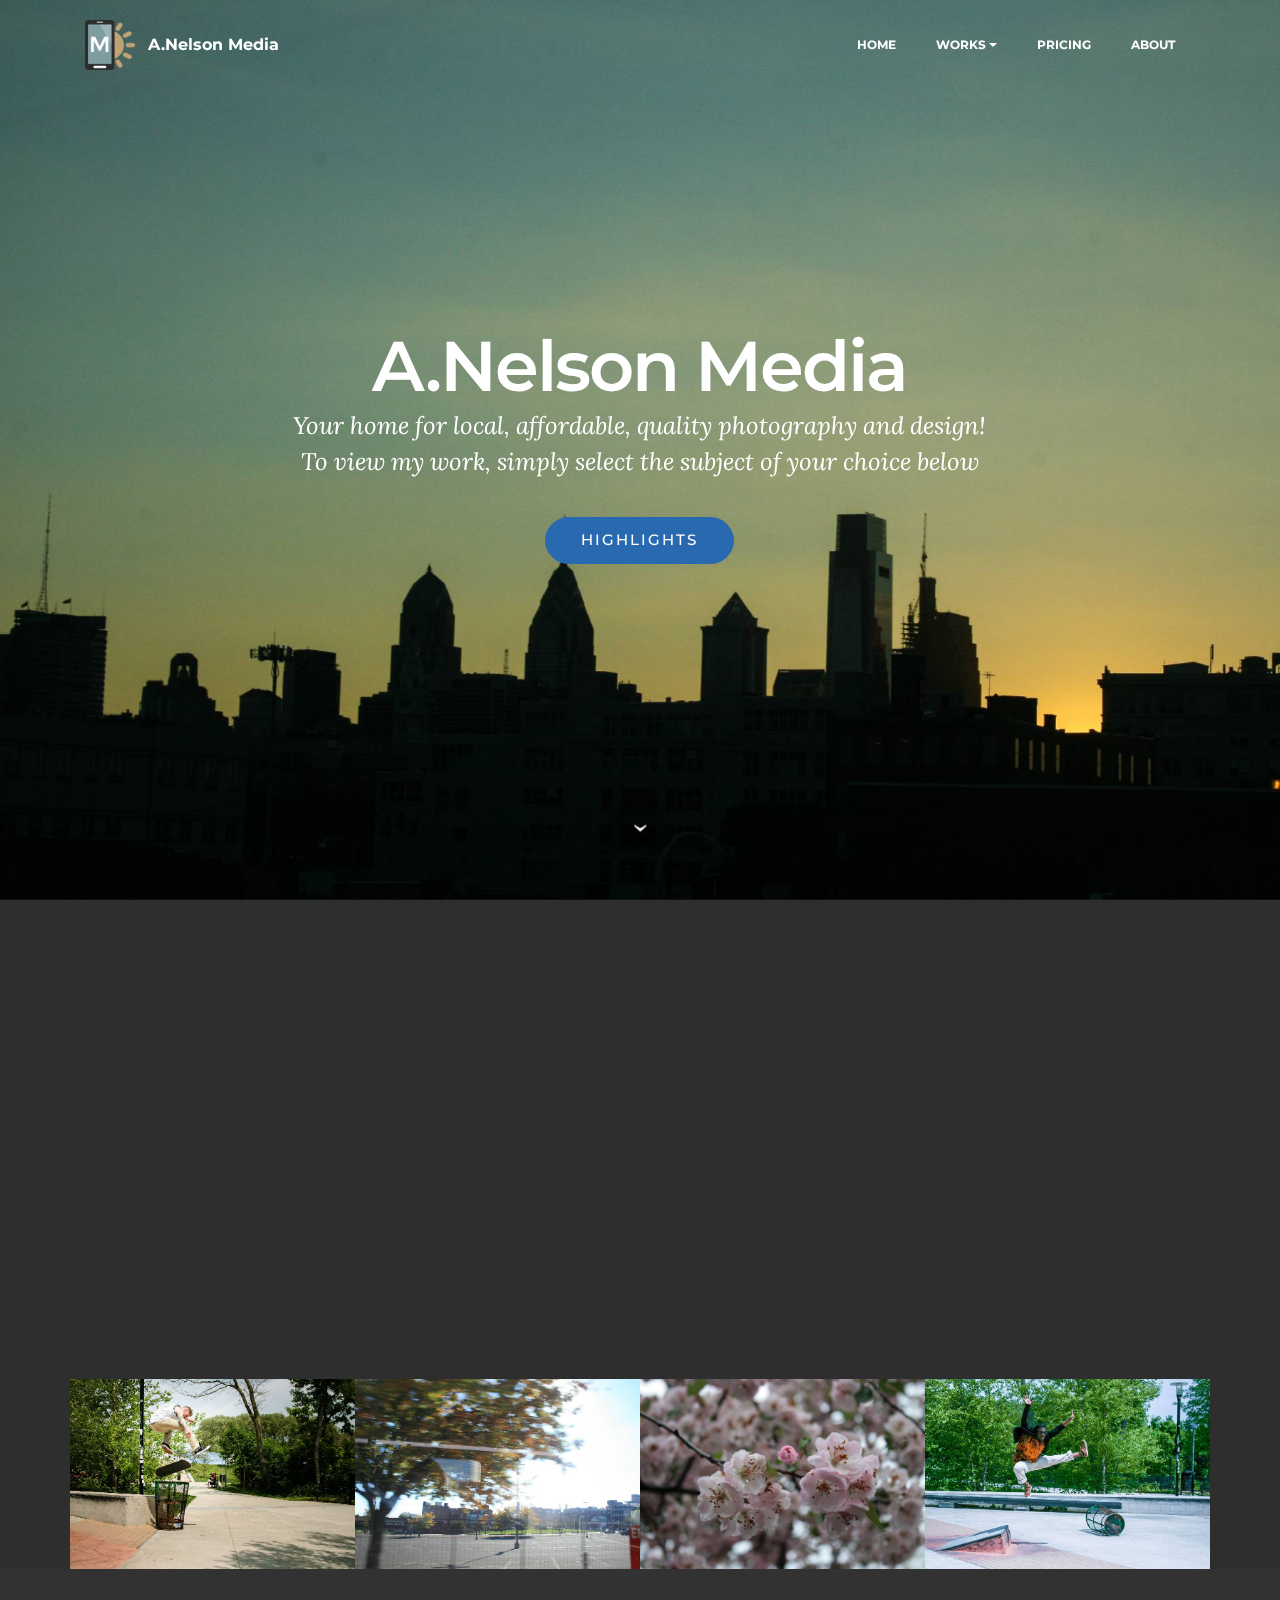
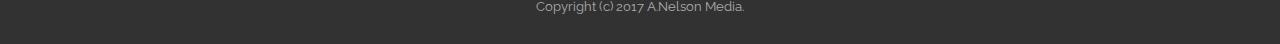
<file: index.html>
<!DOCTYPE html>
<html>
<head>
  <!-- Site made with Mobirise Website Builder v3.12.1, https://mobirise.com -->
  <meta charset="UTF-8">
  <meta http-equiv="X-UA-Compatible" content="IE=edge">
  <meta name="generator" content="Mobirise v3.12.1, mobirise.com">
  <meta name="viewport" content="width=device-width, initial-scale=1">
  <link rel="shortcut icon" href="assets/images/logo.png" type="image/x-icon">
  <meta name="description" content="">
  
  <link rel="stylesheet" href="https://fonts.googleapis.com/css?family=Lora:400,700,400italic,700italic&amp;subset=latin">
  <link rel="stylesheet" href="https://fonts.googleapis.com/css?family=Montserrat:400,700">
  <link rel="stylesheet" href="https://fonts.googleapis.com/css?family=Raleway:100,100i,200,200i,300,300i,400,400i,500,500i,600,600i,700,700i,800,800i,900,900i">
  <link rel="stylesheet" href="assets/bootstrap-material-design-font/css/material.css">
  <link rel="stylesheet" href="assets/et-line-font-plugin/style.css">
  <link rel="stylesheet" href="assets/tether/tether.min.css">
  <link rel="stylesheet" href="assets/bootstrap/css/bootstrap.min.css">
  <link rel="stylesheet" href="assets/dropdown/css/style.css">
  <link rel="stylesheet" href="assets/animate.css/animate.min.css">
  <link rel="stylesheet" href="assets/theme/css/style.css">
  <link rel="stylesheet" href="assets/mobirise-gallery/style.css">
  <link rel="stylesheet" href="assets/mobirise/css/mbr-additional.css" type="text/css">
  
  
  
</head>
<body>
<section id="menu-0">

    <nav class="navbar navbar-dropdown bg-color transparent navbar-fixed-top">
        <div class="container">

            <div class="mbr-table">
                <div class="mbr-table-cell">

                    <div class="navbar-brand">
                        <a href="https://mobirise.com" class="navbar-logo"><img src="assets/images/logo.png" alt="Mobirise"></a>
                        <a class="navbar-caption" href="https://mobirise.com">A.Nelson Media</a>
                    </div>

                </div>
                <div class="mbr-table-cell">

                    <button class="navbar-toggler pull-xs-right hidden-md-up" type="button" data-toggle="collapse" data-target="#exCollapsingNavbar">
                        <div class="hamburger-icon"></div>
                    </button>

                    <ul class="nav-dropdown collapse pull-xs-right nav navbar-nav navbar-toggleable-sm" id="exCollapsingNavbar"><li class="nav-item"><a class="nav-link link" href="index.html">HOME</a></li><li class="nav-item dropdown"><a class="nav-link link dropdown-toggle" href="works.html" aria-expanded="false" data-toggle="dropdown-submenu">WORKS</a><div class="dropdown-menu"><a class="dropdown-item" href="people.html">People</a><a class="dropdown-item" href="places.html">Places</a><a class="dropdown-item" href="things.html">Things</a></div></li><li class="nav-item"><a class="nav-link link" href="pricing.html" aria-expanded="false">PRICING</a></li><li class="nav-item"><a class="nav-link link" href="about.html" aria-expanded="false">ABOUT</a></li></ul>
                    <button hidden="" class="navbar-toggler navbar-close" type="button" data-toggle="collapse" data-target="#exCollapsingNavbar">
                        <div class="close-icon"></div>
                    </button>

                </div>
            </div>

        </div>
    </nav>

</section>

<section class="engine"><a rel="external" href="https://mobirise.com">https://mobirise.com/</a></section><section class="mbr-section mbr-section-hero mbr-section-full mbr-parallax-background mbr-section-with-arrow mbr-after-navbar" id="header1-1" style="background-image: url(assets/images/img-1-2000x1333.jpg);">

    

    <div class="mbr-table-cell">

        <div class="container">
            <div class="row">
                <div class="mbr-section col-md-10 col-md-offset-1 text-xs-center">

                    <h1 class="mbr-section-title display-1">A.Nelson Media</h1>
                    <p class="mbr-section-lead lead">Your home for local, affordable, quality photography and design!<br>To view my work, simply select the subject of your choice below<br></p>
                    <div class="mbr-section-btn"><a class="btn btn-lg btn-primary" href="works.html">HIGHLIGHTS</a> </div>
                </div>
            </div>
        </div>
    </div>

    <div class="mbr-arrow mbr-arrow-floating" aria-hidden="true"><a href="#content2-c"><i class="mbr-arrow-icon"></i></a></div>

</section>

<section class="mbr-section article mbr-section__container" id="content2-c" style="background-color: rgb(46, 46, 46); padding-top: 20px; padding-bottom: 20px;">

    <div class="container">
        <div class="row">
            <div class="col-xs-12 lead"><h4><br></h4></div>
        </div>
    </div>

</section>

<section class="mbr-cards mbr-section mbr-section-nopadding" id="features4-x" style="background-color: rgb(46, 46, 46);">

    

    <div class="mbr-cards-row row">
        <div class="mbr-cards-col col-xs-12 col-lg-4" style="padding-top: 80px; padding-bottom: 80px;">
            <div class="container">
                <div class="card cart-block">
                    <div class="card-img iconbox"><a href="people.html" class="etl-icon icon-profile-male mbr-iconfont mbr-iconfont-features4" style="color: black;"></a></div>
                    <div class="card-block">
                        <h4 class="card-title">People</h4>
                        <h5 class="card-subtitle"></h5>
                        <p class="card-text">A timeless frame, capturing raw emotion and power into a single image.</p>
                        
                    </div>
                </div>
            </div>
        </div>
        <div class="mbr-cards-col col-xs-12 col-lg-4" style="padding-top: 80px; padding-bottom: 80px;">
            <div class="container">
                <div class="card cart-block">
                    <div class="card-img iconbox"><a href="places.html" class="etl-icon icon-map mbr-iconfont mbr-iconfont-features4" style="color: black;"></a></div>
                    <div class="card-block">
                        <h4 class="card-title">Places</h4>
                        <h5 class="card-subtitle"></h5>
                        <p class="card-text">A picture alone is worth a thousand words. When those words culminate to places near and far, .</p>
                        
                    </div>
                </div>
          </div>
        </div>
        <div class="mbr-cards-col col-xs-12 col-lg-4" style="padding-top: 80px; padding-bottom: 80px;">
            <div class="container">
                <div class="card cart-block">
                    <div class="card-img iconbox"><a href="things.html" class="etl-icon icon-genius mbr-iconfont mbr-iconfont-features4" style="color: black;"></a></div>
                    <div class="card-block">
                        <h4 class="card-title">Things</h4>
                        <h5 class="card-subtitle"></h5>
                        <p class="card-text">Every thing has matter, therefore it all matters.</p>
                        
                    </div>
                </div>
            </div>
        </div>
        
        
        
    </div>
</section>

<section class="mbr-gallery mbr-section mbr-section-nopadding mbr-slider-carousel" id="gallery1-1m" data-filter="false" style="background-color: rgb(46, 46, 46); padding-top: 0rem; padding-bottom: 0rem;">
    <!-- Filter -->
    

    <!-- Gallery -->
    <div class="mbr-gallery-row container">
        <div class=" mbr-gallery-layout-default">
            <div>
                <div>
                    <div class="mbr-gallery-item mbr-gallery-item__mobirise3 mbr-gallery-item--p0" data-tags="Awesome" data-video-url="false">
                        <div href="#lb-gallery1-1m" data-slide-to="0" data-toggle="modal">
                            
                            

                            <img alt="" src="assets/images/img-11-2000x1333-800x533.jpg">
                            
                            <span class="icon-focus"></span>
                            
                        </div>
                    </div><div class="mbr-gallery-item mbr-gallery-item__mobirise3 mbr-gallery-item--p0" data-tags="Beautiful" data-video-url="false">
                        <div href="#lb-gallery1-1m" data-slide-to="1" data-toggle="modal">
                            
                            

                            <img alt="" src="assets/images/img-23-2000x1333-800x533.jpg">
                            
                            <span class="icon-focus"></span>
                            
                        </div>
                    </div><div class="mbr-gallery-item mbr-gallery-item__mobirise3 mbr-gallery-item--p0" data-tags="Responsive" data-video-url="false">
                        <div href="#lb-gallery1-1m" data-slide-to="2" data-toggle="modal">
                            
                            

                            <img alt="" src="assets/images/lrm-export-20170422-222914-2000x1333-800x533.jpg">
                            
                            <span class="icon-focus"></span>
                            
                        </div>
                    </div><div class="mbr-gallery-item mbr-gallery-item__mobirise3 mbr-gallery-item--p0" data-tags="Beautiful" data-video-url="false">
                        <div href="#lb-gallery1-1m" data-slide-to="3" data-toggle="modal">
                            
                            

                            <img alt="" src="assets/images/img-10-2000x1333-800x533.jpg">
                            
                            <span class="icon-focus"></span>
                            
                        </div>
                    </div>
                </div>
            </div>
            <div class="clearfix"></div>
        </div>
    </div>

    <!-- Lightbox -->
    <div data-app-prevent-settings="" class="mbr-slider modal fade carousel slide" tabindex="-1" data-keyboard="true" data-interval="false" id="lb-gallery1-1m">
        <div class="modal-dialog">
            <div class="modal-content">
                <div class="modal-body">
                    
                    <div class="carousel-inner">
                        <div class="carousel-item">
                            <img alt="" src="assets/images/img-11-2000x1333.jpg">
                        </div><div class="carousel-item active">
                            <img alt="" src="assets/images/img-23-2000x1333.jpg">
                        </div><div class="carousel-item">
                            <img alt="" src="assets/images/lrm-export-20170422-222914-2000x1333.jpg">
                        </div><div class="carousel-item">
                            <img alt="" src="assets/images/img-10-2000x1333.jpg">
                        </div>
                    </div>
                    <a class="left carousel-control" role="button" data-slide="prev" href="#lb-gallery1-1m">
                        <span class="icon-prev" aria-hidden="true"></span>
                        <span class="sr-only">Previous</span>
                    </a>
                    <a class="right carousel-control" role="button" data-slide="next" href="#lb-gallery1-1m">
                        <span class="icon-next" aria-hidden="true"></span>
                        <span class="sr-only">Next</span>
                    </a>

                    <a class="close" href="#" role="button" data-dismiss="modal">
                        <span aria-hidden="true">×</span>
                        <span class="sr-only">Close</span>
                    </a>
                </div>
            </div>
        </div>
    </div>
</section>

<footer class="mbr-small-footer mbr-section mbr-section-nopadding" id="footer1-2" style="background-color: rgb(50, 50, 50); padding-top: 1.75rem; padding-bottom: 1.75rem;">
    
    <div class="container">
        <p class="text-xs-center">Copyright (c) 2017 A.Nelson Media.</p>
    </div>
</footer>


  <script src="assets/web/assets/jquery/jquery.min.js"></script>
  <script src="assets/tether/tether.min.js"></script>
  <script src="assets/bootstrap/js/bootstrap.min.js"></script>
  <script src="assets/smooth-scroll/smooth-scroll.js"></script>
  <script src="assets/dropdown/js/script.min.js"></script>
  <script src="assets/touch-swipe/jquery.touch-swipe.min.js"></script>
  <script src="assets/viewport-checker/jquery.viewportchecker.js"></script>
  <script src="assets/jarallax/jarallax.js"></script>
  <script src="assets/masonry/masonry.pkgd.min.js"></script>
  <script src="assets/imagesloaded/imagesloaded.pkgd.min.js"></script>
  <script src="assets/bootstrap-carousel-swipe/bootstrap-carousel-swipe.js"></script>
  <script src="assets/theme/js/script.js"></script>
  <script src="assets/mobirise-gallery/player.min.js"></script>
  <script src="assets/mobirise-gallery/script.js"></script>
  
  
  <input name="animation" type="hidden">
   <div id="scrollToTop" class="scrollToTop mbr-arrow-up"><a style="text-align: center;"><i class="mbr-arrow-up-icon"></i></a></div>
  </body>
</html>
</file>
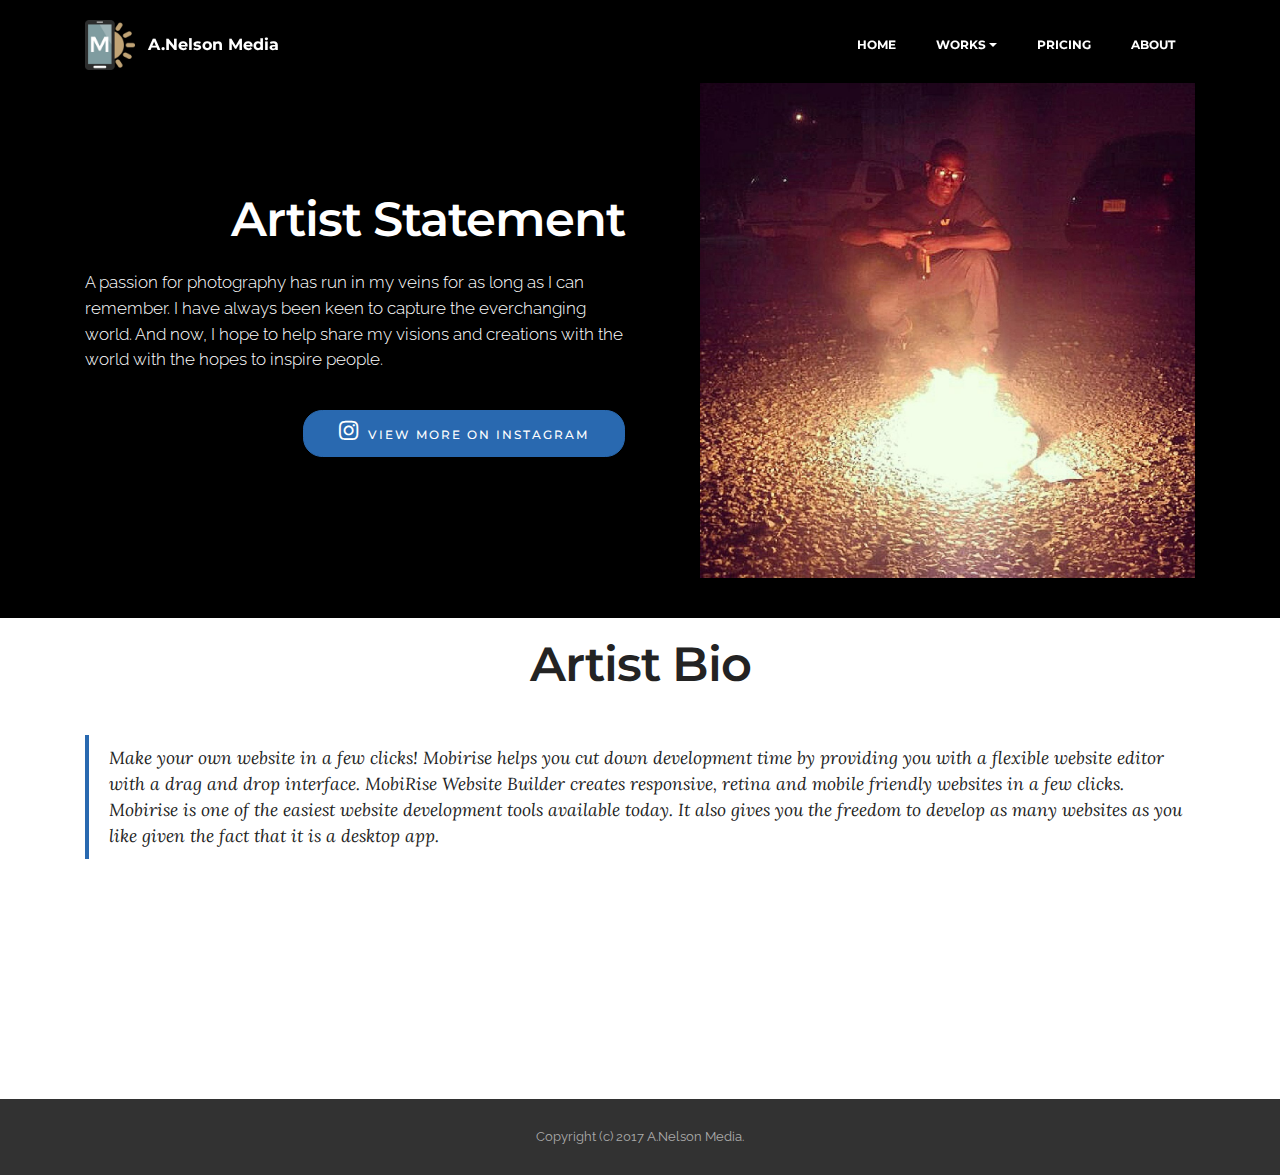
<file: about.html>
<!DOCTYPE html>
<html>
<head>
  <!-- Site made with Mobirise Website Builder v3.12.1, https://mobirise.com -->
  <meta charset="UTF-8">
  <meta http-equiv="X-UA-Compatible" content="IE=edge">
  <meta name="generator" content="Mobirise v3.12.1, mobirise.com">
  <meta name="viewport" content="width=device-width, initial-scale=1">
  <link rel="shortcut icon" href="assets/images/logo.png" type="image/x-icon">
  <meta name="description" content="Web Page Creator Description">
  <title>About</title>
  <link rel="stylesheet" href="https://fonts.googleapis.com/css?family=Lora:400,700,400italic,700italic&amp;subset=latin">
  <link rel="stylesheet" href="https://fonts.googleapis.com/css?family=Montserrat:400,700">
  <link rel="stylesheet" href="https://fonts.googleapis.com/css?family=Raleway:100,100i,200,200i,300,300i,400,400i,500,500i,600,600i,700,700i,800,800i,900,900i">
  <link rel="stylesheet" href="assets/bootstrap-material-design-font/css/material.css">
  <link rel="stylesheet" href="assets/tether/tether.min.css">
  <link rel="stylesheet" href="assets/bootstrap/css/bootstrap.min.css">
  <link rel="stylesheet" href="assets/dropdown/css/style.css">
  <link rel="stylesheet" href="assets/animate.css/animate.min.css">
  <link rel="stylesheet" href="assets/socicon/css/styles.css">
  <link rel="stylesheet" href="assets/theme/css/style.css">
  <link rel="stylesheet" href="assets/mobirise/css/mbr-additional.css" type="text/css">
  
  
  
</head>
<body>
<section id="menu-3">

    <nav class="navbar navbar-dropdown bg-color transparent navbar-fixed-top">
        <div class="container">

            <div class="mbr-table">
                <div class="mbr-table-cell">

                    <div class="navbar-brand">
                        <a href="https://mobirise.com" class="navbar-logo"><img src="assets/images/logo.png" alt="Mobirise"></a>
                        <a class="navbar-caption" href="https://mobirise.com">A.Nelson Media</a>
                    </div>

                </div>
                <div class="mbr-table-cell">

                    <button class="navbar-toggler pull-xs-right hidden-md-up" type="button" data-toggle="collapse" data-target="#exCollapsingNavbar">
                        <div class="hamburger-icon"></div>
                    </button>

                    <ul class="nav-dropdown collapse pull-xs-right nav navbar-nav navbar-toggleable-sm" id="exCollapsingNavbar"><li class="nav-item"><a class="nav-link link" href="index.html">HOME</a></li><li class="nav-item dropdown"><a class="nav-link link dropdown-toggle" href="works.html" aria-expanded="false" data-toggle="dropdown-submenu">WORKS</a><div class="dropdown-menu"><a class="dropdown-item" href="people.html">People</a><a class="dropdown-item" href="places.html">Places</a><a class="dropdown-item" href="things.html">Things</a></div></li><li class="nav-item"><a class="nav-link link" href="pricing.html" aria-expanded="false">PRICING</a></li><li class="nav-item"><a class="nav-link link" href="about.html" aria-expanded="false">ABOUT</a></li></ul>
                    <button hidden="" class="navbar-toggler navbar-close" type="button" data-toggle="collapse" data-target="#exCollapsingNavbar">
                        <div class="close-icon"></div>
                    </button>

                </div>
            </div>

        </div>
    </nav>

</section>

<section class="engine"><a rel="external" href="https://mobirise.com">mobirise.com</a></section><section class="mbr-section mbr-after-navbar" id="msg-box5-16" style="background-color: rgb(0, 0, 0); padding-top: 80px; padding-bottom: 40px;">

    
    <div class="container">
        <div class="row">
            <div class="mbr-table-md-up">

              

              <div class="mbr-table-cell col-md-5 text-xs-center text-md-right content-size">
                  <h3 class="mbr-section-title display-2">Artist Statement</h3>
                  <div class="lead">

                    <p>A passion for photography has run in my veins for as long as I can remember. I have always been keen to capture the everchanging world. And now, I hope to help share my visions and creations with the world with the hopes to inspire people.</p>

                  </div>

                  <div><a class="btn btn-primary" href="https://instagram.com/phnxrsng" target="_blank"><span class="socicon socicon-instagram mbr-iconfont mbr-iconfont-btn"></span>VIEW MORE ON INSTAGRAM</a>  </div>
              </div>


              


              <div class="mbr-table-cell mbr-left-padding-md-up mbr-valign-top col-md-7 image-size" style="width: 50%;">
                  <div class="mbr-figure"><img src="assets/images/img-20160420-1400x1400.jpg"></div>
              </div>

            </div>
        </div>
    </div>

</section>

<section class="mbr-section mbr-section__container article" id="header3-1a" style="background-color: rgb(255, 255, 255); padding-top: 20px; padding-bottom: 20px;">
    <div class="container">
        <div class="row">
            <div class="col-xs-12">
                <h3 class="mbr-section-title display-2">Artist Bio</h3>
                <small class="mbr-section-subtitle"></small>
            </div>
        </div>
    </div>
</section>

<section class="mbr-section article mbr-section__container" id="content2-18" style="background-color: rgb(255, 255, 255); padding-top: 20px; padding-bottom: 20px;">

    <div class="container">
        <div class="row">
            <div class="col-xs-12 lead"><blockquote>Make your own website in a few clicks! Mobirise helps you cut down development time by providing you with a flexible website editor with a drag and drop interface. MobiRise Website Builder creates responsive, retina and mobile friendly websites in a few clicks. Mobirise is one of the easiest website development tools available today. It also gives you the freedom to develop as many websites as you like given the fact that it is a desktop app.</blockquote></div>
        </div>
    </div>

</section>

<section class="mbr-section article mbr-section__container" id="content6-17" style="background-color: rgb(255, 255, 255); padding-top: 20px; padding-bottom: 20px;">

    <div class="container">
        <div class="row">
            <div class="col-xs-12 col-md-6 lead"><p>Make your own website in a few clicks! Mobirise helps you cut down development time by providing you with a flexible website editor with a drag and drop interface. MobiRise Website Builder creates responsive, retina and mobile friendly websites in a few clicks. Mobirise is one of the easiest website development tools available today. It also gives you the freedom to develop as many websites as you like given the fact that it is a desktop app.</p></div>
            <div class="col-xs-12 col-md-6 lead"><p>Make your own website in a few clicks! Mobirise helps you cut down development time by providing you with a flexible website editor with a drag and drop interface. MobiRise Website Builder creates responsive, retina and mobile friendly websites in a few clicks. Mobirise is one of the easiest website development tools available today. It also gives you the freedom to develop as many websites as you like given the fact that it is a desktop app.</p></div>
        </div>
    </div>

</section>

<footer class="mbr-small-footer mbr-section mbr-section-nopadding" id="footer1-4" style="background-color: rgb(50, 50, 50); padding-top: 1.75rem; padding-bottom: 1.75rem;">
    
    <div class="container">
        <p class="text-xs-center">Copyright (c) 2017 A.Nelson Media.</p>
    </div>
</footer>


  <script src="assets/web/assets/jquery/jquery.min.js"></script>
  <script src="assets/tether/tether.min.js"></script>
  <script src="assets/bootstrap/js/bootstrap.min.js"></script>
  <script src="assets/smooth-scroll/smooth-scroll.js"></script>
  <script src="assets/dropdown/js/script.min.js"></script>
  <script src="assets/touch-swipe/jquery.touch-swipe.min.js"></script>
  <script src="assets/viewport-checker/jquery.viewportchecker.js"></script>
  <script src="assets/theme/js/script.js"></script>
  
  
  <input name="animation" type="hidden">
   <div id="scrollToTop" class="scrollToTop mbr-arrow-up"><a style="text-align: center;"><i class="mbr-arrow-up-icon"></i></a></div>
  </body>
</html>
</file>
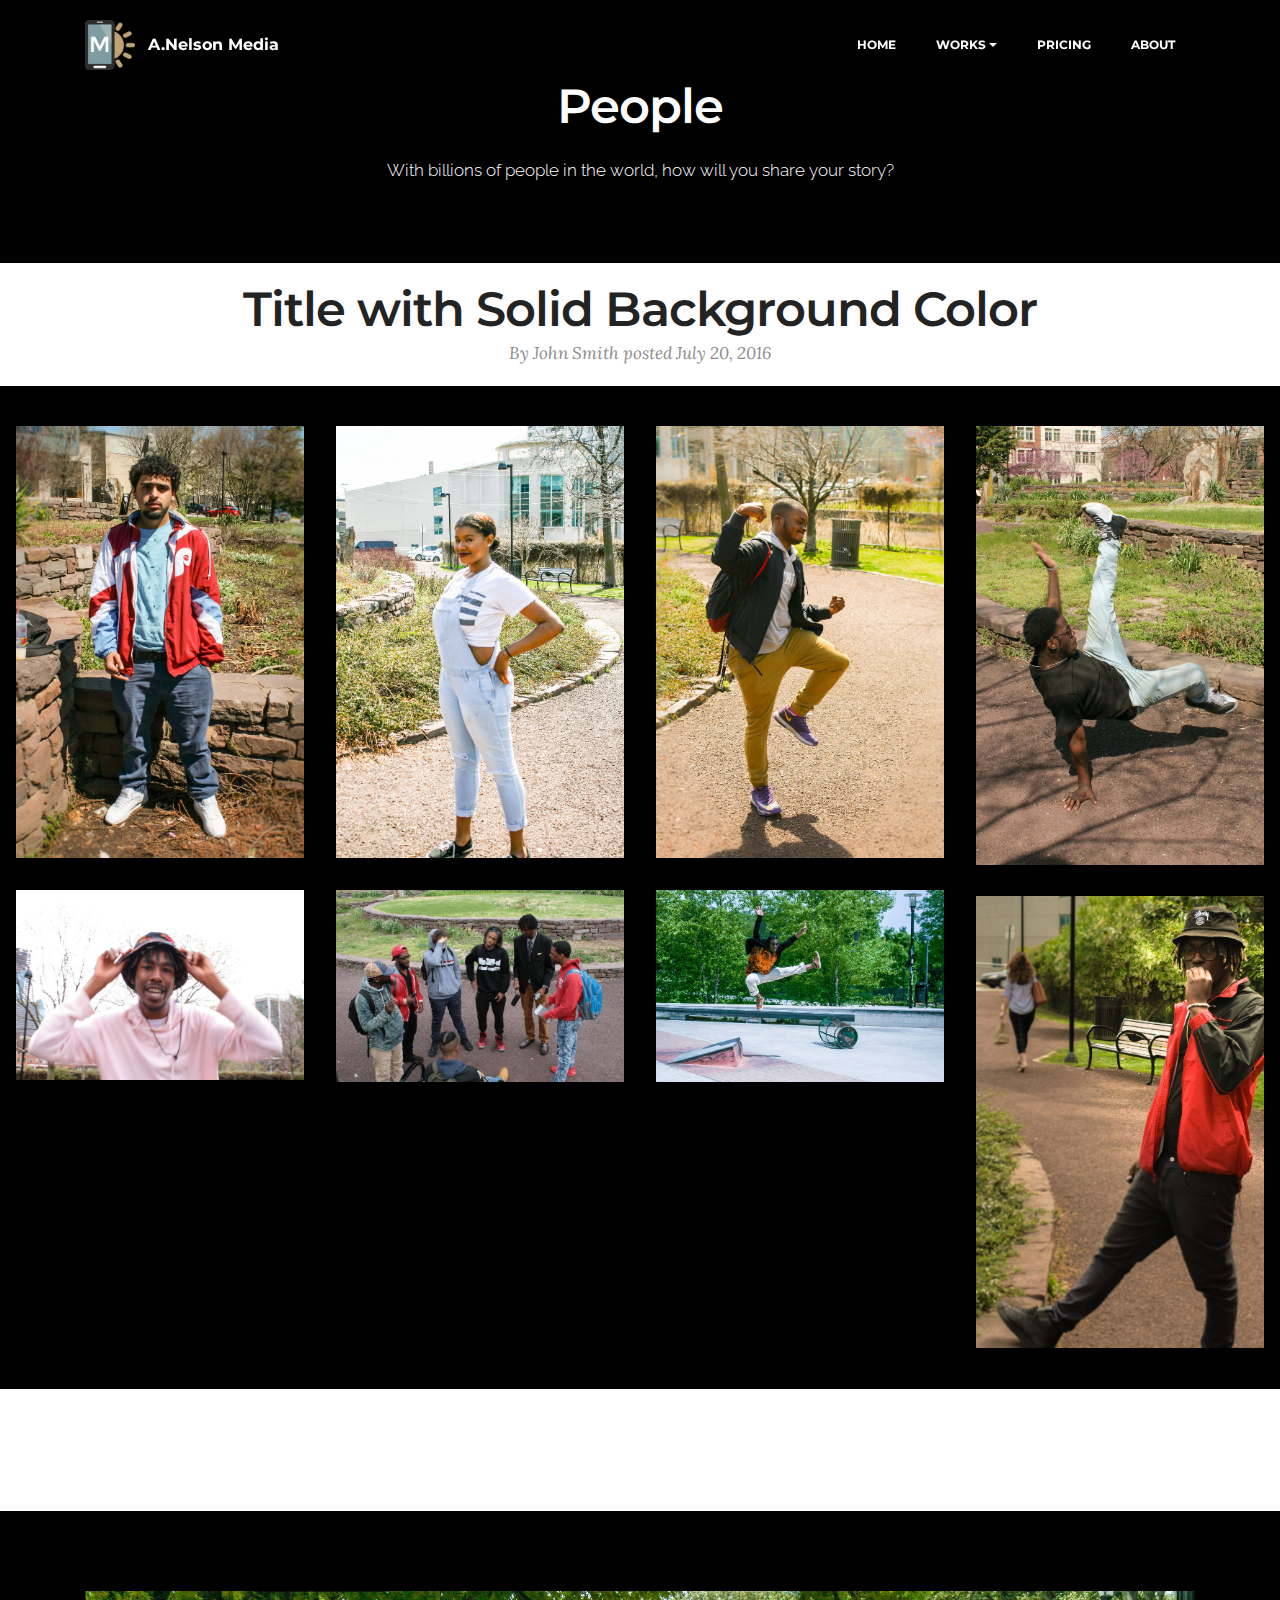
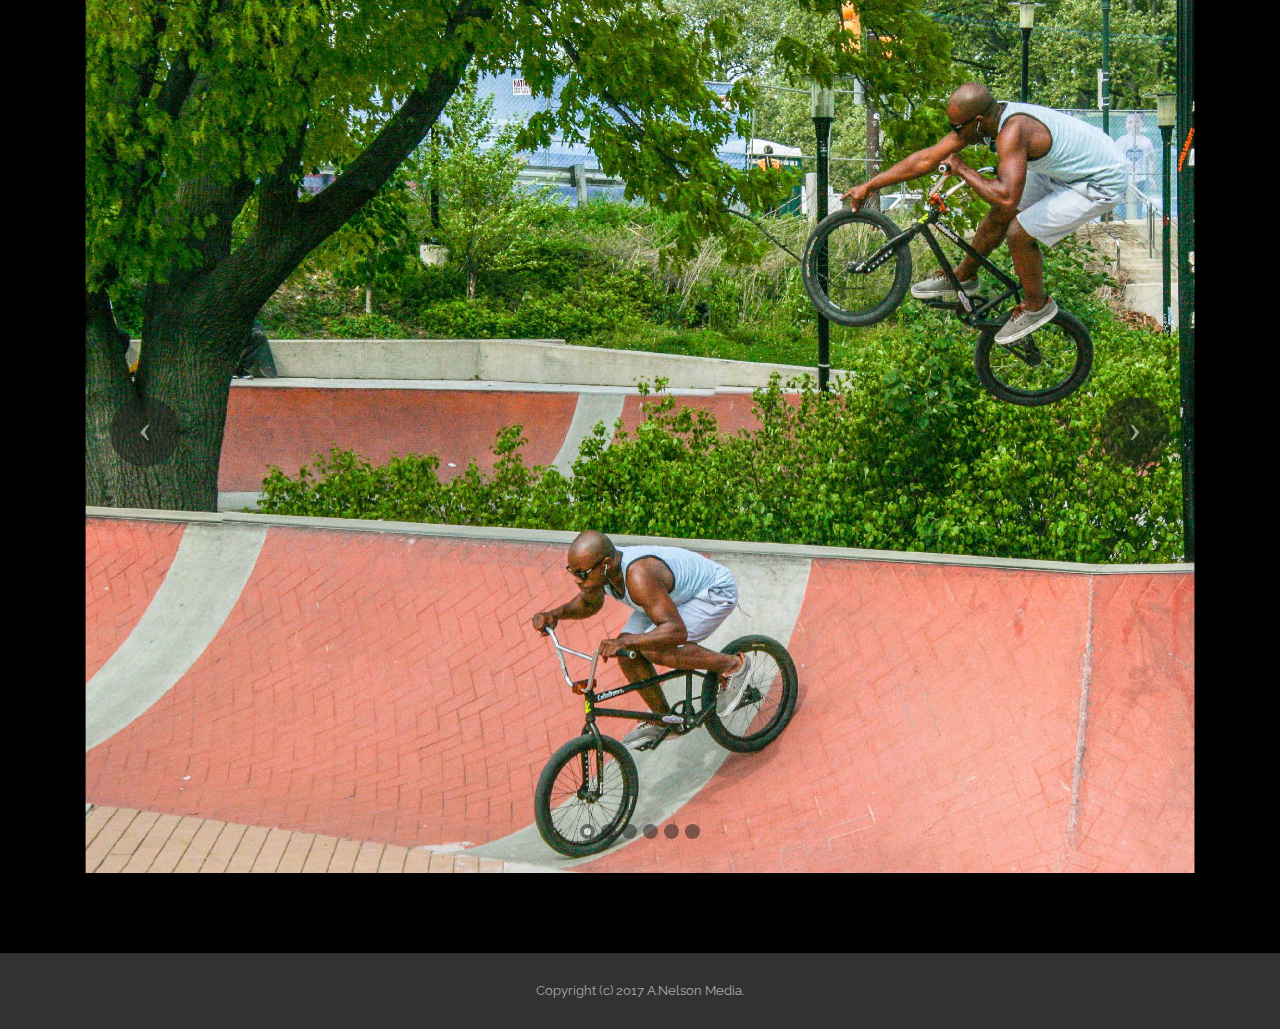
<file: people.html>
<!DOCTYPE html>
<html>
<head>
  <!-- Site made with Mobirise Website Builder v3.12.1, https://mobirise.com -->
  <meta charset="UTF-8">
  <meta http-equiv="X-UA-Compatible" content="IE=edge">
  <meta name="generator" content="Mobirise v3.12.1, mobirise.com">
  <meta name="viewport" content="width=device-width, initial-scale=1">
  <link rel="shortcut icon" href="assets/images/logo.png" type="image/x-icon">
  <meta name="description" content="Site Maker Description">
  <title>Site Maker Title</title>
  <link rel="stylesheet" href="https://fonts.googleapis.com/css?family=Lora:400,700,400italic,700italic&amp;subset=latin">
  <link rel="stylesheet" href="https://fonts.googleapis.com/css?family=Montserrat:400,700">
  <link rel="stylesheet" href="https://fonts.googleapis.com/css?family=Raleway:100,100i,200,200i,300,300i,400,400i,500,500i,600,600i,700,700i,800,800i,900,900i">
  <link rel="stylesheet" href="assets/bootstrap-material-design-font/css/material.css">
  <link rel="stylesheet" href="assets/et-line-font-plugin/style.css">
  <link rel="stylesheet" href="assets/tether/tether.min.css">
  <link rel="stylesheet" href="assets/bootstrap/css/bootstrap.min.css">
  <link rel="stylesheet" href="assets/dropdown/css/style.css">
  <link rel="stylesheet" href="assets/animate.css/animate.min.css">
  <link rel="stylesheet" href="assets/theme/css/style.css">
  <link rel="stylesheet" href="assets/mobirise-gallery/style.css">
  <link rel="stylesheet" href="assets/mobirise/css/mbr-additional.css" type="text/css">
  
  
  
</head>
<body>
<section id="menu-g">

    <nav class="navbar navbar-dropdown bg-color transparent navbar-fixed-top">
        <div class="container">

            <div class="mbr-table">
                <div class="mbr-table-cell">

                    <div class="navbar-brand">
                        <a href="https://mobirise.com" class="navbar-logo"><img src="assets/images/logo.png" alt="Mobirise"></a>
                        <a class="navbar-caption" href="https://mobirise.com">A.Nelson Media</a>
                    </div>

                </div>
                <div class="mbr-table-cell">

                    <button class="navbar-toggler pull-xs-right hidden-md-up" type="button" data-toggle="collapse" data-target="#exCollapsingNavbar">
                        <div class="hamburger-icon"></div>
                    </button>

                    <ul class="nav-dropdown collapse pull-xs-right nav navbar-nav navbar-toggleable-sm" id="exCollapsingNavbar"><li class="nav-item"><a class="nav-link link" href="index.html">HOME</a></li><li class="nav-item dropdown"><a class="nav-link link dropdown-toggle" href="works.html" aria-expanded="false" data-toggle="dropdown-submenu">WORKS</a><div class="dropdown-menu"><a class="dropdown-item" href="people.html">People</a><a class="dropdown-item" href="places.html">Places</a><a class="dropdown-item" href="things.html">Things</a></div></li><li class="nav-item"><a class="nav-link link" href="pricing.html" aria-expanded="false">PRICING</a></li><li class="nav-item"><a class="nav-link link" href="about.html" aria-expanded="false">ABOUT</a></li></ul>
                    <button hidden="" class="navbar-toggler navbar-close" type="button" data-toggle="collapse" data-target="#exCollapsingNavbar">
                        <div class="close-icon"></div>
                    </button>

                </div>
            </div>

        </div>
    </nav>

</section>

<section class="engine"><a rel="external" href="https://mobirise.com">Mobirise</a></section><section class="mbr-section article mbr-after-navbar" id="msg-box8-i" style="background-color: rgb(0, 0, 0); padding-top: 80px; padding-bottom: 80px;">

    
    <div class="container">
        <div class="row">
            <div class="col-md-8 col-md-offset-2 text-xs-center">
                <h3 class="mbr-section-title display-2">People</h3>
                <div class="lead"><p>With billions of people in the world, how will you share your story?</p></div>
                
            </div>
        </div>
    </div>

</section>

<section class="mbr-section mbr-section__container article" id="header3-1f" style="background-color: rgb(255, 255, 255); padding-top: 20px; padding-bottom: 20px;">
    <div class="container">
        <div class="row">
            <div class="col-xs-12">
                <h3 class="mbr-section-title display-2">Title with Solid Background Color</h3>
                <small class="mbr-section-subtitle">By John Smith posted July 20, 2016</small>
            </div>
        </div>
    </div>
</section>

<section class="mbr-gallery mbr-section mbr-section-nopadding mbr-slider-carousel" id="gallery3-j" data-filter="false" style="background-color: rgb(0, 0, 0); padding-top: 1.5rem; padding-bottom: 1.5rem;">
    <!-- Filter -->
    

    <!-- Gallery -->
    <div class="mbr-gallery-row">
        <div class=" mbr-gallery-layout-default">
            <div>
                <div>
                    <div class="mbr-gallery-item mbr-gallery-item__mobirise3 mbr-gallery-item--p1" data-tags="Awesome" data-video-url="false">
                        <div href="#lb-gallery3-j" data-slide-to="0" data-toggle="modal">
                            
                            

                            <img alt="" src="assets/images/lrm-export-20170405-2000x3000-800x1200.jpg">
                            
                            <span class="icon-focus"></span>
                            
                        </div>
                    </div><div class="mbr-gallery-item mbr-gallery-item__mobirise3 mbr-gallery-item--p1" data-tags="Responsive" data-video-url="false">
                        <div href="#lb-gallery3-j" data-slide-to="1" data-toggle="modal">
                            
                            

                            <img alt="" src="assets/images/lrm-export-20170407-2000x3000-800x1200.jpg">
                            
                            <span class="icon-focus"></span>
                            
                        </div>
                    </div><div class="mbr-gallery-item mbr-gallery-item__mobirise3 mbr-gallery-item--p1" data-tags="Creative" data-video-url="false">
                        <div href="#lb-gallery3-j" data-slide-to="2" data-toggle="modal">
                            
                            

                            <img alt="" src="assets/images/lrm-export-20170407-1-2000x3000-800x1200.jpg">
                            
                            <span class="icon-focus"></span>
                            
                        </div>
                    </div><div class="mbr-gallery-item mbr-gallery-item__mobirise3 mbr-gallery-item--p1" data-tags="Animated" data-video-url="false">
                        <div href="#lb-gallery3-j" data-slide-to="3" data-toggle="modal">
                            
                            

                            <img alt="" src="assets/images/lrm-export-20170426-2000x3045-800x1218.jpg">
                            
                            <span class="icon-focus"></span>
                            
                        </div>
                    </div><div class="mbr-gallery-item mbr-gallery-item__mobirise3 mbr-gallery-item--p1" data-tags="Awesome" data-video-url="false">
                        <div href="#lb-gallery3-j" data-slide-to="4" data-toggle="modal">
                            
                            

                            <img alt="" src="assets/images/lrm-export-20170424-2000x1315-800x526.jpg">
                            
                            <span class="icon-focus"></span>
                            
                        </div>
                    </div><div class="mbr-gallery-item mbr-gallery-item__mobirise3 mbr-gallery-item--p1" data-tags="Awesome" data-video-url="false">
                        <div href="#lb-gallery3-j" data-slide-to="5" data-toggle="modal">
                            
                            

                            <img alt="" src="assets/images/lrm-export-20170422-2000x1334-800x533.jpg">
                            
                            <span class="icon-focus"></span>
                            
                        </div>
                    </div><div class="mbr-gallery-item mbr-gallery-item__mobirise3 mbr-gallery-item--p1" data-tags="Awesome" data-video-url="false">
                        <div href="#lb-gallery3-j" data-slide-to="6" data-toggle="modal">
                            
                            

                            <img alt="" src="assets/images/img-10-2000x1333-800x533.jpg">
                            
                            <span class="icon-focus"></span>
                            
                        </div>
                    </div><div class="mbr-gallery-item mbr-gallery-item__mobirise3 mbr-gallery-item--p1" data-tags="Awesome" data-video-url="false">
                        <div href="#lb-gallery3-j" data-slide-to="7" data-toggle="modal">
                            
                            

                            <img alt="" src="assets/images/img-2000x3139-800x1255.jpg">
                            
                            <span class="icon-focus"></span>
                            
                        </div>
                    </div>
                </div>
            </div>
            <div class="clearfix"></div>
        </div>
    </div>

    <!-- Lightbox -->
    <div data-app-prevent-settings="" class="mbr-slider modal fade carousel slide" tabindex="-1" data-keyboard="true" data-interval="false" id="lb-gallery3-j">
        <div class="modal-dialog">
            <div class="modal-content">
                <div class="modal-body">
                    <ol class="carousel-indicators">
                        <li data-app-prevent-settings="" data-target="#lb-gallery3-j" data-slide-to="0"></li><li data-app-prevent-settings="" data-target="#lb-gallery3-j" data-slide-to="1"></li><li data-app-prevent-settings="" data-target="#lb-gallery3-j" data-slide-to="2"></li><li data-app-prevent-settings="" data-target="#lb-gallery3-j" data-slide-to="3"></li><li data-app-prevent-settings="" data-target="#lb-gallery3-j" data-slide-to="4"></li><li data-app-prevent-settings="" data-target="#lb-gallery3-j" data-slide-to="5"></li><li data-app-prevent-settings="" data-target="#lb-gallery3-j" data-slide-to="6"></li><li data-app-prevent-settings="" data-target="#lb-gallery3-j" class=" active" data-slide-to="7"></li>
                    </ol>
                    <div class="carousel-inner">
                        <div class="carousel-item">
                            <img alt="" src="assets/images/lrm-export-20170405-2000x3000.jpg">
                        </div><div class="carousel-item">
                            <img alt="" src="assets/images/lrm-export-20170407-2000x3000.jpg">
                        </div><div class="carousel-item">
                            <img alt="" src="assets/images/lrm-export-20170407-1-2000x3000.jpg">
                        </div><div class="carousel-item">
                            <img alt="" src="assets/images/lrm-export-20170426-2000x3045.jpg">
                        </div><div class="carousel-item">
                            <img alt="" src="assets/images/lrm-export-20170424-2000x1315.jpg">
                        </div><div class="carousel-item">
                            <img alt="" src="assets/images/lrm-export-20170422-2000x1334.jpg">
                        </div><div class="carousel-item">
                            <img alt="" src="assets/images/img-10-2000x1333.jpg">
                        </div><div class="carousel-item active">
                            <img alt="" src="assets/images/img-2000x3139.jpg">
                        </div>
                    </div>
                    <a class="left carousel-control" role="button" data-slide="prev" href="#lb-gallery3-j">
                        <span class="icon-prev" aria-hidden="true"></span>
                        <span class="sr-only">Previous</span>
                    </a>
                    <a class="right carousel-control" role="button" data-slide="next" href="#lb-gallery3-j">
                        <span class="icon-next" aria-hidden="true"></span>
                        <span class="sr-only">Next</span>
                    </a>

                    <a class="close" href="#" role="button" data-dismiss="modal">
                        <span aria-hidden="true">×</span>
                        <span class="sr-only">Close</span>
                    </a>
                </div>
            </div>
        </div>
    </div>
</section>

<section class="mbr-section mbr-section__container article" id="header3-1g" style="background-color: rgb(255, 255, 255); padding-top: 20px; padding-bottom: 20px;">
    <div class="container">
        <div class="row">
            <div class="col-xs-12">
                <h3 class="mbr-section-title display-2">Title with Solid Background Color</h3>
                <small class="mbr-section-subtitle">By John Smith posted July 20, 2016</small>
            </div>
        </div>
    </div>
</section>

<section class="mbr-slider mbr-section mbr-section__container carousel slide" data-ride="carousel" data-keyboard="false" data-wrap="true" data-pause="false" data-interval="5000" id="slider2-1i" style="background-color: rgb(0, 0, 0); padding-top: 80px; padding-bottom: 80px;">
    <div class=" container article-slider">
        <div class=" row">
            <div class=" col-xs-12">
                <ol class="carousel-indicators">
                    <li data-app-prevent-settings="" data-target="#slider2-1i" data-slide-to="0" class="active"></li><li data-app-prevent-settings="" data-target="#slider2-1i" data-slide-to="1"></li><li data-app-prevent-settings="" data-target="#slider2-1i" data-slide-to="2"></li><li data-app-prevent-settings="" data-target="#slider2-1i" data-slide-to="3"></li><li data-app-prevent-settings="" data-target="#slider2-1i" data-slide-to="4"></li><li data-app-prevent-settings="" data-target="#slider2-1i" class="" data-slide-to="5"></li>
                </ol>
                <div class="carousel-inner" role="listbox">
                    <div class="mbr-section carousel-item dark center active" data-bg-video-slide="false">
                        <div class="mbr-table-cell">
                            
                            <div class="container-slide">
                                <img src="assets/images/bmxpanorama-blended-fused-2000x1589.jpg">
                                <div class="row">
                                    <div class="col-md-8 col-md-offset-2 text-xs-center">
                                        
                                        

                                        
                                    </div>
                                </div>
                            </div>
                        </div>
                    </div><div class="mbr-section carousel-item dark center" data-bg-video-slide="false">
                        <div class="mbr-table-cell">
                            
                            <div class="container-slide">
                                <img src="assets/images/hikick-final-pano-2000x1050.jpg">
                                <div class="row">
                                    <div class="col-md-8 col-md-offset-3 text-xs-right">
                                        
                                        

                                        
                                    </div>
                                </div>
                            </div>
                        </div>
                    </div><div class="mbr-section carousel-item dark center" data-bg-video-slide="false">
                        <div class="mbr-table-cell">
                            
                            <div class="container-slide">
                                <img src="assets/images/img-11-2000x1333.jpg">
                                <div class="row">
                                    <div class="col-md-8 col-md-offset-1">
                                        
                                        

                                        
                                    </div>
                                </div>
                            </div>
                        </div>
                    </div><div class="mbr-section carousel-item dark center" data-bg-video-slide="false">
                        <div class="mbr-table-cell">
                            
                            <div class="container-slide">
                                <img src="assets/images/img-12-2000x1333.jpg">
                                <div class="row">
                                    <div class="col-md-8 col-md-offset-1">
                                        
                                        

                                        
                                    </div>
                                </div>
                            </div>
                        </div>
                    </div><div class="mbr-section carousel-item dark center" data-bg-video-slide="false">
                        <div class="mbr-table-cell">
                            
                            <div class="container-slide">
                                <img src="assets/images/kr3w-2000x1333.jpg">
                                <div class="row">
                                    <div class="col-md-8 col-md-offset-1">
                                        
                                        

                                        
                                    </div>
                                </div>
                            </div>
                        </div>
                    </div><div class="mbr-section carousel-item dark center" data-bg-video-slide="false">
                        <div class="mbr-table-cell">
                            
                            <div class="container-slide">
                                <img src="assets/images/img-1105-img-1107-fused-2000x3074.jpg">
                                <div class="row">
                                    <div class="col-md-8 col-md-offset-1">
                                        
                                        

                                        
                                    </div>
                                </div>
                            </div>
                        </div>
                    </div>
                </div>

                <a data-app-prevent-settings="" class="left carousel-control" role="button" data-slide="prev" href="#slider2-1i">
                    <span class="icon-prev" aria-hidden="true"></span>
                    <span class="sr-only">Previous</span>
                </a>
                <a data-app-prevent-settings="" class="right carousel-control" role="button" data-slide="next" href="#slider2-1i">
                    <span class="icon-next" aria-hidden="true"></span>
                    <span class="sr-only">Next</span>
                </a>
            </div>
        </div>
    </div>
</section>

<footer class="mbr-small-footer mbr-section mbr-section-nopadding" id="footer1-h" style="background-color: rgb(50, 50, 50); padding-top: 1.75rem; padding-bottom: 1.75rem;">
    
    <div class="container">
        <p class="text-xs-center">Copyright (c) 2017 A.Nelson Media.</p>
    </div>
</footer>


  <script src="assets/web/assets/jquery/jquery.min.js"></script>
  <script src="assets/tether/tether.min.js"></script>
  <script src="assets/bootstrap/js/bootstrap.min.js"></script>
  <script src="assets/smooth-scroll/smooth-scroll.js"></script>
  <script src="assets/dropdown/js/script.min.js"></script>
  <script src="assets/touch-swipe/jquery.touch-swipe.min.js"></script>
  <script src="assets/viewport-checker/jquery.viewportchecker.js"></script>
  <script src="assets/masonry/masonry.pkgd.min.js"></script>
  <script src="assets/imagesloaded/imagesloaded.pkgd.min.js"></script>
  <script src="assets/bootstrap-carousel-swipe/bootstrap-carousel-swipe.js"></script>
  <script src="assets/theme/js/script.js"></script>
  <script src="assets/mobirise-gallery/player.min.js"></script>
  <script src="assets/mobirise-gallery/script.js"></script>
  
  
  <input name="animation" type="hidden">
   <div id="scrollToTop" class="scrollToTop mbr-arrow-up"><a style="text-align: center;"><i class="mbr-arrow-up-icon"></i></a></div>
  </body>
</html>
</file>
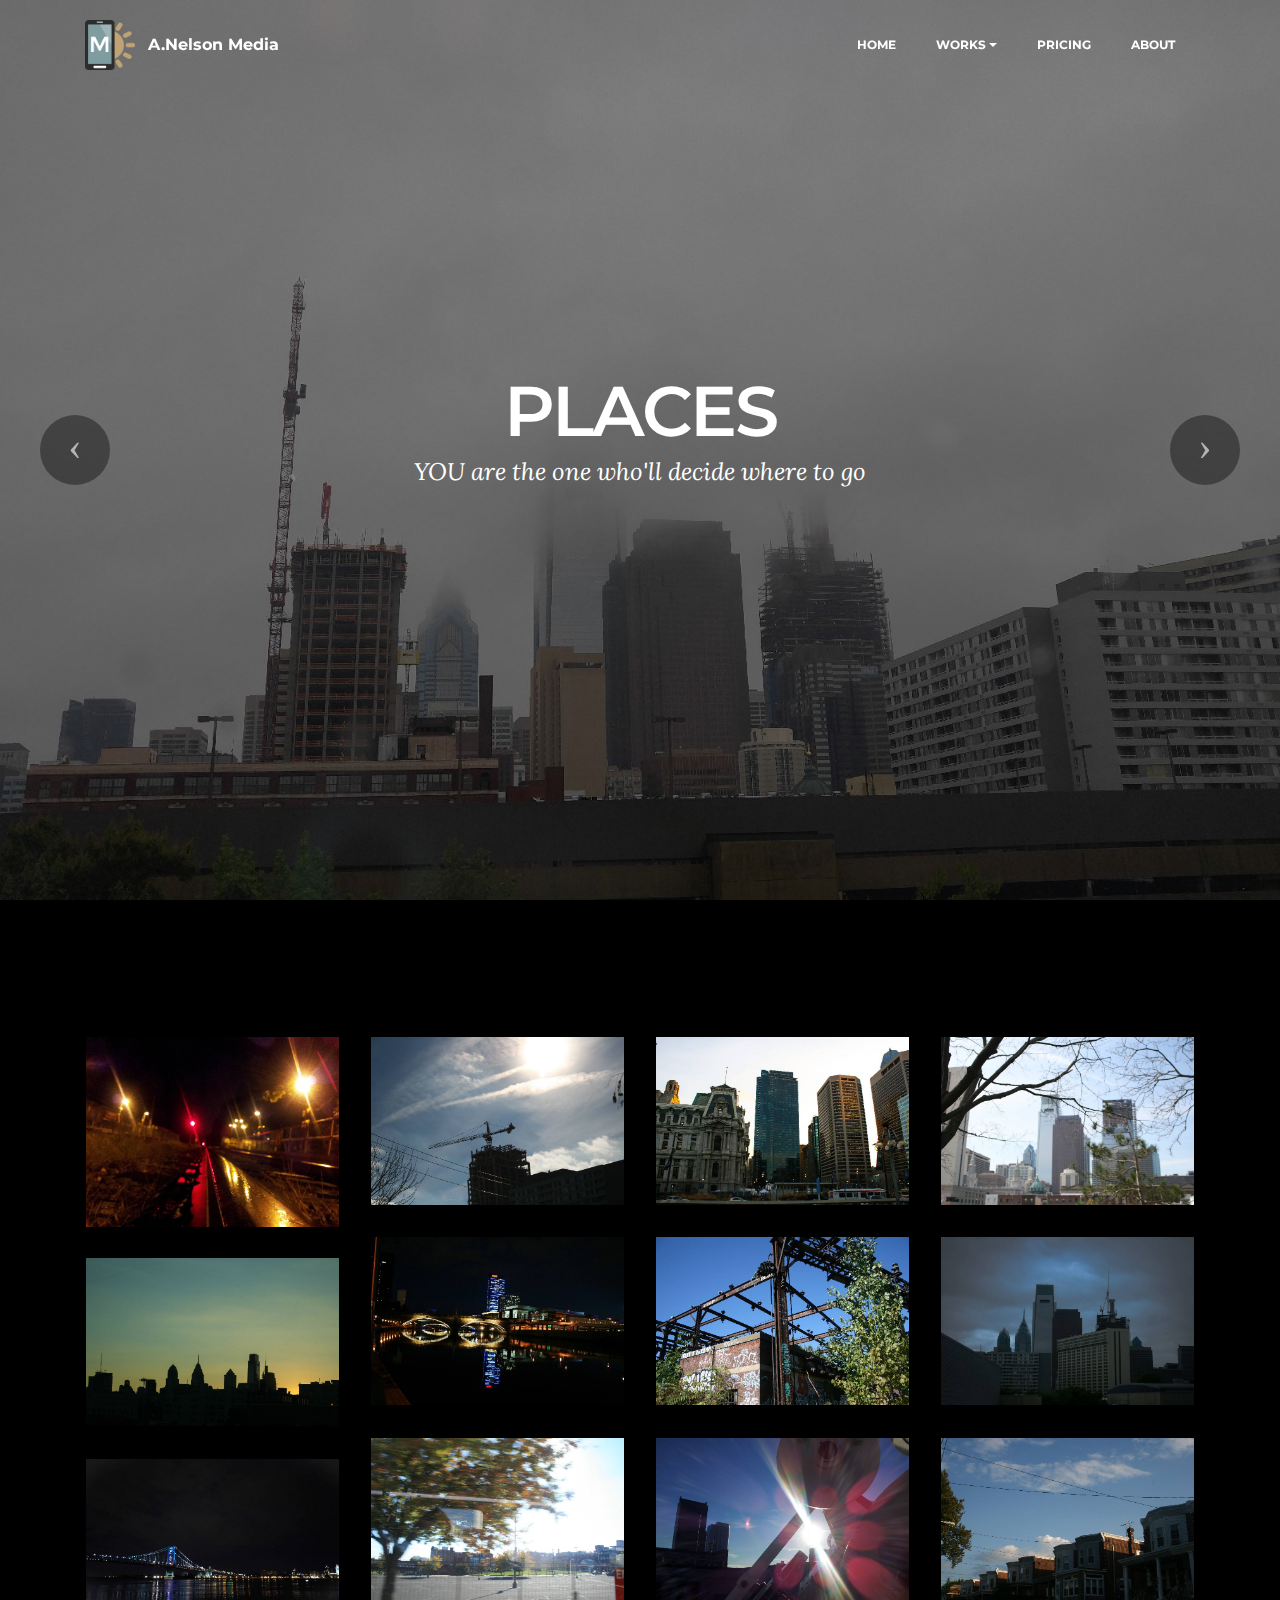
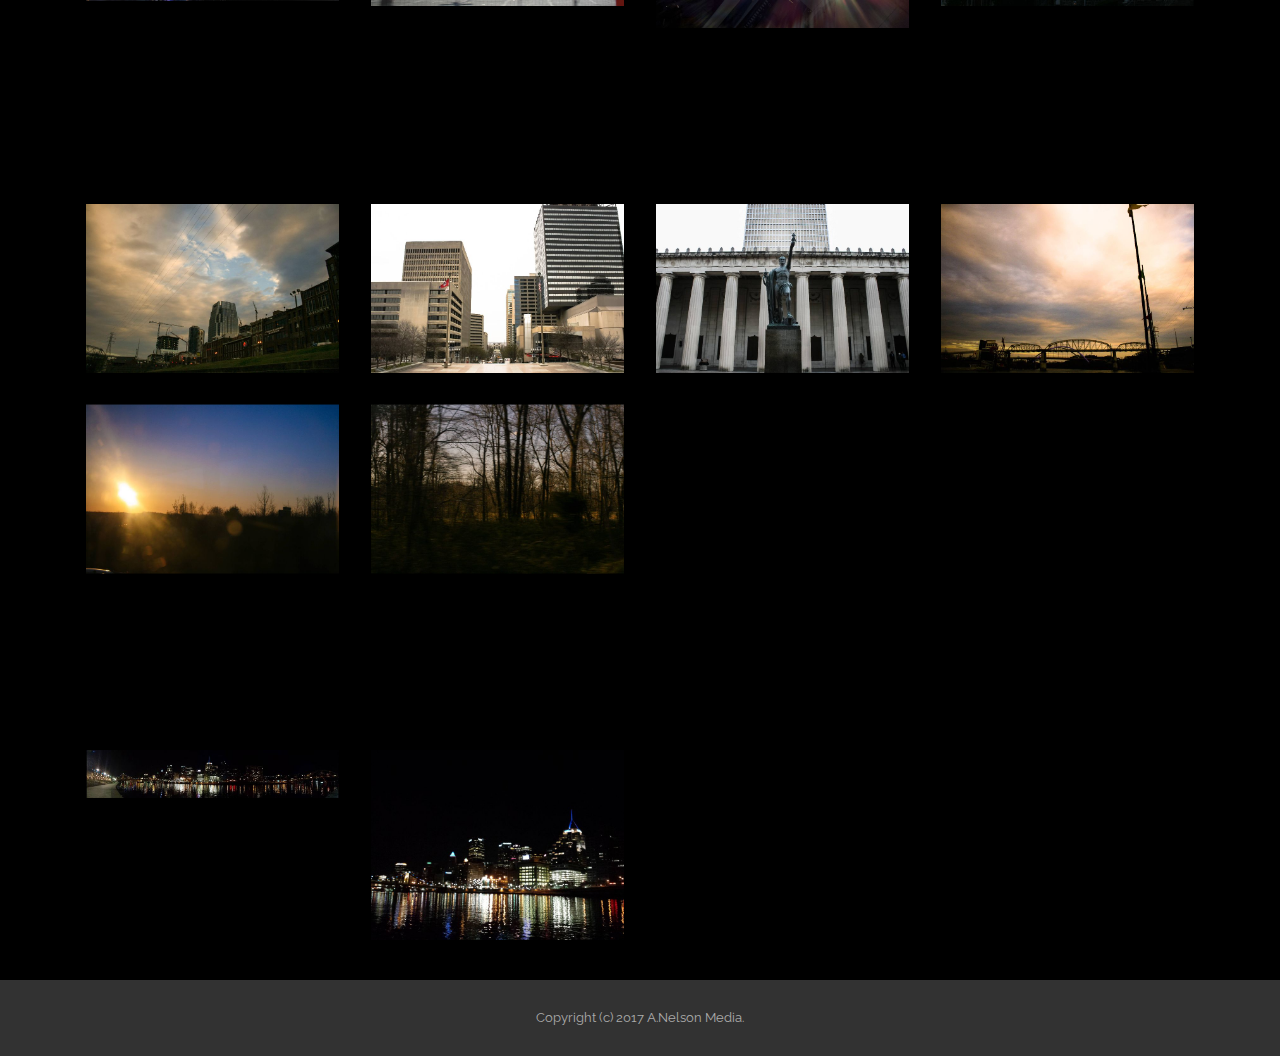
<file: places.html>
<!DOCTYPE html>
<html>
<head>
  <!-- Site made with Mobirise Website Builder v3.12.1, https://mobirise.com -->
  <meta charset="UTF-8">
  <meta http-equiv="X-UA-Compatible" content="IE=edge">
  <meta name="generator" content="Mobirise v3.12.1, mobirise.com">
  <meta name="viewport" content="width=device-width, initial-scale=1">
  <link rel="shortcut icon" href="assets/images/logo.png" type="image/x-icon">
  <meta name="description" content="Site Maker Description">
  <title>Site Maker Title</title>
  <link rel="stylesheet" href="https://fonts.googleapis.com/css?family=Lora:400,700,400italic,700italic&amp;subset=latin">
  <link rel="stylesheet" href="https://fonts.googleapis.com/css?family=Montserrat:400,700">
  <link rel="stylesheet" href="https://fonts.googleapis.com/css?family=Raleway:100,100i,200,200i,300,300i,400,400i,500,500i,600,600i,700,700i,800,800i,900,900i">
  <link rel="stylesheet" href="assets/bootstrap-material-design-font/css/material.css">
  <link rel="stylesheet" href="assets/et-line-font-plugin/style.css">
  <link rel="stylesheet" href="assets/tether/tether.min.css">
  <link rel="stylesheet" href="assets/bootstrap/css/bootstrap.min.css">
  <link rel="stylesheet" href="assets/dropdown/css/style.css">
  <link rel="stylesheet" href="assets/animate.css/animate.min.css">
  <link rel="stylesheet" href="assets/theme/css/style.css">
  <link rel="stylesheet" href="assets/mobirise-gallery/style.css">
  <link rel="stylesheet" href="assets/mobirise/css/mbr-additional.css" type="text/css">
  
  
  
</head>
<body>
<section id="menu-k">

    <nav class="navbar navbar-dropdown bg-color transparent navbar-fixed-top">
        <div class="container">

            <div class="mbr-table">
                <div class="mbr-table-cell">

                    <div class="navbar-brand">
                        <a href="https://mobirise.com" class="navbar-logo"><img src="assets/images/logo.png" alt="Mobirise"></a>
                        <a class="navbar-caption" href="https://mobirise.com">A.Nelson Media</a>
                    </div>

                </div>
                <div class="mbr-table-cell">

                    <button class="navbar-toggler pull-xs-right hidden-md-up" type="button" data-toggle="collapse" data-target="#exCollapsingNavbar">
                        <div class="hamburger-icon"></div>
                    </button>

                    <ul class="nav-dropdown collapse pull-xs-right nav navbar-nav navbar-toggleable-sm" id="exCollapsingNavbar"><li class="nav-item"><a class="nav-link link" href="index.html">HOME</a></li><li class="nav-item dropdown"><a class="nav-link link dropdown-toggle" href="works.html" aria-expanded="false" data-toggle="dropdown-submenu">WORKS</a><div class="dropdown-menu"><a class="dropdown-item" href="people.html">People</a><a class="dropdown-item" href="places.html">Places</a><a class="dropdown-item" href="things.html">Things</a></div></li><li class="nav-item"><a class="nav-link link" href="pricing.html" aria-expanded="false">PRICING</a></li><li class="nav-item"><a class="nav-link link" href="about.html" aria-expanded="false">ABOUT</a></li></ul>
                    <button hidden="" class="navbar-toggler navbar-close" type="button" data-toggle="collapse" data-target="#exCollapsingNavbar">
                        <div class="close-icon"></div>
                    </button>

                </div>
            </div>

        </div>
    </nav>

</section>

<section class="engine"><a rel="external" href="https://mobirise.com">Mobirise</a></section><section class="mbr-slider mbr-section mbr-section__container carousel slide mbr-section-nopadding mbr-after-navbar" data-ride="carousel" data-keyboard="false" data-wrap="true" data-pause="false" data-interval="5000" id="slider-15">
    <div>
        <div>
            <div>
                
                <div class="carousel-inner" role="listbox">
                    <div class="mbr-section mbr-section-hero carousel-item dark center mbr-section-full active" data-bg-video-slide="false" style="background-image: url(assets/images/20160930-2000x1125.jpg);">
                        <div class="mbr-table-cell">
                            <div class="mbr-overlay"></div>
                            <div class="container-slide container">
                                
                                <div class="row">
                                    <div class="col-md-8 col-md-offset-2 text-xs-center">
                                        <h2 class="mbr-section-title display-1">PLACES</h2>
                                        <p class="mbr-section-lead lead">YOU are the one who'll decide where to go</p>

                                        
                                    </div>
                                </div>
                            </div>
                        </div>
                    </div><div class="mbr-section mbr-section-hero carousel-item dark center mbr-section-full" data-bg-video-slide="false" style="background-image: url(assets/images/img-7-2000x1333.jpg);">
                        <div class="mbr-table-cell">
                            <div class="mbr-overlay"></div>
                            <div class="container-slide container">
                                
                                <div class="row">
                                    <div class="col-md-8 col-md-offset-1">
                                        
                                        <p class="mbr-section-lead lead"></p>

                                        
                                    </div>
                                </div>
                            </div>
                        </div>
                    </div><div class="mbr-section mbr-section-hero carousel-item dark center mbr-section-full" data-bg-video-slide="false" style="background-image: url(assets/images/img-20141125-1-2000x1500.jpg);">
                        <div class="mbr-table-cell">
                            <div class="mbr-overlay"></div>
                            <div class="container-slide container">
                                
                                <div class="row">
                                    <div class="col-md-8 col-md-offset-3 text-xs-right">
                                        
                                        

                                        
                                    </div>
                                </div>
                            </div>
                        </div>
                    </div>
                </div>

                <a data-app-prevent-settings="" class="left carousel-control" role="button" data-slide="prev" href="#slider-15">
                    <span class="icon-prev" aria-hidden="true"></span>
                    <span class="sr-only">Previous</span>
                </a>
                <a data-app-prevent-settings="" class="right carousel-control" role="button" data-slide="next" href="#slider-15">
                    <span class="icon-next" aria-hidden="true"></span>
                    <span class="sr-only">Next</span>
                </a>
            </div>
        </div>
    </div>
</section>

<section class="mbr-section mbr-section__container article" id="header3-14" style="background-color: rgb(0, 0, 0); padding-top: 20px; padding-bottom: 20px;">
    <div class="container">
        <div class="row">
            <div class="col-xs-12">
                <h3 class="mbr-section-title display-2">215: An Ode to Philadelphia</h3>
                <small class="mbr-section-subtitle"></small>
            </div>
        </div>
    </div>
</section>

<section class="mbr-gallery mbr-section mbr-section-nopadding mbr-slider-carousel" id="gallery3-n" data-filter="false" style="background-color: rgb(0, 0, 0); padding-top: 1.5rem; padding-bottom: 1.5rem;">
    <!-- Filter -->
    

    <!-- Gallery -->
    <div class="mbr-gallery-row container">
        <div class=" mbr-gallery-layout-default">
            <div>
                <div>
                    <div class="mbr-gallery-item mbr-gallery-item__mobirise3 mbr-gallery-item--p1" data-tags="Awesome" data-video-url="false">
                        <div href="#lb-gallery3-n" data-slide-to="0" data-toggle="modal">
                            
                            

                            <img alt="" src="assets/images/2012-10-10-06-2000x1500-800x600.jpg">
                            
                            <span class="icon-focus"></span>
                            
                        </div>
                    </div><div class="mbr-gallery-item mbr-gallery-item__mobirise3 mbr-gallery-item--p1" data-tags="Responsive" data-video-url="false">
                        <div href="#lb-gallery3-n" data-slide-to="1" data-toggle="modal">
                            
                            

                            <img alt="" src="assets/images/img-2-2000x1333-800x533.jpg">
                            
                            <span class="icon-focus"></span>
                            
                        </div>
                    </div><div class="mbr-gallery-item mbr-gallery-item__mobirise3 mbr-gallery-item--p1" data-tags="Creative" data-video-url="false">
                        <div href="#lb-gallery3-n" data-slide-to="2" data-toggle="modal">
                            
                            

                            <img alt="" src="assets/images/img-2000x1333-800x533.jpg">
                            
                            <span class="icon-focus"></span>
                            
                        </div>
                    </div><div class="mbr-gallery-item mbr-gallery-item__mobirise3 mbr-gallery-item--p1" data-tags="Animated" data-video-url="false">
                        <div href="#lb-gallery3-n" data-slide-to="3" data-toggle="modal">
                            
                            

                            <img alt="" src="assets/images/img-3-2000x1333-800x533.jpg">
                            
                            <span class="icon-focus"></span>
                            
                        </div>
                    </div><div class="mbr-gallery-item mbr-gallery-item__mobirise3 mbr-gallery-item--p1" data-tags="Awesome" data-video-url="false">
                        <div href="#lb-gallery3-n" data-slide-to="4" data-toggle="modal">
                            
                            

                            <img alt="" src="assets/images/img-4-2000x1333-800x533.jpg">
                            
                            <span class="icon-focus"></span>
                            
                        </div>
                    </div><div class="mbr-gallery-item mbr-gallery-item__mobirise3 mbr-gallery-item--p1" data-tags="Beautiful" data-video-url="false">
                        <div href="#lb-gallery3-n" data-slide-to="5" data-toggle="modal">
                            
                            

                            <img alt="" src="assets/images/img-5-2000x1333-800x533.jpg">
                            
                            <span class="icon-focus"></span>
                            
                        </div>
                    </div><div class="mbr-gallery-item mbr-gallery-item__mobirise3 mbr-gallery-item--p1" data-tags="Responsive" data-video-url="false">
                        <div href="#lb-gallery3-n" data-slide-to="6" data-toggle="modal">
                            
                            

                            <img alt="" src="assets/images/img-6-2000x1333-800x533.jpg">
                            
                            <span class="icon-focus"></span>
                            
                        </div>
                    </div><div class="mbr-gallery-item mbr-gallery-item__mobirise3 mbr-gallery-item--p1" data-tags="Animated" data-video-url="false">
                        <div href="#lb-gallery3-n" data-slide-to="7" data-toggle="modal">
                            
                            

                            <img alt="" src="assets/images/img-1-2000x1333-800x533.jpg">
                            
                            <span class="icon-focus"></span>
                            
                        </div>
                    </div><div class="mbr-gallery-item mbr-gallery-item__mobirise3 mbr-gallery-item--p1" data-tags="Responsive" data-video-url="false">
                        <div href="#lb-gallery3-n" data-slide-to="8" data-toggle="modal">
                            
                            

                            <img alt="" src="assets/images/img-23-2000x1333-800x533.jpg">
                            
                            <span class="icon-focus"></span>
                            
                        </div>
                    </div><div class="mbr-gallery-item mbr-gallery-item__mobirise3 mbr-gallery-item--p1" data-tags="Responsive" data-video-url="false">
                        <div href="#lb-gallery3-n" data-slide-to="9" data-toggle="modal">
                            
                            

                            <img alt="" src="assets/images/img-20121114-1-2000x1500-800x600.jpg">
                            
                            <span class="icon-focus"></span>
                            
                        </div>
                    </div><div class="mbr-gallery-item mbr-gallery-item__mobirise3 mbr-gallery-item--p1" data-tags="Responsive" data-video-url="false">
                        <div href="#lb-gallery3-n" data-slide-to="10" data-toggle="modal">
                            
                            

                            <img alt="" src="assets/images/img-22-2000x1333-800x533.jpg">
                            
                            <span class="icon-focus"></span>
                            
                        </div>
                    </div><div class="mbr-gallery-item mbr-gallery-item__mobirise3 mbr-gallery-item--p1" data-tags="Responsive" data-video-url="false">
                        <div href="#lb-gallery3-n" data-slide-to="11" data-toggle="modal">
                            
                            

                            <img alt="" src="assets/images/20160817-2000x1125-800x450.jpg">
                            
                            <span class="icon-focus"></span>
                            
                        </div>
                    </div>
                </div>
            </div>
            <div class="clearfix"></div>
        </div>
    </div>

    <!-- Lightbox -->
    <div data-app-prevent-settings="" class="mbr-slider modal fade carousel slide" tabindex="-1" data-keyboard="true" data-interval="false" id="lb-gallery3-n">
        <div class="modal-dialog">
            <div class="modal-content">
                <div class="modal-body">
                    <ol class="carousel-indicators">
                        <li data-app-prevent-settings="" data-target="#lb-gallery3-n" data-slide-to="0"></li><li data-app-prevent-settings="" data-target="#lb-gallery3-n" data-slide-to="1"></li><li data-app-prevent-settings="" data-target="#lb-gallery3-n" data-slide-to="2"></li><li data-app-prevent-settings="" data-target="#lb-gallery3-n" data-slide-to="3"></li><li data-app-prevent-settings="" data-target="#lb-gallery3-n" data-slide-to="4"></li><li data-app-prevent-settings="" data-target="#lb-gallery3-n" data-slide-to="5"></li><li data-app-prevent-settings="" data-target="#lb-gallery3-n" data-slide-to="6"></li><li data-app-prevent-settings="" data-target="#lb-gallery3-n" data-slide-to="7"></li><li data-app-prevent-settings="" data-target="#lb-gallery3-n" data-slide-to="8"></li><li data-app-prevent-settings="" data-target="#lb-gallery3-n" class=" active" data-slide-to="9"></li><li data-app-prevent-settings="" data-target="#lb-gallery3-n" data-slide-to="10"></li><li data-app-prevent-settings="" data-target="#lb-gallery3-n" data-slide-to="11"></li>
                    </ol>
                    <div class="carousel-inner">
                        <div class="carousel-item">
                            <img alt="" src="assets/images/2012-10-10-06-2000x1500.jpg">
                        </div><div class="carousel-item">
                            <img alt="" src="assets/images/img-2-2000x1333.jpg">
                        </div><div class="carousel-item">
                            <img alt="" src="assets/images/img-2000x1333.jpg">
                        </div><div class="carousel-item">
                            <img alt="" src="assets/images/img-3-2000x1333.jpg">
                        </div><div class="carousel-item">
                            <img alt="" src="assets/images/img-4-2000x1333.jpg">
                        </div><div class="carousel-item">
                            <img alt="" src="assets/images/img-5-2000x1333.jpg">
                        </div><div class="carousel-item">
                            <img alt="" src="assets/images/img-6-2000x1333.jpg">
                        </div><div class="carousel-item">
                            <img alt="" src="assets/images/img-1-2000x1333.jpg">
                        </div><div class="carousel-item">
                            <img alt="" src="assets/images/img-23-2000x1333.jpg">
                        </div><div class="carousel-item active">
                            <img alt="" src="assets/images/img-20121114-1-2000x1500.jpg">
                        </div><div class="carousel-item">
                            <img alt="" src="assets/images/img-22-2000x1333.jpg">
                        </div><div class="carousel-item">
                            <img alt="" src="assets/images/20160817-2000x1125.jpg">
                        </div>
                    </div>
                    <a class="left carousel-control" role="button" data-slide="prev" href="#lb-gallery3-n">
                        <span class="icon-prev" aria-hidden="true"></span>
                        <span class="sr-only">Previous</span>
                    </a>
                    <a class="right carousel-control" role="button" data-slide="next" href="#lb-gallery3-n">
                        <span class="icon-next" aria-hidden="true"></span>
                        <span class="sr-only">Next</span>
                    </a>

                    <a class="close" href="#" role="button" data-dismiss="modal">
                        <span aria-hidden="true">×</span>
                        <span class="sr-only">Close</span>
                    </a>
                </div>
            </div>
        </div>
    </div>
</section>

<section class="mbr-section mbr-section__container article" id="header3-1e" style="background-color: rgb(0, 0, 0); padding-top: 20px; padding-bottom: 20px;">
    <div class="container">
        <div class="row">
            <div class="col-xs-12">
                <h3 class="mbr-section-title display-2">Smashville</h3>
                <small class="mbr-section-subtitle"></small>
            </div>
        </div>
    </div>
</section>

<section class="mbr-gallery mbr-section mbr-section-nopadding mbr-slider-carousel" id="gallery3-1d" data-filter="false" style="background-color: rgb(0, 0, 0); padding-top: 1.5rem; padding-bottom: 1.5rem;">
    <!-- Filter -->
    

    <!-- Gallery -->
    <div class="mbr-gallery-row container">
        <div class=" mbr-gallery-layout-default">
            <div>
                <div>
                    <div class="mbr-gallery-item mbr-gallery-item__mobirise3 mbr-gallery-item--p1" data-tags="Responsive" data-video-url="false">
                        <div href="#lb-gallery3-1d" data-slide-to="0" data-toggle="modal">
                            
                            

                            <img alt="" src="assets/images/img-16-2000x1333-800x533.jpg">
                            
                            <span class="icon-focus"></span>
                            
                        </div>
                    </div><div class="mbr-gallery-item mbr-gallery-item__mobirise3 mbr-gallery-item--p1" data-tags="Animated" data-video-url="false">
                        <div href="#lb-gallery3-1d" data-slide-to="1" data-toggle="modal">
                            
                            

                            <img alt="" src="assets/images/img-17-2000x1333-800x533.jpg">
                            
                            <span class="icon-focus"></span>
                            
                        </div>
                    </div><div class="mbr-gallery-item mbr-gallery-item__mobirise3 mbr-gallery-item--p1" data-tags="Animated" data-video-url="false">
                        <div href="#lb-gallery3-1d" data-slide-to="2" data-toggle="modal">
                            
                            

                            <img alt="" src="assets/images/img-18-2000x1333-800x533.jpg">
                            
                            <span class="icon-focus"></span>
                            
                        </div>
                    </div><div class="mbr-gallery-item mbr-gallery-item__mobirise3 mbr-gallery-item--p1" data-tags="Animated" data-video-url="false">
                        <div href="#lb-gallery3-1d" data-slide-to="3" data-toggle="modal">
                            
                            

                            <img alt="" src="assets/images/img-20-2000x1333-800x533.jpg">
                            
                            <span class="icon-focus"></span>
                            
                        </div>
                    </div><div class="mbr-gallery-item mbr-gallery-item__mobirise3 mbr-gallery-item--p1" data-tags="Animated" data-video-url="false">
                        <div href="#lb-gallery3-1d" data-slide-to="4" data-toggle="modal">
                            
                            

                            <img alt="" src="assets/images/img-19-2000x1333-800x533.jpg">
                            
                            <span class="icon-focus"></span>
                            
                        </div>
                    </div><div class="mbr-gallery-item mbr-gallery-item__mobirise3 mbr-gallery-item--p1" data-tags="Animated" data-video-url="false">
                        <div href="#lb-gallery3-1d" data-slide-to="5" data-toggle="modal">
                            
                            

                            <img alt="" src="assets/images/img-21-2000x1333-800x533.jpg">
                            
                            <span class="icon-focus"></span>
                            
                        </div>
                    </div>
                </div>
            </div>
            <div class="clearfix"></div>
        </div>
    </div>

    <!-- Lightbox -->
    <div data-app-prevent-settings="" class="mbr-slider modal fade carousel slide" tabindex="-1" data-keyboard="true" data-interval="false" id="lb-gallery3-1d">
        <div class="modal-dialog">
            <div class="modal-content">
                <div class="modal-body">
                    <ol class="carousel-indicators">
                        <li data-app-prevent-settings="" data-target="#lb-gallery3-1d" data-slide-to="0"></li><li data-app-prevent-settings="" data-target="#lb-gallery3-1d" data-slide-to="1"></li><li data-app-prevent-settings="" data-target="#lb-gallery3-1d" data-slide-to="2"></li><li data-app-prevent-settings="" data-target="#lb-gallery3-1d" data-slide-to="3"></li><li data-app-prevent-settings="" data-target="#lb-gallery3-1d" data-slide-to="4"></li><li data-app-prevent-settings="" data-target="#lb-gallery3-1d" class=" active" data-slide-to="5"></li>
                    </ol>
                    <div class="carousel-inner">
                        <div class="carousel-item">
                            <img alt="" src="assets/images/img-16-2000x1333.jpg">
                        </div><div class="carousel-item">
                            <img alt="" src="assets/images/img-17-2000x1333.jpg">
                        </div><div class="carousel-item">
                            <img alt="" src="assets/images/img-18-2000x1333.jpg">
                        </div><div class="carousel-item">
                            <img alt="" src="assets/images/img-20-2000x1333.jpg">
                        </div><div class="carousel-item">
                            <img alt="" src="assets/images/img-19-2000x1333.jpg">
                        </div><div class="carousel-item active">
                            <img alt="" src="assets/images/img-21-2000x1333.jpg">
                        </div>
                    </div>
                    <a class="left carousel-control" role="button" data-slide="prev" href="#lb-gallery3-1d">
                        <span class="icon-prev" aria-hidden="true"></span>
                        <span class="sr-only">Previous</span>
                    </a>
                    <a class="right carousel-control" role="button" data-slide="next" href="#lb-gallery3-1d">
                        <span class="icon-next" aria-hidden="true"></span>
                        <span class="sr-only">Next</span>
                    </a>

                    <a class="close" href="#" role="button" data-dismiss="modal">
                        <span aria-hidden="true">×</span>
                        <span class="sr-only">Close</span>
                    </a>
                </div>
            </div>
        </div>
    </div>
</section>

<section class="mbr-section mbr-section__container article" id="header3-1b" style="background-color: rgb(0, 0, 0); padding-top: 20px; padding-bottom: 20px;">
    <div class="container">
        <div class="row">
            <div class="col-xs-12">
                <h3 class="mbr-section-title display-2">PGH Nights</h3>
                <small class="mbr-section-subtitle"></small>
            </div>
        </div>
    </div>
</section>

<section class="mbr-gallery mbr-section mbr-section-nopadding mbr-slider-carousel" id="gallery3-1c" data-filter="false" style="background-color: rgb(0, 0, 0); padding-top: 1.5rem; padding-bottom: 1.5rem;">
    <!-- Filter -->
    

    <!-- Gallery -->
    <div class="mbr-gallery-row container">
        <div class=" mbr-gallery-layout-default">
            <div>
                <div>
                    <div class="mbr-gallery-item mbr-gallery-item__mobirise3 mbr-gallery-item--p1" data-tags="Responsive" data-video-url="false">
                        <div href="#lb-gallery3-1c" data-slide-to="0" data-toggle="modal">
                            
                            

                            <img alt="" src="assets/images/pano-20141125-1-2000x378-800x151.jpg">
                            
                            <span class="icon-focus"></span>
                            
                        </div>
                    </div><div class="mbr-gallery-item mbr-gallery-item__mobirise3 mbr-gallery-item--p1" data-tags="Animated" data-video-url="false">
                        <div href="#lb-gallery3-1c" data-slide-to="1" data-toggle="modal">
                            
                            

                            <img alt="" src="assets/images/img-20141125-2-2000x1500-800x600.jpg">
                            
                            <span class="icon-focus"></span>
                            
                        </div>
                    </div>
                </div>
            </div>
            <div class="clearfix"></div>
        </div>
    </div>

    <!-- Lightbox -->
    <div data-app-prevent-settings="" class="mbr-slider modal fade carousel slide" tabindex="-1" data-keyboard="true" data-interval="false" id="lb-gallery3-1c">
        <div class="modal-dialog">
            <div class="modal-content">
                <div class="modal-body">
                    <ol class="carousel-indicators">
                        <li data-app-prevent-settings="" data-target="#lb-gallery3-1c" data-slide-to="0"></li><li data-app-prevent-settings="" data-target="#lb-gallery3-1c" class=" active" data-slide-to="1"></li>
                    </ol>
                    <div class="carousel-inner">
                        <div class="carousel-item">
                            <img alt="" src="assets/images/pano-20141125-1-2000x378.jpg">
                        </div><div class="carousel-item active">
                            <img alt="" src="assets/images/img-20141125-2-2000x1500.jpg">
                        </div>
                    </div>
                    <a class="left carousel-control" role="button" data-slide="prev" href="#lb-gallery3-1c">
                        <span class="icon-prev" aria-hidden="true"></span>
                        <span class="sr-only">Previous</span>
                    </a>
                    <a class="right carousel-control" role="button" data-slide="next" href="#lb-gallery3-1c">
                        <span class="icon-next" aria-hidden="true"></span>
                        <span class="sr-only">Next</span>
                    </a>

                    <a class="close" href="#" role="button" data-dismiss="modal">
                        <span aria-hidden="true">×</span>
                        <span class="sr-only">Close</span>
                    </a>
                </div>
            </div>
        </div>
    </div>
</section>

<footer class="mbr-small-footer mbr-section mbr-section-nopadding" id="footer1-l" style="background-color: rgb(50, 50, 50); padding-top: 1.75rem; padding-bottom: 1.75rem;">
    
    <div class="container">
        <p class="text-xs-center">Copyright (c) 2017 A.Nelson Media.</p>
    </div>
</footer>


  <script src="assets/web/assets/jquery/jquery.min.js"></script>
  <script src="assets/tether/tether.min.js"></script>
  <script src="assets/bootstrap/js/bootstrap.min.js"></script>
  <script src="assets/smooth-scroll/smooth-scroll.js"></script>
  <script src="assets/dropdown/js/script.min.js"></script>
  <script src="assets/touch-swipe/jquery.touch-swipe.min.js"></script>
  <script src="assets/viewport-checker/jquery.viewportchecker.js"></script>
  <script src="assets/bootstrap-carousel-swipe/bootstrap-carousel-swipe.js"></script>
  <script src="assets/masonry/masonry.pkgd.min.js"></script>
  <script src="assets/imagesloaded/imagesloaded.pkgd.min.js"></script>
  <script src="assets/theme/js/script.js"></script>
  <script src="assets/mobirise-gallery/player.min.js"></script>
  <script src="assets/mobirise-gallery/script.js"></script>
  
  
  <input name="animation" type="hidden">
   <div id="scrollToTop" class="scrollToTop mbr-arrow-up"><a style="text-align: center;"><i class="mbr-arrow-up-icon"></i></a></div>
  </body>
</html>
</file>
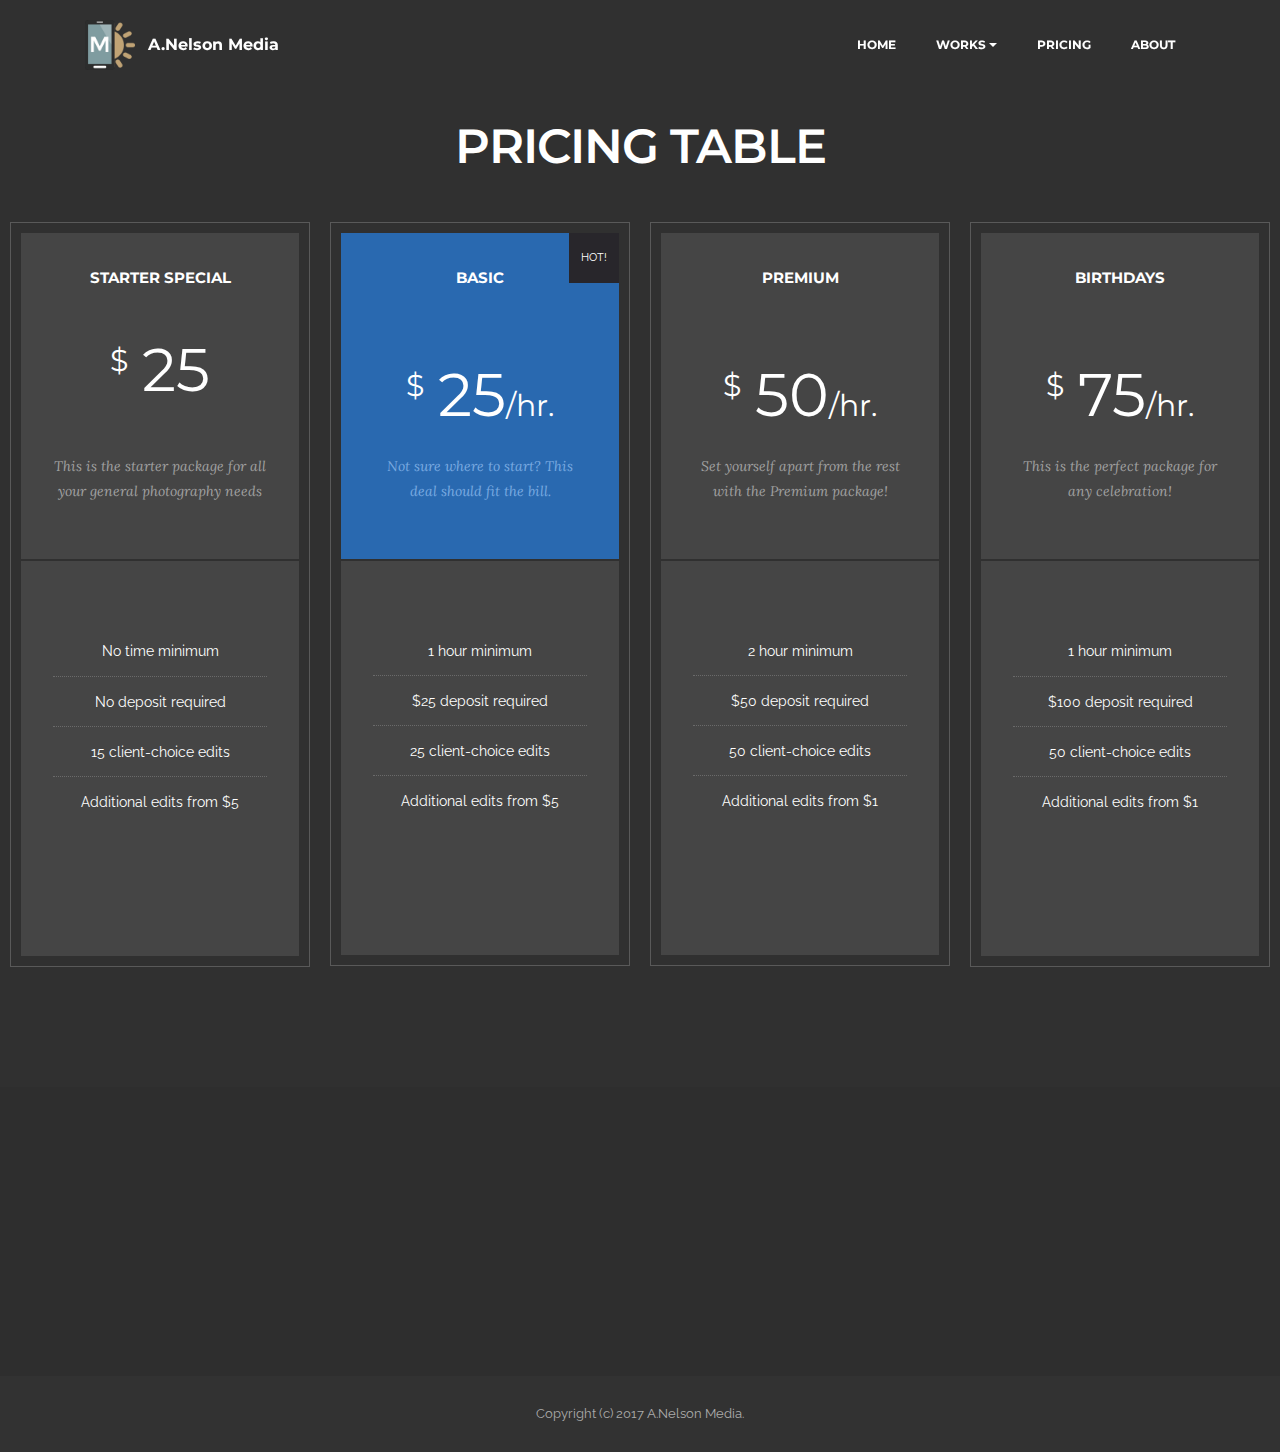
<file: pricing.html>
<!DOCTYPE html>
<html>
<head>
  <!-- Site made with Mobirise Website Builder v3.12.1, https://mobirise.com -->
  <meta charset="UTF-8">
  <meta http-equiv="X-UA-Compatible" content="IE=edge">
  <meta name="generator" content="Mobirise v3.12.1, mobirise.com">
  <meta name="viewport" content="width=device-width, initial-scale=1">
  <link rel="shortcut icon" href="assets/images/logo.png" type="image/x-icon">
  <meta name="description" content="">
  <title>Pricing</title>
  <link rel="stylesheet" href="https://fonts.googleapis.com/css?family=Lora:400,700,400italic,700italic&amp;subset=latin">
  <link rel="stylesheet" href="https://fonts.googleapis.com/css?family=Montserrat:400,700">
  <link rel="stylesheet" href="https://fonts.googleapis.com/css?family=Raleway:100,100i,200,200i,300,300i,400,400i,500,500i,600,600i,700,700i,800,800i,900,900i">
  <link rel="stylesheet" href="assets/bootstrap-material-design-font/css/material.css">
  <link rel="stylesheet" href="assets/tether/tether.min.css">
  <link rel="stylesheet" href="assets/bootstrap/css/bootstrap.min.css">
  <link rel="stylesheet" href="assets/dropdown/css/style.css">
  <link rel="stylesheet" href="assets/animate.css/animate.min.css">
  <link rel="stylesheet" href="assets/theme/css/style.css">
  <link rel="stylesheet" href="assets/mobirise/css/mbr-additional.css" type="text/css">
  
  
  
</head>
<body>
<section id="menu-0">

    <nav class="navbar navbar-dropdown bg-color transparent navbar-fixed-top">
        <div class="container">

            <div class="mbr-table">
                <div class="mbr-table-cell">

                    <div class="navbar-brand">
                        <a href="https://mobirise.com" class="navbar-logo"><img src="assets/images/logo.png" alt="Mobirise"></a>
                        <a class="navbar-caption" href="https://mobirise.com">A.Nelson Media</a>
                    </div>

                </div>
                <div class="mbr-table-cell">

                    <button class="navbar-toggler pull-xs-right hidden-md-up" type="button" data-toggle="collapse" data-target="#exCollapsingNavbar">
                        <div class="hamburger-icon"></div>
                    </button>

                    <ul class="nav-dropdown collapse pull-xs-right nav navbar-nav navbar-toggleable-sm" id="exCollapsingNavbar"><li class="nav-item"><a class="nav-link link" href="index.html">HOME</a></li><li class="nav-item dropdown"><a class="nav-link link dropdown-toggle" href="works.html" aria-expanded="false" data-toggle="dropdown-submenu">WORKS</a><div class="dropdown-menu"><a class="dropdown-item" href="people.html">People</a><a class="dropdown-item" href="places.html">Places</a><a class="dropdown-item" href="things.html">Things</a></div></li><li class="nav-item"><a class="nav-link link" href="pricing.html" aria-expanded="false">PRICING</a></li><li class="nav-item"><a class="nav-link link" href="about.html" aria-expanded="false">ABOUT</a></li></ul>
                    <button hidden="" class="navbar-toggler navbar-close" type="button" data-toggle="collapse" data-target="#exCollapsingNavbar">
                        <div class="close-icon"></div>
                    </button>

                </div>
            </div>

        </div>
    </nav>

</section>

<section class="engine"><a rel="external" href="https://mobirise.com">https://mobirise.com/</a></section><section class="mbr-section mbr-after-navbar" id="pricing-table1-2" style="background-color: rgb(48, 48, 48); padding-top: 120px; padding-bottom: 120px;">

    

    <div class="mbr-section mbr-section__container mbr-section__container--middle">
      <div class="container">
          <div class="row">
              <div class="col-xs-12 text-xs-center">
                  <h3 class="mbr-section-title display-2">PRICING TABLE</h3>
                  <small class="mbr-section-subtitle"></small>
              </div>
          </div>
      </div>
    </div>

    <div class="mbr-section mbr-section-nopadding mbr-price-table">
      <div class="row">
            <div class="col-xs-12  col-md-6 col-xl-3">
                <div class="mbr-plan card text-xs-center">
                    <div class="mbr-plan-header card-block">
                      
                      <div class="card-title">
                        <h3 class="mbr-plan-title">STARTER SPECIAL<br><br></h3>
                        <small class="mbr-plan-subtitle"></small>
                      </div>
                      <div class="card-text">
                          <div class="mbr-price">
                            <span class="mbr-price-value">$</span>
                            <span class="mbr-price-figure">25</span><small class="mbr-price-term"></small>
                          </div>
                          <small class="mbr-plan-price-desc"><br>This is the starter package for all your general photography needs<br></small>
                      </div>
                    </div>
                    <div class="mbr-plan-body card-block">
                      <div class="mbr-plan-list"><ul class="list-group list-group-flush"><span style="font-size: 14.399999618530273px; line-height: 50px;">No time minimum</span><br><li class="list-group-item">No deposit required</li><li class="list-group-item"><span style="font-size: 0.875rem; line-height: 3.125rem;">15 client-choice edits</span></li><li class="list-group-item"><span style="font-size: 0.875rem; line-height: 3.125rem;">Additional edits from $5</span><br></li></ul></div>
                      <div class="mbr-plan-btn"><a href="mailto:alex@anelson.media?subject=Starter Package" class="btn btn-white btn-white-outline">BOOK</a></div>
                    </div>
                </div>
            </div>
            <div class="col-xs-12  col-md-6 col-xl-3">
                <div class="mbr-plan card text-xs-center">
                    <div class="mbr-plan-header card-block bg-primary">
                      <div class="mbr-plan-label">HOT!</div>
                      <div class="card-title">
                        <h3 class="mbr-plan-title">BASIC<br><br></h3>
                        <small class="mbr-plan-subtitle"><br></small>
                      </div>
                      <div class="card-text">
                          <div class="mbr-price">
                            <span class="mbr-price-value">$</span>
                            <span class="mbr-price-figure">25</span><small class="mbr-price-term">/hr.</small>
                          </div>
                          <small class="mbr-plan-price-desc">Not sure where to start? This deal should fit the bill.</small>
                      </div>
                    </div>
                    <div class="mbr-plan-body card-block">
                      <div class="mbr-plan-list"><ul class="list-group list-group-flush"><li class="list-group-item">1 hour minimum</li><li class="list-group-item">$25 deposit required</li><li class="list-group-item">25 client-choice edits</li><li class="list-group-item">Additional edits from $5</li></ul></div>
                      <div class="mbr-plan-btn"><a href="mailto:alex@anelson.media?subject=Basic Package" class="btn btn-white btn-white-outline">BOOK</a></div>
                    </div>
                </div>
            </div>
            <div class="col-xs-12  col-md-6 col-xl-3">
                <div class="mbr-plan card text-xs-center">
                    <div class="mbr-plan-header card-block">
                      
                      <div class="card-title">
                        <h3 class="mbr-plan-title">PREMIUM<br><br></h3>
                        <small class="mbr-plan-subtitle"><br></small>
                      </div>
                      <div class="card-text">
                          <div class="mbr-price">
                            <span class="mbr-price-value">$</span>
                            <span class="mbr-price-figure">50</span><small class="mbr-price-term">/hr.</small>
                          </div>
                          <small class="mbr-plan-price-desc">Set yourself apart from the rest with the Premium package!<br></small>
                      </div>
                    </div>
                    <div class="mbr-plan-body card-block">
                      <div class="mbr-plan-list"><ul class="list-group list-group-flush"><li class="list-group-item">2 hour minimum</li><li class="list-group-item">$50 deposit required</li><li class="list-group-item">50 client-choice edits</li><li class="list-group-item">Additional edits from $1</li></ul></div>
                      <div class="mbr-plan-btn"><a href="mailto:alex@anelson.media?subject=Premium Package" class="btn btn-white btn-white-outline">BOOK</a></div>
                    </div>
                </div>
            </div>
            <div class="col-xs-12  col-md-6 col-xl-3">
                <div class="mbr-plan card text-xs-center">
                    <div class="mbr-plan-header card-block">
                      
                      <div class="card-title">
                        <h3 class="mbr-plan-title">BIRTHDAYS<br><br></h3>
                        <small class="mbr-plan-subtitle"><br></small>
                      </div>
                      <div class="card-text">
                          <div class="mbr-price">
                            <span class="mbr-price-value">$</span>
                            <span class="mbr-price-figure">75</span><small class="mbr-price-term">/hr.</small>
                          </div>
                          <small class="mbr-plan-price-desc">This is the perfect package for any celebration!</small>
                      </div>
                    </div>
                    <div class="mbr-plan-body card-block">
                      <div class="mbr-plan-list"><ul class="list-group list-group-flush"><span style="font-size: 14.399999618530273px; line-height: 50px;">1 hour minimum</span><br><li class="list-group-item">$100 deposit required</li><li class="list-group-item">50 client-choice edits</li><li class="list-group-item">Additional edits from $1</li></ul></div>
                      <div class="mbr-plan-btn"><a href="mailto:alex@anelson.media?subject=Birthday Package" class="btn btn-white btn-white-outline">BOOK</a></div>
                    </div>
                </div>
            </div>
          </div>
    </div>

</section>

<section class="mbr-info mbr-section mbr-section-md-padding" id="msg-box2-y" style="background-color: rgb(46, 46, 46); padding-top: 90px; padding-bottom: 90px;">

    
    <div class="container">
        <div class="row">

            <div class="mbr-table-md-up">
              <div class="mbr-table-cell col-md-4">
                  <div class="text-xs-center"><a class="btn btn-primary" href="mailto:alex@anelson.media?subject=Design Quote">Email Us</a></div>
              </div>
              <div class="mbr-table-cell mbr-right-padding-md-up col-md-8 text-xs-center text-md-left">
                  <h3 class="mbr-info-title mbr-section-title display-2">Need a design quote?</h3>
                  <h2 class="mbr-info-subtitle mbr-section-subtitle">Click the button to the left to send an email. Make sure to briefly describe your vision as well as usage!</h2>
              </div>
            </div>

            

        </div>
    </div>
</section>

<footer class="mbr-small-footer mbr-section mbr-section-nopadding" id="footer1-1" style="background-color: rgb(50, 50, 50); padding-top: 1.75rem; padding-bottom: 1.75rem;">
    
    <div class="container">
        <p class="text-xs-center">Copyright (c) 2017 A.Nelson Media.</p>
    </div>
</footer>


  <script src="assets/web/assets/jquery/jquery.min.js"></script>
  <script src="assets/tether/tether.min.js"></script>
  <script src="assets/bootstrap/js/bootstrap.min.js"></script>
  <script src="assets/smooth-scroll/smooth-scroll.js"></script>
  <script src="assets/dropdown/js/script.min.js"></script>
  <script src="assets/touch-swipe/jquery.touch-swipe.min.js"></script>
  <script src="assets/viewport-checker/jquery.viewportchecker.js"></script>
  <script src="assets/theme/js/script.js"></script>
  
  
  <input name="animation" type="hidden">
   <div id="scrollToTop" class="scrollToTop mbr-arrow-up"><a style="text-align: center;"><i class="mbr-arrow-up-icon"></i></a></div>
  </body>
</html>
</file>
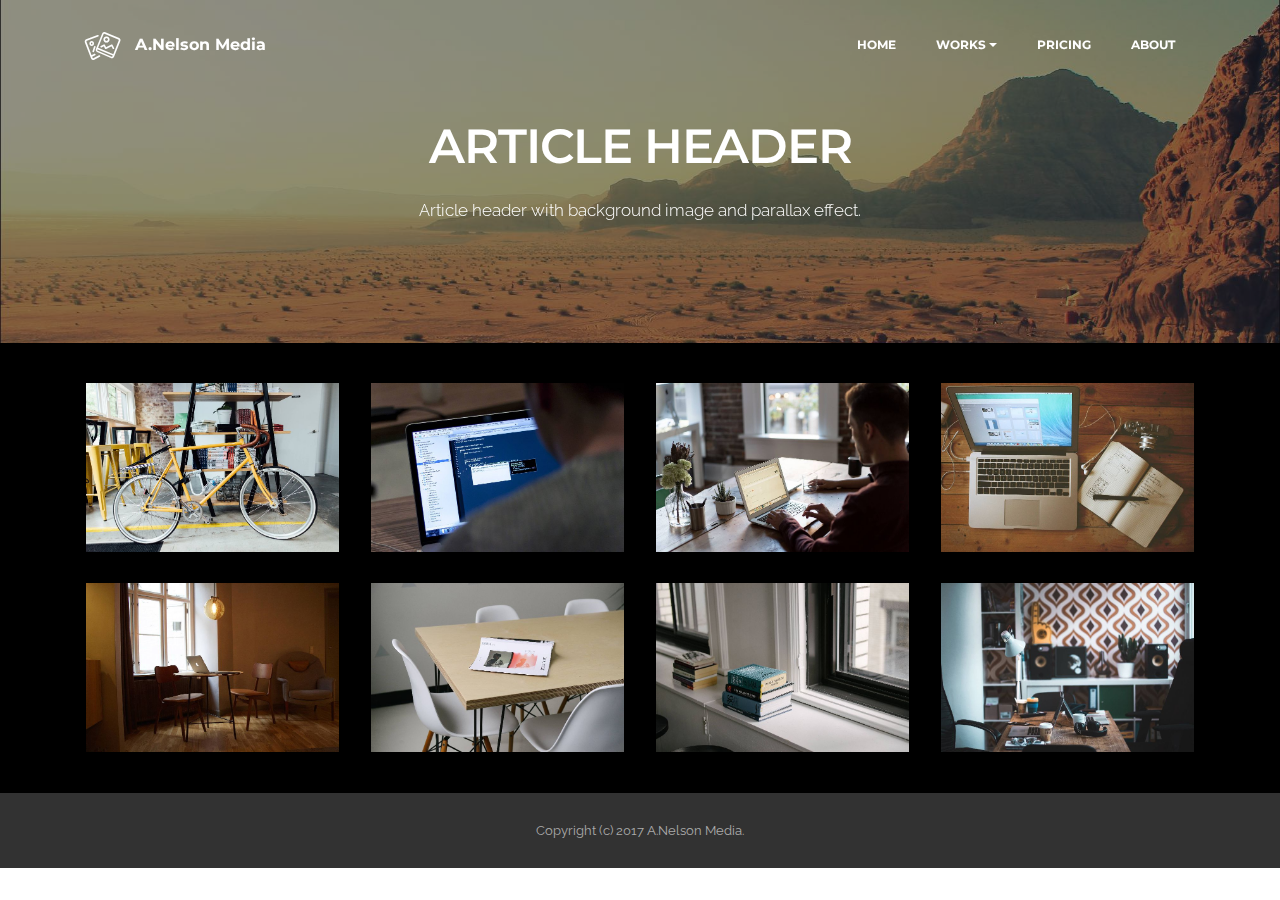
<file: things.html>
<!DOCTYPE html>
<html>
<head>
  <!-- Site made with Mobirise Website Builder v3.12.1, https://mobirise.com -->
  <meta charset="UTF-8">
  <meta http-equiv="X-UA-Compatible" content="IE=edge">
  <meta name="generator" content="Mobirise v3.12.1, mobirise.com">
  <meta name="viewport" content="width=device-width, initial-scale=1">
  <link rel="shortcut icon" href="assets/images/logo.png" type="image/x-icon">
  <meta name="description" content="Site Maker Description">
  <title>Site Maker Title</title>
  <link rel="stylesheet" href="https://fonts.googleapis.com/css?family=Lora:400,700,400italic,700italic&amp;subset=latin">
  <link rel="stylesheet" href="https://fonts.googleapis.com/css?family=Montserrat:400,700">
  <link rel="stylesheet" href="https://fonts.googleapis.com/css?family=Raleway:100,100i,200,200i,300,300i,400,400i,500,500i,600,600i,700,700i,800,800i,900,900i">
  <link rel="stylesheet" href="assets/bootstrap-material-design-font/css/material.css">
  <link rel="stylesheet" href="assets/et-line-font-plugin/style.css">
  <link rel="stylesheet" href="assets/web/assets/mobirise-icons/mobirise-icons.css">
  <link rel="stylesheet" href="assets/tether/tether.min.css">
  <link rel="stylesheet" href="assets/bootstrap/css/bootstrap.min.css">
  <link rel="stylesheet" href="assets/dropdown/css/style.css">
  <link rel="stylesheet" href="assets/animate.css/animate.min.css">
  <link rel="stylesheet" href="assets/theme/css/style.css">
  <link rel="stylesheet" href="assets/mobirise-gallery/style.css">
  <link rel="stylesheet" href="assets/mobirise/css/mbr-additional.css" type="text/css">
  
  
  
</head>
<body>
<section id="menu-o">

    <nav class="navbar navbar-dropdown bg-color transparent navbar-fixed-top">
        <div class="container">

            <div class="mbr-table">
                <div class="mbr-table-cell">

                    <div class="navbar-brand">
                        <a href="https://mobirise.com" class="mbri-image-gallery mbr-iconfont mbr-iconfont-menu navbar-logo"></a>
                        <a class="navbar-caption" href="https://mobirise.com">A.Nelson Media</a>
                    </div>

                </div>
                <div class="mbr-table-cell">

                    <button class="navbar-toggler pull-xs-right hidden-md-up" type="button" data-toggle="collapse" data-target="#exCollapsingNavbar">
                        <div class="hamburger-icon"></div>
                    </button>

                    <ul class="nav-dropdown collapse pull-xs-right nav navbar-nav navbar-toggleable-sm" id="exCollapsingNavbar"><li class="nav-item"><a class="nav-link link" href="index.html">HOME</a></li><li class="nav-item dropdown"><a class="nav-link link dropdown-toggle" href="works.html" aria-expanded="false" data-toggle="dropdown-submenu">WORKS</a><div class="dropdown-menu"><a class="dropdown-item" href="people.html">People</a><a class="dropdown-item" href="places.html">Places</a><a class="dropdown-item" href="things.html">Things</a></div></li><li class="nav-item"><a class="nav-link link" href="pricing.html" aria-expanded="false">PRICING</a></li><li class="nav-item"><a class="nav-link link" href="about.html" aria-expanded="false">ABOUT</a></li></ul>
                    <button hidden="" class="navbar-toggler navbar-close" type="button" data-toggle="collapse" data-target="#exCollapsingNavbar">
                        <div class="close-icon"></div>
                    </button>

                </div>
            </div>

        </div>
    </nav>

</section>

<section class="engine"><a rel="external" href="https://mobirise.com">Mobirise</a></section><section class="mbr-section article mbr-parallax-background mbr-after-navbar" id="msg-box8-q" style="background-image: url(assets/images/desert.jpg); padding-top: 120px; padding-bottom: 120px;">

    <div class="mbr-overlay" style="opacity: 0.5; background-color: rgb(34, 34, 34);">
    </div>
    <div class="container">
        <div class="row">
            <div class="col-md-8 col-md-offset-2 text-xs-center">
                <h3 class="mbr-section-title display-2">ARTICLE HEADER</h3>
                <div class="lead"><p>Article header with background image and parallax effect.</p></div>
                
            </div>
        </div>
    </div>

</section>

<section class="mbr-gallery mbr-section mbr-section-nopadding mbr-slider-carousel" id="gallery3-r" data-filter="false" style="background-color: rgb(0, 0, 0); padding-top: 1.5rem; padding-bottom: 1.5rem;">
    <!-- Filter -->
    

    <!-- Gallery -->
    <div class="mbr-gallery-row container">
        <div class=" mbr-gallery-layout-default">
            <div>
                <div>
                    <div class="mbr-gallery-item mbr-gallery-item__mobirise3 mbr-gallery-item--p1" data-tags="Awesome" data-video-url="false">
                        <div href="#lb-gallery3-r" data-slide-to="0" data-toggle="modal">
                            
                            

                            <img alt="" src="assets/images/bike-small.jpg">
                            
                            <span class="icon-focus"></span>
                            
                        </div>
                    </div><div class="mbr-gallery-item mbr-gallery-item__mobirise3 mbr-gallery-item--p1" data-tags="Responsive" data-video-url="false">
                        <div href="#lb-gallery3-r" data-slide-to="1" data-toggle="modal">
                            
                            

                            <img alt="" src="assets/images/code-man-small.jpg">
                            
                            <span class="icon-focus"></span>
                            
                        </div>
                    </div><div class="mbr-gallery-item mbr-gallery-item__mobirise3 mbr-gallery-item--p1" data-tags="Creative" data-video-url="false">
                        <div href="#lb-gallery3-r" data-slide-to="2" data-toggle="modal">
                            
                            

                            <img alt="" src="assets/images/coworkers-small.jpg">
                            
                            <span class="icon-focus"></span>
                            
                        </div>
                    </div><div class="mbr-gallery-item mbr-gallery-item__mobirise3 mbr-gallery-item--p1" data-tags="Animated" data-video-url="false">
                        <div href="#lb-gallery3-r" data-slide-to="3" data-toggle="modal">
                            
                            

                            <img alt="" src="assets/images/desktop-small.jpg">
                            
                            <span class="icon-focus"></span>
                            
                        </div>
                    </div><div class="mbr-gallery-item mbr-gallery-item__mobirise3 mbr-gallery-item--p1" data-tags="Awesome" data-video-url="false">
                        <div href="#lb-gallery3-r" data-slide-to="4" data-toggle="modal">
                            
                            

                            <img alt="" src="assets/images/room-laptop-small.jpg">
                            
                            <span class="icon-focus"></span>
                            
                        </div>
                    </div><div class="mbr-gallery-item mbr-gallery-item__mobirise3 mbr-gallery-item--p1" data-tags="Beautiful" data-video-url="false">
                        <div href="#lb-gallery3-r" data-slide-to="5" data-toggle="modal">
                            
                            

                            <img alt="" src="assets/images/table-small.jpg">
                            
                            <span class="icon-focus"></span>
                            
                        </div>
                    </div><div class="mbr-gallery-item mbr-gallery-item__mobirise3 mbr-gallery-item--p1" data-tags="Responsive" data-video-url="false">
                        <div href="#lb-gallery3-r" data-slide-to="6" data-toggle="modal">
                            
                            

                            <img alt="" src="assets/images/windows-books-small.jpg">
                            
                            <span class="icon-focus"></span>
                            
                        </div>
                    </div><div class="mbr-gallery-item mbr-gallery-item__mobirise3 mbr-gallery-item--p1" data-tags="Animated" data-video-url="false">
                        <div href="#lb-gallery3-r" data-slide-to="7" data-toggle="modal">
                            
                            

                            <img alt="" src="assets/images/working-area-small.jpg">
                            
                            <span class="icon-focus"></span>
                            
                        </div>
                    </div>
                </div>
            </div>
            <div class="clearfix"></div>
        </div>
    </div>

    <!-- Lightbox -->
    <div data-app-prevent-settings="" class="mbr-slider modal fade carousel slide" tabindex="-1" data-keyboard="true" data-interval="false" id="lb-gallery3-r">
        <div class="modal-dialog">
            <div class="modal-content">
                <div class="modal-body">
                    <ol class="carousel-indicators">
                        <li data-app-prevent-settings="" data-target="#lb-gallery3-r" class=" active" data-slide-to="0"></li><li data-app-prevent-settings="" data-target="#lb-gallery3-r" data-slide-to="1"></li><li data-app-prevent-settings="" data-target="#lb-gallery3-r" data-slide-to="2"></li><li data-app-prevent-settings="" data-target="#lb-gallery3-r" data-slide-to="3"></li><li data-app-prevent-settings="" data-target="#lb-gallery3-r" data-slide-to="4"></li><li data-app-prevent-settings="" data-target="#lb-gallery3-r" data-slide-to="5"></li><li data-app-prevent-settings="" data-target="#lb-gallery3-r" data-slide-to="6"></li><li data-app-prevent-settings="" data-target="#lb-gallery3-r" data-slide-to="7"></li>
                    </ol>
                    <div class="carousel-inner">
                        <div class="carousel-item active">
                            <img alt="" src="assets/images/bike.jpg">
                        </div><div class="carousel-item">
                            <img alt="" src="assets/images/code-man.jpg">
                        </div><div class="carousel-item">
                            <img alt="" src="assets/images/coworkers.jpg">
                        </div><div class="carousel-item">
                            <img alt="" src="assets/images/desktop.jpg">
                        </div><div class="carousel-item">
                            <img alt="" src="assets/images/room-laptop.jpg">
                        </div><div class="carousel-item">
                            <img alt="" src="assets/images/table.jpg">
                        </div><div class="carousel-item">
                            <img alt="" src="assets/images/windows-books.jpg">
                        </div><div class="carousel-item">
                            <img alt="" src="assets/images/working-area.jpg">
                        </div>
                    </div>
                    <a class="left carousel-control" role="button" data-slide="prev" href="#lb-gallery3-r">
                        <span class="icon-prev" aria-hidden="true"></span>
                        <span class="sr-only">Previous</span>
                    </a>
                    <a class="right carousel-control" role="button" data-slide="next" href="#lb-gallery3-r">
                        <span class="icon-next" aria-hidden="true"></span>
                        <span class="sr-only">Next</span>
                    </a>

                    <a class="close" href="#" role="button" data-dismiss="modal">
                        <span aria-hidden="true">×</span>
                        <span class="sr-only">Close</span>
                    </a>
                </div>
            </div>
        </div>
    </div>
</section>

<footer class="mbr-small-footer mbr-section mbr-section-nopadding" id="footer1-p" style="background-color: rgb(50, 50, 50); padding-top: 1.75rem; padding-bottom: 1.75rem;">
    
    <div class="container">
        <p class="text-xs-center">Copyright (c) 2017 A.Nelson Media.</p>
    </div>
</footer>


  <script src="assets/web/assets/jquery/jquery.min.js"></script>
  <script src="assets/tether/tether.min.js"></script>
  <script src="assets/bootstrap/js/bootstrap.min.js"></script>
  <script src="assets/smooth-scroll/smooth-scroll.js"></script>
  <script src="assets/dropdown/js/script.min.js"></script>
  <script src="assets/touch-swipe/jquery.touch-swipe.min.js"></script>
  <script src="assets/viewport-checker/jquery.viewportchecker.js"></script>
  <script src="assets/jarallax/jarallax.js"></script>
  <script src="assets/masonry/masonry.pkgd.min.js"></script>
  <script src="assets/imagesloaded/imagesloaded.pkgd.min.js"></script>
  <script src="assets/bootstrap-carousel-swipe/bootstrap-carousel-swipe.js"></script>
  <script src="assets/theme/js/script.js"></script>
  <script src="assets/mobirise-gallery/player.min.js"></script>
  <script src="assets/mobirise-gallery/script.js"></script>
  
  
  <input name="animation" type="hidden">
   <div id="scrollToTop" class="scrollToTop mbr-arrow-up"><a style="text-align: center;"><i class="mbr-arrow-up-icon"></i></a></div>
  </body>
</html>
</file>
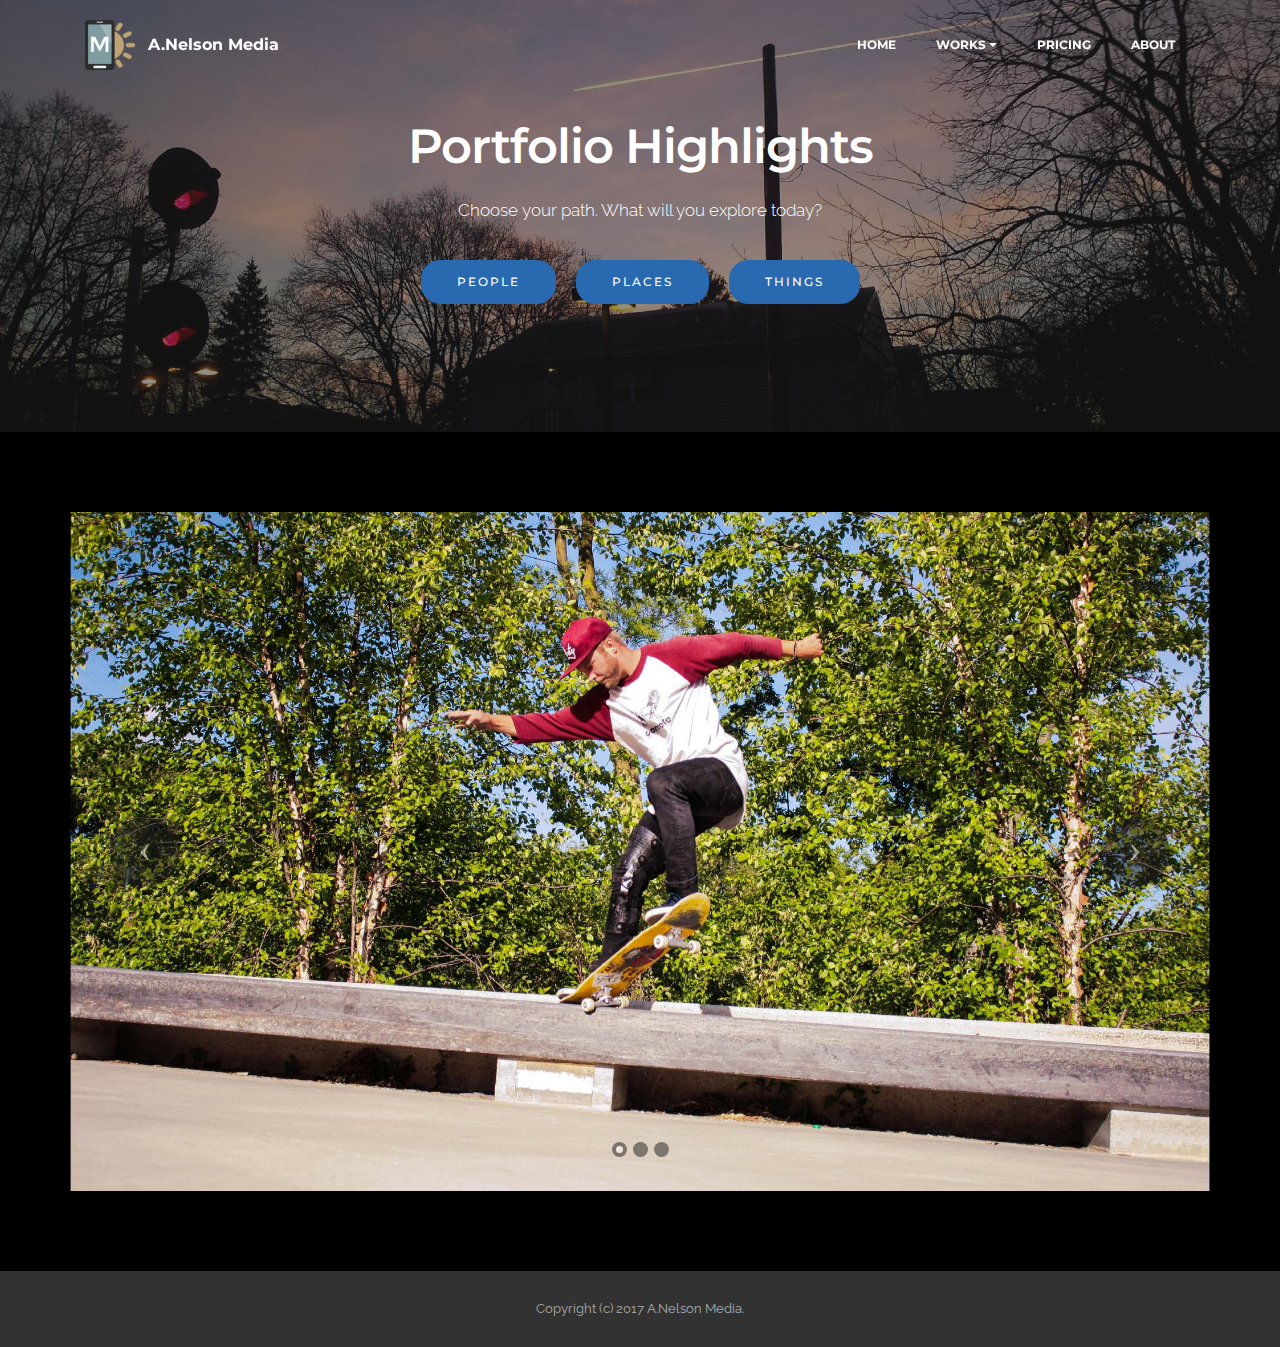
<file: works.html>
<!DOCTYPE html>
<html>
<head>
  <!-- Site made with Mobirise Website Builder v3.12.1, https://mobirise.com -->
  <meta charset="UTF-8">
  <meta http-equiv="X-UA-Compatible" content="IE=edge">
  <meta name="generator" content="Mobirise v3.12.1, mobirise.com">
  <meta name="viewport" content="width=device-width, initial-scale=1">
  <link rel="shortcut icon" href="assets/images/logo.png" type="image/x-icon">
  <meta name="description" content="Site Maker Description">
  <title>Site Maker Title</title>
  <link rel="stylesheet" href="https://fonts.googleapis.com/css?family=Lora:400,700,400italic,700italic&amp;subset=latin">
  <link rel="stylesheet" href="https://fonts.googleapis.com/css?family=Montserrat:400,700">
  <link rel="stylesheet" href="https://fonts.googleapis.com/css?family=Raleway:100,100i,200,200i,300,300i,400,400i,500,500i,600,600i,700,700i,800,800i,900,900i">
  <link rel="stylesheet" href="assets/bootstrap-material-design-font/css/material.css">
  <link rel="stylesheet" href="assets/tether/tether.min.css">
  <link rel="stylesheet" href="assets/bootstrap/css/bootstrap.min.css">
  <link rel="stylesheet" href="assets/animate.css/animate.min.css">
  <link rel="stylesheet" href="assets/dropdown/css/style.css">
  <link rel="stylesheet" href="assets/theme/css/style.css">
  <link rel="stylesheet" href="assets/mobirise/css/mbr-additional.css" type="text/css">
  
  
  
</head>
<body>
<section id="menu-6">

    <nav class="navbar navbar-dropdown bg-color transparent navbar-fixed-top">
        <div class="container">

            <div class="mbr-table">
                <div class="mbr-table-cell">

                    <div class="navbar-brand">
                        <a href="https://mobirise.com" class="navbar-logo"><img src="assets/images/logo.png" alt="Mobirise"></a>
                        <a class="navbar-caption" href="https://mobirise.com">A.Nelson Media</a>
                    </div>

                </div>
                <div class="mbr-table-cell">

                    <button class="navbar-toggler pull-xs-right hidden-md-up" type="button" data-toggle="collapse" data-target="#exCollapsingNavbar">
                        <div class="hamburger-icon"></div>
                    </button>

                    <ul class="nav-dropdown collapse pull-xs-right nav navbar-nav navbar-toggleable-sm" id="exCollapsingNavbar"><li class="nav-item"><a class="nav-link link" href="index.html">HOME</a></li><li class="nav-item dropdown"><a class="nav-link link dropdown-toggle" href="works.html" aria-expanded="false" data-toggle="dropdown-submenu">WORKS</a><div class="dropdown-menu"><a class="dropdown-item" href="people.html">People</a><a class="dropdown-item" href="places.html">Places</a><a class="dropdown-item" href="things.html">Things</a></div></li><li class="nav-item"><a class="nav-link link" href="pricing.html" aria-expanded="false">PRICING</a></li><li class="nav-item"><a class="nav-link link" href="about.html" aria-expanded="false">ABOUT</a></li></ul>
                    <button hidden="" class="navbar-toggler navbar-close" type="button" data-toggle="collapse" data-target="#exCollapsingNavbar">
                        <div class="close-icon"></div>
                    </button>

                </div>
            </div>

        </div>
    </nav>

</section>

<section class="engine"><a rel="external" href="https://mobirise.com">Mobirise</a></section><section class="mbr-section article mbr-after-navbar" id="msg-box8-b" style="background-image: url(assets/images/2012-11-29-06-2000x1500.jpg); padding-top: 120px; padding-bottom: 120px;">

    <div class="mbr-overlay" style="opacity: 0.5; background-color: rgb(34, 34, 34);">
    </div>
    <div class="container">
        <div class="row">
            <div class="col-md-8 col-md-offset-2 text-xs-center">
                <h3 class="mbr-section-title display-2">Portfolio Highlights</h3>
                <div class="lead"><p>Choose your path. What will you explore today?</p></div>
                <div><a class="btn btn-primary" href="people.html">PEOPLE</a> <a class="btn btn-primary" href="places.html">PLACES</a> <a class="btn btn-primary" href="things.html">THINGS</a></div>
            </div>
        </div>
    </div>

</section>

<section class="mbr-slider mbr-section mbr-section__container carousel slide mbr-section-nopadding" data-ride="carousel" data-keyboard="false" data-wrap="true" data-pause="false" data-interval="5000" id="slider3-1k" style="background-color: rgb(0, 0, 0);">
    <div class=" container boxed-slider" style="padding-top: 80px; padding-bottom: 80px;">
        <div>
            <div>
                <ol class="carousel-indicators">
                    <li data-app-prevent-settings="" data-target="#slider3-1k" data-slide-to="0" class="active"></li><li data-app-prevent-settings="" data-target="#slider3-1k" data-slide-to="1"></li><li data-app-prevent-settings="" data-target="#slider3-1k" class="" data-slide-to="2"></li>
                </ol>
                <div class="carousel-inner" role="listbox">
                    <div class="mbr-section mbr-section-hero carousel-item dark center active" data-bg-video-slide="false">
                        <div class="mbr-table-cell">
                            
                            <div class="container-slide">
                                <img src="assets/images/img-1-2000x1191.jpg">
                                <div class="row">
                                    <div class="col-md-8 col-md-offset-2 text-xs-center">
                                        
                                        

                                        
                                    </div>
                                </div>
                            </div>
                        </div>
                    </div><div class="mbr-section mbr-section-hero carousel-item dark center" data-bg-video-slide="false">
                        <div class="mbr-table-cell">
                            
                            <div class="container-slide">
                                <img src="assets/images/img-13-2000x1333.jpg">
                                <div class="row">
                                    <div class="col-md-8 col-md-offset-1">
                                        
                                        

                                        
                                    </div>
                                </div>
                            </div>
                        </div>
                    </div><div class="mbr-section mbr-section-hero carousel-item dark center" data-bg-video-slide="false">
                        <div class="mbr-table-cell">
                            
                            <div class="container-slide">
                                <img src="assets/images/img-15-2000x1333.jpg">
                                <div class="row">
                                    <div class="col-md-8 col-md-offset-2 text-xs-center">
                                        
                                        

                                        
                                    </div>
                                </div>
                            </div>
                        </div>
                    </div>
                </div>

                <a data-app-prevent-settings="" class="left carousel-control" role="button" data-slide="prev" href="#slider3-1k">
                    <span class="icon-prev" aria-hidden="true"></span>
                    <span class="sr-only">Previous</span>
                </a>
                <a data-app-prevent-settings="" class="right carousel-control" role="button" data-slide="next" href="#slider3-1k">
                    <span class="icon-next" aria-hidden="true"></span>
                    <span class="sr-only">Next</span>
                </a>
            </div>
        </div>
    </div>
</section>

<footer class="mbr-small-footer mbr-section mbr-section-nopadding" id="footer1-7" style="background-color: rgb(50, 50, 50); padding-top: 1.75rem; padding-bottom: 1.75rem;">
    
    <div class="container">
        <p class="text-xs-center">Copyright (c) 2017 A.Nelson Media.</p>
    </div>
</footer>


  <script src="assets/web/assets/jquery/jquery.min.js"></script>
  <script src="assets/tether/tether.min.js"></script>
  <script src="assets/bootstrap/js/bootstrap.min.js"></script>
  <script src="assets/smooth-scroll/smooth-scroll.js"></script>
  <script src="assets/viewport-checker/jquery.viewportchecker.js"></script>
  <script src="assets/dropdown/js/script.min.js"></script>
  <script src="assets/touch-swipe/jquery.touch-swipe.min.js"></script>
  <script src="assets/bootstrap-carousel-swipe/bootstrap-carousel-swipe.js"></script>
  <script src="assets/theme/js/script.js"></script>
  
  
  <input name="animation" type="hidden">
   <div id="scrollToTop" class="scrollToTop mbr-arrow-up"><a style="text-align: center;"><i class="mbr-arrow-up-icon"></i></a></div>
  </body>
</html>
</file>
<file: assets/bootstrap-material-design-font/css/material.css>
@font-face {
  font-family: 'Material-Design-Icons';
  src: url('../fonts/Material-Design-Icons.eot?3ocs8m');
  src: url('../fonts/Material-Design-Icons.eot?#iefix3ocs8m') format('embedded-opentype'), url('../fonts/Material-Design-Icons.woff?3ocs8m') format('woff'), url('../fonts/Material-Design-Icons.ttf?3ocs8m') format('truetype'), url('../fonts/Material-Design-Icons.svg?3ocs8m#Material-Design-Icons') format('svg');
  font-weight: normal;
  font-style: normal;
}
[class^="mdi-"],
[class*="mdi-"] {
  speak: none;
  display: inline-block;
  font-style: normal;
  font-variant:normal;
  font-weight:normal;
  /*font-size:24px;*/
  line-height:1;
  font-family:'Material-Design-Icons' !important;
  text-rendering: auto;
  
  -webkit-font-smoothing: antialiased;
  -moz-osx-font-smoothing: grayscale;
  -webkit-transform: translate(0, 0);
      -ms-transform: translate(0, 0);
          transform: translate(0, 0);
}
[class^="mdi-"]:before,
[class*="mdi-"]:before {
  display: inline-block;
  speak: none;
  text-decoration: inherit;
}
[class^="mdi-"].pull-left,
[class*="mdi-"].pull-left {
  margin-right: .3em;
}
[class^="mdi-"].pull-right,
[class*="mdi-"].pull-right {
  margin-left: .3em;
}
[class^="mdi-"].mdi-lg:before,
[class*="mdi-"].mdi-lg:before,
[class^="mdi-"].mdi-lg:after,
[class*="mdi-"].mdi-lg:after {
  font-size: 1.33333333em;
  line-height: 0.75em;
  vertical-align: -15%;
}
[class^="mdi-"].mdi-2x:before,
[class*="mdi-"].mdi-2x:before,
[class^="mdi-"].mdi-2x:after,
[class*="mdi-"].mdi-2x:after {
  font-size: 2em;
}
[class^="mdi-"].mdi-3x:before,
[class*="mdi-"].mdi-3x:before,
[class^="mdi-"].mdi-3x:after,
[class*="mdi-"].mdi-3x:after {
  font-size: 3em;
}
[class^="mdi-"].mdi-4x:before,
[class*="mdi-"].mdi-4x:before,
[class^="mdi-"].mdi-4x:after,
[class*="mdi-"].mdi-4x:after {
  font-size: 4em;
}
[class^="mdi-"].mdi-5x:before,
[class*="mdi-"].mdi-5x:before,
[class^="mdi-"].mdi-5x:after,
[class*="mdi-"].mdi-5x:after {
  font-size: 5em;
}
[class^="mdi-device-signal-cellular-"]:after,
[class^="mdi-device-battery-"]:after,
[class^="mdi-device-battery-charging-"]:after,
[class^="mdi-device-signal-cellular-connected-no-internet-"]:after,
[class^="mdi-device-signal-wifi-"]:after,
[class^="mdi-device-signal-wifi-statusbar-not-connected"]:after,
.mdi-device-network-wifi:after {
  opacity: .3;
  position: absolute;
  left: 0;
  top: 0;
  z-index: 1;
  display: inline-block;
  speak: none;
  text-decoration: inherit;
}
[class^="mdi-device-signal-cellular-"]:after {
  content: "\e758";
}
[class^="mdi-device-battery-"]:after {
  content: "\e735";
}
[class^="mdi-device-battery-charging-"]:after {
  content: "\e733";
}
[class^="mdi-device-signal-cellular-connected-no-internet-"]:after {
  content: "\e75d";
}
[class^="mdi-device-signal-wifi-"]:after,
.mdi-device-network-wifi:after {
  content: "\e765";
}
[class^="mdi-device-signal-wifi-statusbasr-not-connected"]:after {
  content: "\e8f7";
}
.mdi-device-signal-cellular-off:after,
.mdi-device-signal-cellular-null:after,
.mdi-device-signal-cellular-no-sim:after,
.mdi-device-signal-wifi-off:after,
.mdi-device-signal-wifi-4-bar:after,
.mdi-device-signal-cellular-4-bar:after,
.mdi-device-battery-alert:after,
.mdi-device-signal-cellular-connected-no-internet-4-bar:after,
.mdi-device-battery-std:after,
.mdi-device-battery-full .mdi-device-battery-unknown:after {
  content: "";
}
.mdi-fw {
  width: 1.28571429em;
  text-align: center;
}
.mdi-ul {
  padding-left: 0;
  margin-left: 2.14285714em;
  list-style-type: none;
}
.mdi-ul > li {
  position: relative;
}
.mdi-li {
  position: absolute;
  left: -2.14285714em;
  width: 2.14285714em;
  top: 0.14285714em;
  text-align: center;
}
.mdi-li.mdi-lg {
  left: -1.85714286em;
}
.mdi-border {
  padding: .2em .25em .15em;
  border: solid 0.08em #eeeeee;
  border-radius: .1em;
}
.mdi-spin {
  -webkit-animation: mdi-spin 2s infinite linear;
  animation: mdi-spin 2s infinite linear;
  -webkit-transform-origin: 50% 50%;
  -ms-transform-origin: 50% 50%;
      transform-origin: 50% 50%;
}
.mdi-pulse {
  -webkit-animation: mdi-spin 1s steps(8) infinite;
  animation: mdi-spin 1s steps(8) infinite;
  -webkit-transform-origin: 50% 50%;
  -ms-transform-origin: 50% 50%;
      transform-origin: 50% 50%;
}
@-webkit-keyframes mdi-spin {
  0% {
    -webkit-transform: rotate(0deg);
    transform: rotate(0deg);
  }
  100% {
    -webkit-transform: rotate(359deg);
    transform: rotate(359deg);
  }
}
@keyframes mdi-spin {
  0% {
    -webkit-transform: rotate(0deg);
    transform: rotate(0deg);
  }
  100% {
    -webkit-transform: rotate(359deg);
    transform: rotate(359deg);
  }
}
.mdi-rotate-90 {
  filter: progid:DXImageTransform.Microsoft.BasicImage(rotation=1);
  -webkit-transform: rotate(90deg);
  -ms-transform: rotate(90deg);
  transform: rotate(90deg);
}
.mdi-rotate-180 {
  filter: progid:DXImageTransform.Microsoft.BasicImage(rotation=2);
  -webkit-transform: rotate(180deg);
  -ms-transform: rotate(180deg);
  transform: rotate(180deg);
}
.mdi-rotate-270 {
  filter: progid:DXImageTransform.Microsoft.BasicImage(rotation=3);
  -webkit-transform: rotate(270deg);
  -ms-transform: rotate(270deg);
  transform: rotate(270deg);
}
.mdi-flip-horizontal {
  filter: progid:DXImageTransform.Microsoft.BasicImage(rotation=0, mirror=1);
  -webkit-transform: scale(-1, 1);
  -ms-transform: scale(-1, 1);
  transform: scale(-1, 1);
}
.mdi-flip-vertical {
  filter: progid:DXImageTransform.Microsoft.BasicImage(rotation=2, mirror=1);
  -webkit-transform: scale(1, -1);
  -ms-transform: scale(1, -1);
  transform: scale(1, -1);
}
:root .mdi-rotate-90,
:root .mdi-rotate-180,
:root .mdi-rotate-270,
:root .mdi-flip-horizontal,
:root .mdi-flip-vertical {
  -webkit-filter: none;
          filter: none;
}
.mdi-stack {
  position: relative;
  display: inline-block;
  width: 2em;
  height: 2em;
  line-height: 2em;
  vertical-align: middle;
}
.mdi-stack-1x,
.mdi-stack-2x {
  position: absolute;
  left: 0;
  width: 100%;
  text-align: center;
}
.mdi-stack-1x {
  line-height: inherit;
}
.mdi-stack-2x {
  font-size: 2em;
}
.mdi-inverse {
  color: #ffffff;
}
/* Start Icons */
.mdi-action-3d-rotation:before {
  content: "\e600";
}
.mdi-action-accessibility:before {
  content: "\e601";
}
.mdi-action-account-balance-wallet:before {
  content: "\e602";
}
.mdi-action-account-balance:before {
  content: "\e603";
}
.mdi-action-account-box:before {
  content: "\e604";
}
.mdi-action-account-child:before {
  content: "\e605";
}
.mdi-action-account-circle:before {
  content: "\e606";
}
.mdi-action-add-shopping-cart:before {
  content: "\e607";
}
.mdi-action-alarm-add:before {
  content: "\e608";
}
.mdi-action-alarm-off:before {
  content: "\e609";
}
.mdi-action-alarm-on:before {
  content: "\e60a";
}
.mdi-action-alarm:before {
  content: "\e60b";
}
.mdi-action-android:before {
  content: "\e60c";
}
.mdi-action-announcement:before {
  content: "\e60d";
}
.mdi-action-aspect-ratio:before {
  content: "\e60e";
}
.mdi-action-assessment:before {
  content: "\e60f";
}
.mdi-action-assignment-ind:before {
  content: "\e610";
}
.mdi-action-assignment-late:before {
  content: "\e611";
}
.mdi-action-assignment-return:before {
  content: "\e612";
}
.mdi-action-assignment-returned:before {
  content: "\e613";
}
.mdi-action-assignment-turned-in:before {
  content: "\e614";
}
.mdi-action-assignment:before {
  content: "\e615";
}
.mdi-action-autorenew:before {
  content: "\e616";
}
.mdi-action-backup:before {
  content: "\e617";
}
.mdi-action-book:before {
  content: "\e618";
}
.mdi-action-bookmark-outline:before {
  content: "\e619";
}
.mdi-action-bookmark:before {
  content: "\e61a";
}
.mdi-action-bug-report:before {
  content: "\e61b";
}
.mdi-action-cached:before {
  content: "\e61c";
}
.mdi-action-check-circle:before {
  content: "\e61d";
}
.mdi-action-class:before {
  content: "\e61e";
}
.mdi-action-credit-card:before {
  content: "\e61f";
}
.mdi-action-dashboard:before {
  content: "\e620";
}
.mdi-action-delete:before {
  content: "\e621";
}
.mdi-action-description:before {
  content: "\e622";
}
.mdi-action-dns:before {
  content: "\e623";
}
.mdi-action-done-all:before {
  content: "\e624";
}
.mdi-action-done:before {
  content: "\e625";
}
.mdi-action-event:before {
  content: "\e626";
}
.mdi-action-exit-to-app:before {
  content: "\e627";
}
.mdi-action-explore:before {
  content: "\e628";
}
.mdi-action-extension:before {
  content: "\e629";
}
.mdi-action-face-unlock:before {
  content: "\e62a";
}
.mdi-action-favorite-outline:before {
  content: "\e62b";
}
.mdi-action-favorite:before {
  content: "\e62c";
}
.mdi-action-find-in-page:before {
  content: "\e62d";
}
.mdi-action-find-replace:before {
  content: "\e62e";
}
.mdi-action-flip-to-back:before {
  content: "\e62f";
}
.mdi-action-flip-to-front:before {
  content: "\e630";
}
.mdi-action-get-app:before {
  content: "\e631";
}
.mdi-action-grade:before {
  content: "\e632";
}
.mdi-action-group-work:before {
  content: "\e633";
}
.mdi-action-help:before {
  content: "\e634";
}
.mdi-action-highlight-remove:before {
  content: "\e635";
}
.mdi-action-history:before {
  content: "\e636";
}
.mdi-action-home:before {
  content: "\e637";
}
.mdi-action-https:before {
  content: "\e638";
}
.mdi-action-info-outline:before {
  content: "\e639";
}
.mdi-action-info:before {
  content: "\e63a";
}
.mdi-action-input:before {
  content: "\e63b";
}
.mdi-action-invert-colors:before {
  content: "\e63c";
}
.mdi-action-label-outline:before {
  content: "\e63d";
}
.mdi-action-label:before {
  content: "\e63e";
}
.mdi-action-language:before {
  content: "\e63f";
}
.mdi-action-launch:before {
  content: "\e640";
}
.mdi-action-list:before {
  content: "\e641";
}
.mdi-action-lock-open:before {
  content: "\e642";
}
.mdi-action-lock-outline:before {
  content: "\e643";
}
.mdi-action-lock:before {
  content: "\e644";
}
.mdi-action-loyalty:before {
  content: "\e645";
}
.mdi-action-markunread-mailbox:before {
  content: "\e646";
}
.mdi-action-note-add:before {
  content: "\e647";
}
.mdi-action-open-in-browser:before {
  content: "\e648";
}
.mdi-action-open-in-new:before {
  content: "\e649";
}
.mdi-action-open-with:before {
  content: "\e64a";
}
.mdi-action-pageview:before {
  content: "\e64b";
}
.mdi-action-payment:before {
  content: "\e64c";
}
.mdi-action-perm-camera-mic:before {
  content: "\e64d";
}
.mdi-action-perm-contact-cal:before {
  content: "\e64e";
}
.mdi-action-perm-data-setting:before {
  content: "\e64f";
}
.mdi-action-perm-device-info:before {
  content: "\e650";
}
.mdi-action-perm-identity:before {
  content: "\e651";
}
.mdi-action-perm-media:before {
  content: "\e652";
}
.mdi-action-perm-phone-msg:before {
  content: "\e653";
}
.mdi-action-perm-scan-wifi:before {
  content: "\e654";
}
.mdi-action-picture-in-picture:before {
  content: "\e655";
}
.mdi-action-polymer:before {
  content: "\e656";
}
.mdi-action-print:before {
  content: "\e657";
}
.mdi-action-query-builder:before {
  content: "\e658";
}
.mdi-action-question-answer:before {
  content: "\e659";
}
.mdi-action-receipt:before {
  content: "\e65a";
}
.mdi-action-redeem:before {
  content: "\e65b";
}
.mdi-action-reorder:before {
  content: "\e65c";
}
.mdi-action-report-problem:before {
  content: "\e65d";
}
.mdi-action-restore:before {
  content: "\e65e";
}
.mdi-action-room:before {
  content: "\e65f";
}
.mdi-action-schedule:before {
  content: "\e660";
}
.mdi-action-search:before {
  content: "\e661";
}
.mdi-action-settings-applications:before {
  content: "\e662";
}
.mdi-action-settings-backup-restore:before {
  content: "\e663";
}
.mdi-action-settings-bluetooth:before {
  content: "\e664";
}
.mdi-action-settings-cell:before {
  content: "\e665";
}
.mdi-action-settings-display:before {
  content: "\e666";
}
.mdi-action-settings-ethernet:before {
  content: "\e667";
}
.mdi-action-settings-input-antenna:before {
  content: "\e668";
}
.mdi-action-settings-input-component:before {
  content: "\e669";
}
.mdi-action-settings-input-composite:before {
  content: "\e66a";
}
.mdi-action-settings-input-hdmi:before {
  content: "\e66b";
}
.mdi-action-settings-input-svideo:before {
  content: "\e66c";
}
.mdi-action-settings-overscan:before {
  content: "\e66d";
}
.mdi-action-settings-phone:before {
  content: "\e66e";
}
.mdi-action-settings-power:before {
  content: "\e66f";
}
.mdi-action-settings-remote:before {
  content: "\e670";
}
.mdi-action-settings-voice:before {
  content: "\e671";
}
.mdi-action-settings:before {
  content: "\e672";
}
.mdi-action-shop-two:before {
  content: "\e673";
}
.mdi-action-shop:before {
  content: "\e674";
}
.mdi-action-shopping-basket:before {
  content: "\e675";
}
.mdi-action-shopping-cart:before {
  content: "\e676";
}
.mdi-action-speaker-notes:before {
  content: "\e677";
}
.mdi-action-spellcheck:before {
  content: "\e678";
}
.mdi-action-star-rate:before {
  content: "\e679";
}
.mdi-action-stars:before {
  content: "\e67a";
}
.mdi-action-store:before {
  content: "\e67b";
}
.mdi-action-subject:before {
  content: "\e67c";
}
.mdi-action-supervisor-account:before {
  content: "\e67d";
}
.mdi-action-swap-horiz:before {
  content: "\e67e";
}
.mdi-action-swap-vert-circle:before {
  content: "\e67f";
}
.mdi-action-swap-vert:before {
  content: "\e680";
}
.mdi-action-system-update-tv:before {
  content: "\e681";
}
.mdi-action-tab-unselected:before {
  content: "\e682";
}
.mdi-action-tab:before {
  content: "\e683";
}
.mdi-action-theaters:before {
  content: "\e684";
}
.mdi-action-thumb-down:before {
  content: "\e685";
}
.mdi-action-thumb-up:before {
  content: "\e686";
}
.mdi-action-thumbs-up-down:before {
  content: "\e687";
}
.mdi-action-toc:before {
  content: "\e688";
}
.mdi-action-today:before {
  content: "\e689";
}
.mdi-action-track-changes:before {
  content: "\e68a";
}
.mdi-action-translate:before {
  content: "\e68b";
}
.mdi-action-trending-down:before {
  content: "\e68c";
}
.mdi-action-trending-neutral:before {
  content: "\e68d";
}
.mdi-action-trending-up:before {
  content: "\e68e";
}
.mdi-action-turned-in-not:before {
  content: "\e68f";
}
.mdi-action-turned-in:before {
  content: "\e690";
}
.mdi-action-verified-user:before {
  content: "\e691";
}
.mdi-action-view-agenda:before {
  content: "\e692";
}
.mdi-action-view-array:before {
  content: "\e693";
}
.mdi-action-view-carousel:before {
  content: "\e694";
}
.mdi-action-view-column:before {
  content: "\e695";
}
.mdi-action-view-day:before {
  content: "\e696";
}
.mdi-action-view-headline:before {
  content: "\e697";
}
.mdi-action-view-list:before {
  content: "\e698";
}
.mdi-action-view-module:before {
  content: "\e699";
}
.mdi-action-view-quilt:before {
  content: "\e69a";
}
.mdi-action-view-stream:before {
  content: "\e69b";
}
.mdi-action-view-week:before {
  content: "\e69c";
}
.mdi-action-visibility-off:before {
  content: "\e69d";
}
.mdi-action-visibility:before {
  content: "\e69e";
}
.mdi-action-wallet-giftcard:before {
  content: "\e69f";
}
.mdi-action-wallet-membership:before {
  content: "\e6a0";
}
.mdi-action-wallet-travel:before {
  content: "\e6a1";
}
.mdi-action-work:before {
  content: "\e6a2";
}
.mdi-alert-error:before {
  content: "\e6a3";
}
.mdi-alert-warning:before {
  content: "\e6a4";
}
.mdi-av-album:before {
  content: "\e6a5";
}
.mdi-av-closed-caption:before {
  content: "\e6a6";
}
.mdi-av-equalizer:before {
  content: "\e6a7";
}
.mdi-av-explicit:before {
  content: "\e6a8";
}
.mdi-av-fast-forward:before {
  content: "\e6a9";
}
.mdi-av-fast-rewind:before {
  content: "\e6aa";
}
.mdi-av-games:before {
  content: "\e6ab";
}
.mdi-av-hearing:before {
  content: "\e6ac";
}
.mdi-av-high-quality:before {
  content: "\e6ad";
}
.mdi-av-loop:before {
  content: "\e6ae";
}
.mdi-av-mic-none:before {
  content: "\e6af";
}
.mdi-av-mic-off:before {
  content: "\e6b0";
}
.mdi-av-mic:before {
  content: "\e6b1";
}
.mdi-av-movie:before {
  content: "\e6b2";
}
.mdi-av-my-library-add:before {
  content: "\e6b3";
}
.mdi-av-my-library-books:before {
  content: "\e6b4";
}
.mdi-av-my-library-music:before {
  content: "\e6b5";
}
.mdi-av-new-releases:before {
  content: "\e6b6";
}
.mdi-av-not-interested:before {
  content: "\e6b7";
}
.mdi-av-pause-circle-fill:before {
  content: "\e6b8";
}
.mdi-av-pause-circle-outline:before {
  content: "\e6b9";
}
.mdi-av-pause:before {
  content: "\e6ba";
}
.mdi-av-play-arrow:before {
  content: "\e6bb";
}
.mdi-av-play-circle-fill:before {
  content: "\e6bc";
}
.mdi-av-play-circle-outline:before {
  content: "\e6bd";
}
.mdi-av-play-shopping-bag:before {
  content: "\e6be";
}
.mdi-av-playlist-add:before {
  content: "\e6bf";
}
.mdi-av-queue-music:before {
  content: "\e6c0";
}
.mdi-av-queue:before {
  content: "\e6c1";
}
.mdi-av-radio:before {
  content: "\e6c2";
}
.mdi-av-recent-actors:before {
  content: "\e6c3";
}
.mdi-av-repeat-one:before {
  content: "\e6c4";
}
.mdi-av-repeat:before {
  content: "\e6c5";
}
.mdi-av-replay:before {
  content: "\e6c6";
}
.mdi-av-shuffle:before {
  content: "\e6c7";
}
.mdi-av-skip-next:before {
  content: "\e6c8";
}
.mdi-av-skip-previous:before {
  content: "\e6c9";
}
.mdi-av-snooze:before {
  content: "\e6ca";
}
.mdi-av-stop:before {
  content: "\e6cb";
}
.mdi-av-subtitles:before {
  content: "\e6cc";
}
.mdi-av-surround-sound:before {
  content: "\e6cd";
}
.mdi-av-timer:before {
  content: "\e6ce";
}
.mdi-av-video-collection:before {
  content: "\e6cf";
}
.mdi-av-videocam-off:before {
  content: "\e6d0";
}
.mdi-av-videocam:before {
  content: "\e6d1";
}
.mdi-av-volume-down:before {
  content: "\e6d2";
}
.mdi-av-volume-mute:before {
  content: "\e6d3";
}
.mdi-av-volume-off:before {
  content: "\e6d4";
}
.mdi-av-volume-up:before {
  content: "\e6d5";
}
.mdi-av-web:before {
  content: "\e6d6";
}
.mdi-communication-business:before {
  content: "\e6d7";
}
.mdi-communication-call-end:before {
  content: "\e6d8";
}
.mdi-communication-call-made:before {
  content: "\e6d9";
}
.mdi-communication-call-merge:before {
  content: "\e6da";
}
.mdi-communication-call-missed:before {
  content: "\e6db";
}
.mdi-communication-call-received:before {
  content: "\e6dc";
}
.mdi-communication-call-split:before {
  content: "\e6dd";
}
.mdi-communication-call:before {
  content: "\e6de";
}
.mdi-communication-chat:before {
  content: "\e6df";
}
.mdi-communication-clear-all:before {
  content: "\e6e0";
}
.mdi-communication-comment:before {
  content: "\e6e1";
}
.mdi-communication-contacts:before {
  content: "\e6e2";
}
.mdi-communication-dialer-sip:before {
  content: "\e6e3";
}
.mdi-communication-dialpad:before {
  content: "\e6e4";
}
.mdi-communication-dnd-on:before {
  content: "\e6e5";
}
.mdi-communication-email:before {
  content: "\e6e6";
}
.mdi-communication-forum:before {
  content: "\e6e7";
}
.mdi-communication-import-export:before {
  content: "\e6e8";
}
.mdi-communication-invert-colors-off:before {
  content: "\e6e9";
}
.mdi-communication-invert-colors-on:before {
  content: "\e6ea";
}
.mdi-communication-live-help:before {
  content: "\e6eb";
}
.mdi-communication-location-off:before {
  content: "\e6ec";
}
.mdi-communication-location-on:before {
  content: "\e6ed";
}
.mdi-communication-message:before {
  content: "\e6ee";
}
.mdi-communication-messenger:before {
  content: "\e6ef";
}
.mdi-communication-no-sim:before {
  content: "\e6f0";
}
.mdi-communication-phone:before {
  content: "\e6f1";
}
.mdi-communication-portable-wifi-off:before {
  content: "\e6f2";
}
.mdi-communication-quick-contacts-dialer:before {
  content: "\e6f3";
}
.mdi-communication-quick-contacts-mail:before {
  content: "\e6f4";
}
.mdi-communication-ring-volume:before {
  content: "\e6f5";
}
.mdi-communication-stay-current-landscape:before {
  content: "\e6f6";
}
.mdi-communication-stay-current-portrait:before {
  content: "\e6f7";
}
.mdi-communication-stay-primary-landscape:before {
  content: "\e6f8";
}
.mdi-communication-stay-primary-portrait:before {
  content: "\e6f9";
}
.mdi-communication-swap-calls:before {
  content: "\e6fa";
}
.mdi-communication-textsms:before {
  content: "\e6fb";
}
.mdi-communication-voicemail:before {
  content: "\e6fc";
}
.mdi-communication-vpn-key:before {
  content: "\e6fd";
}
.mdi-content-add-box:before {
  content: "\e6fe";
}
.mdi-content-add-circle-outline:before {
  content: "\e6ff";
}
.mdi-content-add-circle:before {
  content: "\e700";
}
.mdi-content-add:before {
  content: "\e701";
}
.mdi-content-archive:before {
  content: "\e702";
}
.mdi-content-backspace:before {
  content: "\e703";
}
.mdi-content-block:before {
  content: "\e704";
}
.mdi-content-clear:before {
  content: "\e705";
}
.mdi-content-content-copy:before {
  content: "\e706";
}
.mdi-content-content-cut:before {
  content: "\e707";
}
.mdi-content-content-paste:before {
  content: "\e708";
}
.mdi-content-create:before {
  content: "\e709";
}
.mdi-content-drafts:before {
  content: "\e70a";
}
.mdi-content-filter-list:before {
  content: "\e70b";
}
.mdi-content-flag:before {
  content: "\e70c";
}
.mdi-content-forward:before {
  content: "\e70d";
}
.mdi-content-gesture:before {
  content: "\e70e";
}
.mdi-content-inbox:before {
  content: "\e70f";
}
.mdi-content-link:before {
  content: "\e710";
}
.mdi-content-mail:before {
  content: "\e711";
}
.mdi-content-markunread:before {
  content: "\e712";
}
.mdi-content-redo:before {
  content: "\e713";
}
.mdi-content-remove-circle-outline:before {
  content: "\e714";
}
.mdi-content-remove-circle:before {
  content: "\e715";
}
.mdi-content-remove:before {
  content: "\e716";
}
.mdi-content-reply-all:before {
  content: "\e717";
}
.mdi-content-reply:before {
  content: "\e718";
}
.mdi-content-report:before {
  content: "\e719";
}
.mdi-content-save:before {
  content: "\e71a";
}
.mdi-content-select-all:before {
  content: "\e71b";
}
.mdi-content-send:before {
  content: "\e71c";
}
.mdi-content-sort:before {
  content: "\e71d";
}
.mdi-content-text-format:before {
  content: "\e71e";
}
.mdi-content-undo:before {
  content: "\e71f";
}
.mdi-editor-attach-file:before {
  content: "\e776";
}
.mdi-editor-attach-money:before {
  content: "\e777";
}
.mdi-editor-border-all:before {
  content: "\e778";
}
.mdi-editor-border-bottom:before {
  content: "\e779";
}
.mdi-editor-border-clear:before {
  content: "\e77a";
}
.mdi-editor-border-color:before {
  content: "\e77b";
}
.mdi-editor-border-horizontal:before {
  content: "\e77c";
}
.mdi-editor-border-inner:before {
  content: "\e77d";
}
.mdi-editor-border-left:before {
  content: "\e77e";
}
.mdi-editor-border-outer:before {
  content: "\e77f";
}
.mdi-editor-border-right:before {
  content: "\e780";
}
.mdi-editor-border-style:before {
  content: "\e781";
}
.mdi-editor-border-top:before {
  content: "\e782";
}
.mdi-editor-border-vertical:before {
  content: "\e783";
}
.mdi-editor-format-align-center:before {
  content: "\e784";
}
.mdi-editor-format-align-justify:before {
  content: "\e785";
}
.mdi-editor-format-align-left:before {
  content: "\e786";
}
.mdi-editor-format-align-right:before {
  content: "\e787";
}
.mdi-editor-format-bold:before {
  content: "\e788";
}
.mdi-editor-format-clear:before {
  content: "\e789";
}
.mdi-editor-format-color-fill:before {
  content: "\e78a";
}
.mdi-editor-format-color-reset:before {
  content: "\e78b";
}
.mdi-editor-format-color-text:before {
  content: "\e78c";
}
.mdi-editor-format-indent-decrease:before {
  content: "\e78d";
}
.mdi-editor-format-indent-increase:before {
  content: "\e78e";
}
.mdi-editor-format-italic:before {
  content: "\e78f";
}
.mdi-editor-format-line-spacing:before {
  content: "\e790";
}
.mdi-editor-format-list-bulleted:before {
  content: "\e791";
}
.mdi-editor-format-list-numbered:before {
  content: "\e792";
}
.mdi-editor-format-paint:before {
  content: "\e793";
}
.mdi-editor-format-quote:before {
  content: "\e794";
}
.mdi-editor-format-size:before {
  content: "\e795";
}
.mdi-editor-format-strikethrough:before {
  content: "\e796";
}
.mdi-editor-format-textdirection-l-to-r:before {
  content: "\e797";
}
.mdi-editor-format-textdirection-r-to-l:before {
  content: "\e798";
}
.mdi-editor-format-underline:before {
  content: "\e799";
}
.mdi-editor-functions:before {
  content: "\e79a";
}
.mdi-editor-insert-chart:before {
  content: "\e79b";
}
.mdi-editor-insert-comment:before {
  content: "\e79c";
}
.mdi-editor-insert-drive-file:before {
  content: "\e79d";
}
.mdi-editor-insert-emoticon:before {
  content: "\e79e";
}
.mdi-editor-insert-invitation:before {
  content: "\e79f";
}
.mdi-editor-insert-link:before {
  content: "\e7a0";
}
.mdi-editor-insert-photo:before {
  content: "\e7a1";
}
.mdi-editor-merge-type:before {
  content: "\e7a2";
}
.mdi-editor-mode-comment:before {
  content: "\e7a3";
}
.mdi-editor-mode-edit:before {
  content: "\e7a4";
}
.mdi-editor-publish:before {
  content: "\e7a5";
}
.mdi-editor-vertical-align-bottom:before {
  content: "\e7a6";
}
.mdi-editor-vertical-align-center:before {
  content: "\e7a7";
}
.mdi-editor-vertical-align-top:before {
  content: "\e7a8";
}
.mdi-editor-wrap-text:before {
  content: "\e7a9";
}
.mdi-file-attachment:before {
  content: "\e7aa";
}
.mdi-file-cloud-circle:before {
  content: "\e7ab";
}
.mdi-file-cloud-done:before {
  content: "\e7ac";
}
.mdi-file-cloud-download:before {
  content: "\e7ad";
}
.mdi-file-cloud-off:before {
  content: "\e7ae";
}
.mdi-file-cloud-queue:before {
  content: "\e7af";
}
.mdi-file-cloud-upload:before {
  content: "\e7b0";
}
.mdi-file-cloud:before {
  content: "\e7b1";
}
.mdi-file-file-download:before {
  content: "\e7b2";
}
.mdi-file-file-upload:before {
  content: "\e7b3";
}
.mdi-file-folder-open:before {
  content: "\e7b4";
}
.mdi-file-folder-shared:before {
  content: "\e7b5";
}
.mdi-file-folder:before {
  content: "\e7b6";
}
.mdi-device-access-alarm:before {
  content: "\e720";
}
.mdi-device-access-alarms:before {
  content: "\e721";
}
.mdi-device-access-time:before {
  content: "\e722";
}
.mdi-device-add-alarm:before {
  content: "\e723";
}
.mdi-device-airplanemode-off:before {
  content: "\e724";
}
.mdi-device-airplanemode-on:before {
  content: "\e725";
}
.mdi-device-battery-20:before {
  content: "\e726";
}
.mdi-device-battery-30:before {
  content: "\e727";
}
.mdi-device-battery-50:before {
  content: "\e728";
}
.mdi-device-battery-60:before {
  content: "\e729";
}
.mdi-device-battery-80:before {
  content: "\e72a";
}
.mdi-device-battery-90:before {
  content: "\e72b";
}
.mdi-device-battery-alert:before {
  content: "\e72c";
}
.mdi-device-battery-charging-20:before {
  content: "\e72d";
}
.mdi-device-battery-charging-30:before {
  content: "\e72e";
}
.mdi-device-battery-charging-50:before {
  content: "\e72f";
}
.mdi-device-battery-charging-60:before {
  content: "\e730";
}
.mdi-device-battery-charging-80:before {
  content: "\e731";
}
.mdi-device-battery-charging-90:before {
  content: "\e732";
}
.mdi-device-battery-charging-full:before {
  content: "\e733";
}
.mdi-device-battery-full:before {
  content: "\e734";
}
.mdi-device-battery-std:before {
  content: "\e735";
}
.mdi-device-battery-unknown:before {
  content: "\e736";
}
.mdi-device-bluetooth-connected:before {
  content: "\e737";
}
.mdi-device-bluetooth-disabled:before {
  content: "\e738";
}
.mdi-device-bluetooth-searching:before {
  content: "\e739";
}
.mdi-device-bluetooth:before {
  content: "\e73a";
}
.mdi-device-brightness-auto:before {
  content: "\e73b";
}
.mdi-device-brightness-high:before {
  content: "\e73c";
}
.mdi-device-brightness-low:before {
  content: "\e73d";
}
.mdi-device-brightness-medium:before {
  content: "\e73e";
}
.mdi-device-data-usage:before {
  content: "\e73f";
}
.mdi-device-developer-mode:before {
  content: "\e740";
}
.mdi-device-devices:before {
  content: "\e741";
}
.mdi-device-dvr:before {
  content: "\e742";
}
.mdi-device-gps-fixed:before {
  content: "\e743";
}
.mdi-device-gps-not-fixed:before {
  content: "\e744";
}
.mdi-device-gps-off:before {
  content: "\e745";
}
.mdi-device-location-disabled:before {
  content: "\e746";
}
.mdi-device-location-searching:before {
  content: "\e747";
}
.mdi-device-multitrack-audio:before {
  content: "\e748";
}
.mdi-device-network-cell:before {
  content: "\e749";
}
.mdi-device-network-wifi:before {
  content: "\e74a";
}
.mdi-device-nfc:before {
  content: "\e74b";
}
.mdi-device-now-wallpaper:before {
  content: "\e74c";
}
.mdi-device-now-widgets:before {
  content: "\e74d";
}
.mdi-device-screen-lock-landscape:before {
  content: "\e74e";
}
.mdi-device-screen-lock-portrait:before {
  content: "\e74f";
}
.mdi-device-screen-lock-rotation:before {
  content: "\e750";
}
.mdi-device-screen-rotation:before {
  content: "\e751";
}
.mdi-device-sd-storage:before {
  content: "\e752";
}
.mdi-device-settings-system-daydream:before {
  content: "\e753";
}
.mdi-device-signal-cellular-0-bar:before {
  content: "\e754";
}
.mdi-device-signal-cellular-1-bar:before {
  content: "\e755";
}
.mdi-device-signal-cellular-2-bar:before {
  content: "\e756";
}
.mdi-device-signal-cellular-3-bar:before {
  content: "\e757";
}
.mdi-device-signal-cellular-4-bar:before {
  content: "\e758";
}
.mdi-signal-wifi-statusbar-connected-no-internet-after:before {
  content: "\e8f6";
}
.mdi-device-signal-cellular-connected-no-internet-0-bar:before {
  content: "\e759";
}
.mdi-device-signal-cellular-connected-no-internet-1-bar:before {
  content: "\e75a";
}
.mdi-device-signal-cellular-connected-no-internet-2-bar:before {
  content: "\e75b";
}
.mdi-device-signal-cellular-connected-no-internet-3-bar:before {
  content: "\e75c";
}
.mdi-device-signal-cellular-connected-no-internet-4-bar:before {
  content: "\e75d";
}
.mdi-device-signal-cellular-no-sim:before {
  content: "\e75e";
}
.mdi-device-signal-cellular-null:before {
  content: "\e75f";
}
.mdi-device-signal-cellular-off:before {
  content: "\e760";
}
.mdi-device-signal-wifi-0-bar:before {
  content: "\e761";
}
.mdi-device-signal-wifi-1-bar:before {
  content: "\e762";
}
.mdi-device-signal-wifi-2-bar:before {
  content: "\e763";
}
.mdi-device-signal-wifi-3-bar:before {
  content: "\e764";
}
.mdi-device-signal-wifi-4-bar:before {
  content: "\e765";
}
.mdi-device-signal-wifi-off:before {
  content: "\e766";
}
.mdi-device-signal-wifi-statusbar-1-bar:before {
  content: "\e767";
}
.mdi-device-signal-wifi-statusbar-2-bar:before {
  content: "\e768";
}
.mdi-device-signal-wifi-statusbar-3-bar:before {
  content: "\e769";
}
.mdi-device-signal-wifi-statusbar-4-bar:before {
  content: "\e76a";
}
.mdi-device-signal-wifi-statusbar-connected-no-internet-:before {
  content: "\e76b";
}
.mdi-device-signal-wifi-statusbar-connected-no-internet:before {
  content: "\e76f";
}
.mdi-device-signal-wifi-statusbar-connected-no-internet-2:before {
  content: "\e76c";
}
.mdi-device-signal-wifi-statusbar-connected-no-internet-3:before {
  content: "\e76d";
}
.mdi-device-signal-wifi-statusbar-connected-no-internet-4:before {
  content: "\e76e";
}
.mdi-signal-wifi-statusbar-not-connected-after:before {
  content: "\e8f7";
}
.mdi-device-signal-wifi-statusbar-not-connected:before {
  content: "\e770";
}
.mdi-device-signal-wifi-statusbar-null:before {
  content: "\e771";
}
.mdi-device-storage:before {
  content: "\e772";
}
.mdi-device-usb:before {
  content: "\e773";
}
.mdi-device-wifi-lock:before {
  content: "\e774";
}
.mdi-device-wifi-tethering:before {
  content: "\e775";
}
.mdi-hardware-cast-connected:before {
  content: "\e7b7";
}
.mdi-hardware-cast:before {
  content: "\e7b8";
}
.mdi-hardware-computer:before {
  content: "\e7b9";
}
.mdi-hardware-desktop-mac:before {
  content: "\e7ba";
}
.mdi-hardware-desktop-windows:before {
  content: "\e7bb";
}
.mdi-hardware-dock:before {
  content: "\e7bc";
}
.mdi-hardware-gamepad:before {
  content: "\e7bd";
}
.mdi-hardware-headset-mic:before {
  content: "\e7be";
}
.mdi-hardware-headset:before {
  content: "\e7bf";
}
.mdi-hardware-keyboard-alt:before {
  content: "\e7c0";
}
.mdi-hardware-keyboard-arrow-down:before {
  content: "\e7c1";
}
.mdi-hardware-keyboard-arrow-left:before {
  content: "\e7c2";
}
.mdi-hardware-keyboard-arrow-right:before {
  content: "\e7c3";
}
.mdi-hardware-keyboard-arrow-up:before {
  content: "\e7c4";
}
.mdi-hardware-keyboard-backspace:before {
  content: "\e7c5";
}
.mdi-hardware-keyboard-capslock:before {
  content: "\e7c6";
}
.mdi-hardware-keyboard-control:before {
  content: "\e7c7";
}
.mdi-hardware-keyboard-hide:before {
  content: "\e7c8";
}
.mdi-hardware-keyboard-return:before {
  content: "\e7c9";
}
.mdi-hardware-keyboard-tab:before {
  content: "\e7ca";
}
.mdi-hardware-keyboard-voice:before {
  content: "\e7cb";
}
.mdi-hardware-keyboard:before {
  content: "\e7cc";
}
.mdi-hardware-laptop-chromebook:before {
  content: "\e7cd";
}
.mdi-hardware-laptop-mac:before {
  content: "\e7ce";
}
.mdi-hardware-laptop-windows:before {
  content: "\e7cf";
}
.mdi-hardware-laptop:before {
  content: "\e7d0";
}
.mdi-hardware-memory:before {
  content: "\e7d1";
}
.mdi-hardware-mouse:before {
  content: "\e7d2";
}
.mdi-hardware-phone-android:before {
  content: "\e7d3";
}
.mdi-hardware-phone-iphone:before {
  content: "\e7d4";
}
.mdi-hardware-phonelink-off:before {
  content: "\e7d5";
}
.mdi-hardware-phonelink:before {
  content: "\e7d6";
}
.mdi-hardware-security:before {
  content: "\e7d7";
}
.mdi-hardware-sim-card:before {
  content: "\e7d8";
}
.mdi-hardware-smartphone:before {
  content: "\e7d9";
}
.mdi-hardware-speaker:before {
  content: "\e7da";
}
.mdi-hardware-tablet-android:before {
  content: "\e7db";
}
.mdi-hardware-tablet-mac:before {
  content: "\e7dc";
}
.mdi-hardware-tablet:before {
  content: "\e7dd";
}
.mdi-hardware-tv:before {
  content: "\e7de";
}
.mdi-hardware-watch:before {
  content: "\e7df";
}
.mdi-image-add-to-photos:before {
  content: "\e7e0";
}
.mdi-image-adjust:before {
  content: "\e7e1";
}
.mdi-image-assistant-photo:before {
  content: "\e7e2";
}
.mdi-image-audiotrack:before {
  content: "\e7e3";
}
.mdi-image-blur-circular:before {
  content: "\e7e4";
}
.mdi-image-blur-linear:before {
  content: "\e7e5";
}
.mdi-image-blur-off:before {
  content: "\e7e6";
}
.mdi-image-blur-on:before {
  content: "\e7e7";
}
.mdi-image-brightness-1:before {
  content: "\e7e8";
}
.mdi-image-brightness-2:before {
  content: "\e7e9";
}
.mdi-image-brightness-3:before {
  content: "\e7ea";
}
.mdi-image-brightness-4:before {
  content: "\e7eb";
}
.mdi-image-brightness-5:before {
  content: "\e7ec";
}
.mdi-image-brightness-6:before {
  content: "\e7ed";
}
.mdi-image-brightness-7:before {
  content: "\e7ee";
}
.mdi-image-brush:before {
  content: "\e7ef";
}
.mdi-image-camera-alt:before {
  content: "\e7f0";
}
.mdi-image-camera-front:before {
  content: "\e7f1";
}
.mdi-image-camera-rear:before {
  content: "\e7f2";
}
.mdi-image-camera-roll:before {
  content: "\e7f3";
}
.mdi-image-camera:before {
  content: "\e7f4";
}
.mdi-image-center-focus-strong:before {
  content: "\e7f5";
}
.mdi-image-center-focus-weak:before {
  content: "\e7f6";
}
.mdi-image-collections:before {
  content: "\e7f7";
}
.mdi-image-color-lens:before {
  content: "\e7f8";
}
.mdi-image-colorize:before {
  content: "\e7f9";
}
.mdi-image-compare:before {
  content: "\e7fa";
}
.mdi-image-control-point-duplicate:before {
  content: "\e7fb";
}
.mdi-image-control-point:before {
  content: "\e7fc";
}
.mdi-image-crop-3-2:before {
  content: "\e7fd";
}
.mdi-image-crop-5-4:before {
  content: "\e7fe";
}
.mdi-image-crop-7-5:before {
  content: "\e7ff";
}
.mdi-image-crop-16-9:before {
  content: "\e800";
}
.mdi-image-crop-din:before {
  content: "\e801";
}
.mdi-image-crop-free:before {
  content: "\e802";
}
.mdi-image-crop-landscape:before {
  content: "\e803";
}
.mdi-image-crop-original:before {
  content: "\e804";
}
.mdi-image-crop-portrait:before {
  content: "\e805";
}
.mdi-image-crop-square:before {
  content: "\e806";
}
.mdi-image-crop:before {
  content: "\e807";
}
.mdi-image-dehaze:before {
  content: "\e808";
}
.mdi-image-details:before {
  content: "\e809";
}
.mdi-image-edit:before {
  content: "\e80a";
}
.mdi-image-exposure-minus-1:before {
  content: "\e80b";
}
.mdi-image-exposure-minus-2:before {
  content: "\e80c";
}
.mdi-image-exposure-plus-1:before {
  content: "\e80d";
}
.mdi-image-exposure-plus-2:before {
  content: "\e80e";
}
.mdi-image-exposure-zero:before {
  content: "\e80f";
}
.mdi-image-exposure:before {
  content: "\e810";
}
.mdi-image-filter-1:before {
  content: "\e811";
}
.mdi-image-filter-2:before {
  content: "\e812";
}
.mdi-image-filter-3:before {
  content: "\e813";
}
.mdi-image-filter-4:before {
  content: "\e814";
}
.mdi-image-filter-5:before {
  content: "\e815";
}
.mdi-image-filter-6:before {
  content: "\e816";
}
.mdi-image-filter-7:before {
  content: "\e817";
}
.mdi-image-filter-8:before {
  content: "\e818";
}
.mdi-image-filter-9-plus:before {
  content: "\e819";
}
.mdi-image-filter-9:before {
  content: "\e81a";
}
.mdi-image-filter-b-and-w:before {
  content: "\e81b";
}
.mdi-image-filter-center-focus:before {
  content: "\e81c";
}
.mdi-image-filter-drama:before {
  content: "\e81d";
}
.mdi-image-filter-frames:before {
  content: "\e81e";
}
.mdi-image-filter-hdr:before {
  content: "\e81f";
}
.mdi-image-filter-none:before {
  content: "\e820";
}
.mdi-image-filter-tilt-shift:before {
  content: "\e821";
}
.mdi-image-filter-vintage:before {
  content: "\e822";
}
.mdi-image-filter:before {
  content: "\e823";
}
.mdi-image-flare:before {
  content: "\e824";
}
.mdi-image-flash-auto:before {
  content: "\e825";
}
.mdi-image-flash-off:before {
  content: "\e826";
}
.mdi-image-flash-on:before {
  content: "\e827";
}
.mdi-image-flip:before {
  content: "\e828";
}
.mdi-image-gradient:before {
  content: "\e829";
}
.mdi-image-grain:before {
  content: "\e82a";
}
.mdi-image-grid-off:before {
  content: "\e82b";
}
.mdi-image-grid-on:before {
  content: "\e82c";
}
.mdi-image-hdr-off:before {
  content: "\e82d";
}
.mdi-image-hdr-on:before {
  content: "\e82e";
}
.mdi-image-hdr-strong:before {
  content: "\e82f";
}
.mdi-image-hdr-weak:before {
  content: "\e830";
}
.mdi-image-healing:before {
  content: "\e831";
}
.mdi-image-image-aspect-ratio:before {
  content: "\e832";
}
.mdi-image-image:before {
  content: "\e833";
}
.mdi-image-iso:before {
  content: "\e834";
}
.mdi-image-landscape:before {
  content: "\e835";
}
.mdi-image-leak-add:before {
  content: "\e836";
}
.mdi-image-leak-remove:before {
  content: "\e837";
}
.mdi-image-lens:before {
  content: "\e838";
}
.mdi-image-looks-3:before {
  content: "\e839";
}
.mdi-image-looks-4:before {
  content: "\e83a";
}
.mdi-image-looks-5:before {
  content: "\e83b";
}
.mdi-image-looks-6:before {
  content: "\e83c";
}
.mdi-image-looks-one:before {
  content: "\e83d";
}
.mdi-image-looks-two:before {
  content: "\e83e";
}
.mdi-image-looks:before {
  content: "\e83f";
}
.mdi-image-loupe:before {
  content: "\e840";
}
.mdi-image-movie-creation:before {
  content: "\e841";
}
.mdi-image-nature-people:before {
  content: "\e842";
}
.mdi-image-nature:before {
  content: "\e843";
}
.mdi-image-navigate-before:before {
  content: "\e844";
}
.mdi-image-navigate-next:before {
  content: "\e845";
}
.mdi-image-palette:before {
  content: "\e846";
}
.mdi-image-panorama-fisheye:before {
  content: "\e847";
}
.mdi-image-panorama-horizontal:before {
  content: "\e848";
}
.mdi-image-panorama-vertical:before {
  content: "\e849";
}
.mdi-image-panorama-wide-angle:before {
  content: "\e84a";
}
.mdi-image-panorama:before {
  content: "\e84b";
}
.mdi-image-photo-album:before {
  content: "\e84c";
}
.mdi-image-photo-camera:before {
  content: "\e84d";
}
.mdi-image-photo-library:before {
  content: "\e84e";
}
.mdi-image-photo:before {
  content: "\e84f";
}
.mdi-image-portrait:before {
  content: "\e850";
}
.mdi-image-remove-red-eye:before {
  content: "\e851";
}
.mdi-image-rotate-left:before {
  content: "\e852";
}
.mdi-image-rotate-right:before {
  content: "\e853";
}
.mdi-image-slideshow:before {
  content: "\e854";
}
.mdi-image-straighten:before {
  content: "\e855";
}
.mdi-image-style:before {
  content: "\e856";
}
.mdi-image-switch-camera:before {
  content: "\e857";
}
.mdi-image-switch-video:before {
  content: "\e858";
}
.mdi-image-tag-faces:before {
  content: "\e859";
}
.mdi-image-texture:before {
  content: "\e85a";
}
.mdi-image-timelapse:before {
  content: "\e85b";
}
.mdi-image-timer-3:before {
  content: "\e85c";
}
.mdi-image-timer-10:before {
  content: "\e85d";
}
.mdi-image-timer-auto:before {
  content: "\e85e";
}
.mdi-image-timer-off:before {
  content: "\e85f";
}
.mdi-image-timer:before {
  content: "\e860";
}
.mdi-image-tonality:before {
  content: "\e861";
}
.mdi-image-transform:before {
  content: "\e862";
}
.mdi-image-tune:before {
  content: "\e863";
}
.mdi-image-wb-auto:before {
  content: "\e864";
}
.mdi-image-wb-cloudy:before {
  content: "\e865";
}
.mdi-image-wb-incandescent:before {
  content: "\e866";
}
.mdi-image-wb-irradescent:before {
  content: "\e867";
}
.mdi-image-wb-sunny:before {
  content: "\e868";
}
.mdi-maps-beenhere:before {
  content: "\e869";
}
.mdi-maps-directions-bike:before {
  content: "\e86a";
}
.mdi-maps-directions-bus:before {
  content: "\e86b";
}
.mdi-maps-directions-car:before {
  content: "\e86c";
}
.mdi-maps-directions-ferry:before {
  content: "\e86d";
}
.mdi-maps-directions-subway:before {
  content: "\e86e";
}
.mdi-maps-directions-train:before {
  content: "\e86f";
}
.mdi-maps-directions-transit:before {
  content: "\e870";
}
.mdi-maps-directions-walk:before {
  content: "\e871";
}
.mdi-maps-directions:before {
  content: "\e872";
}
.mdi-maps-flight:before {
  content: "\e873";
}
.mdi-maps-hotel:before {
  content: "\e874";
}
.mdi-maps-layers-clear:before {
  content: "\e875";
}
.mdi-maps-layers:before {
  content: "\e876";
}
.mdi-maps-local-airport:before {
  content: "\e877";
}
.mdi-maps-local-atm:before {
  content: "\e878";
}
.mdi-maps-local-attraction:before {
  content: "\e879";
}
.mdi-maps-local-bar:before {
  content: "\e87a";
}
.mdi-maps-local-cafe:before {
  content: "\e87b";
}
.mdi-maps-local-car-wash:before {
  content: "\e87c";
}
.mdi-maps-local-convenience-store:before {
  content: "\e87d";
}
.mdi-maps-local-drink:before {
  content: "\e87e";
}
.mdi-maps-local-florist:before {
  content: "\e87f";
}
.mdi-maps-local-gas-station:before {
  content: "\e880";
}
.mdi-maps-local-grocery-store:before {
  content: "\e881";
}
.mdi-maps-local-hospital:before {
  content: "\e882";
}
.mdi-maps-local-hotel:before {
  content: "\e883";
}
.mdi-maps-local-laundry-service:before {
  content: "\e884";
}
.mdi-maps-local-library:before {
  content: "\e885";
}
.mdi-maps-local-mall:before {
  content: "\e886";
}
.mdi-maps-local-movies:before {
  content: "\e887";
}
.mdi-maps-local-offer:before {
  content: "\e888";
}
.mdi-maps-local-parking:before {
  content: "\e889";
}
.mdi-maps-local-pharmacy:before {
  content: "\e88a";
}
.mdi-maps-local-phone:before {
  content: "\e88b";
}
.mdi-maps-local-pizza:before {
  content: "\e88c";
}
.mdi-maps-local-play:before {
  content: "\e88d";
}
.mdi-maps-local-post-office:before {
  content: "\e88e";
}
.mdi-maps-local-print-shop:before {
  content: "\e88f";
}
.mdi-maps-local-restaurant:before {
  content: "\e890";
}
.mdi-maps-local-see:before {
  content: "\e891";
}
.mdi-maps-local-shipping:before {
  content: "\e892";
}
.mdi-maps-local-taxi:before {
  content: "\e893";
}
.mdi-maps-location-history:before {
  content: "\e894";
}
.mdi-maps-map:before {
  content: "\e895";
}
.mdi-maps-my-location:before {
  content: "\e896";
}
.mdi-maps-navigation:before {
  content: "\e897";
}
.mdi-maps-pin-drop:before {
  content: "\e898";
}
.mdi-maps-place:before {
  content: "\e899";
}
.mdi-maps-rate-review:before {
  content: "\e89a";
}
.mdi-maps-restaurant-menu:before {
  content: "\e89b";
}
.mdi-maps-satellite:before {
  content: "\e89c";
}
.mdi-maps-store-mall-directory:before {
  content: "\e89d";
}
.mdi-maps-terrain:before {
  content: "\e89e";
}
.mdi-maps-traffic:before {
  content: "\e89f";
}
.mdi-navigation-apps:before {
  content: "\e8a0";
}
.mdi-navigation-arrow-back:before {
  content: "\e8a1";
}
.mdi-navigation-arrow-drop-down-circle:before {
  content: "\e8a2";
}
.mdi-navigation-arrow-drop-down:before {
  content: "\e8a3";
}
.mdi-navigation-arrow-drop-up:before {
  content: "\e8a4";
}
.mdi-navigation-arrow-forward:before {
  content: "\e8a5";
}
.mdi-navigation-cancel:before {
  content: "\e8a6";
}
.mdi-navigation-check:before {
  content: "\e8a7";
}
.mdi-navigation-chevron-left:before {
  content: "\e8a8";
}
.mdi-navigation-chevron-right:before {
  content: "\e8a9";
}
.mdi-navigation-close:before {
  content: "\e8aa";
}
.mdi-navigation-expand-less:before {
  content: "\e8ab";
}
.mdi-navigation-expand-more:before {
  content: "\e8ac";
}
.mdi-navigation-fullscreen-exit:before {
  content: "\e8ad";
}
.mdi-navigation-fullscreen:before {
  content: "\e8ae";
}
.mdi-navigation-menu:before {
  content: "\e8af";
}
.mdi-navigation-more-horiz:before {
  content: "\e8b0";
}
.mdi-navigation-more-vert:before {
  content: "\e8b1";
}
.mdi-navigation-refresh:before {
  content: "\e8b2";
}
.mdi-navigation-unfold-less:before {
  content: "\e8b3";
}
.mdi-navigation-unfold-more:before {
  content: "\e8b4";
}
.mdi-notification-adb:before {
  content: "\e8b5";
}
.mdi-notification-bluetooth-audio:before {
  content: "\e8b6";
}
.mdi-notification-disc-full:before {
  content: "\e8b7";
}
.mdi-notification-dnd-forwardslash:before {
  content: "\e8b8";
}
.mdi-notification-do-not-disturb:before {
  content: "\e8b9";
}
.mdi-notification-drive-eta:before {
  content: "\e8ba";
}
.mdi-notification-event-available:before {
  content: "\e8bb";
}
.mdi-notification-event-busy:before {
  content: "\e8bc";
}
.mdi-notification-event-note:before {
  content: "\e8bd";
}
.mdi-notification-folder-special:before {
  content: "\e8be";
}
.mdi-notification-mms:before {
  content: "\e8bf";
}
.mdi-notification-more:before {
  content: "\e8c0";
}
.mdi-notification-network-locked:before {
  content: "\e8c1";
}
.mdi-notification-phone-bluetooth-speaker:before {
  content: "\e8c2";
}
.mdi-notification-phone-forwarded:before {
  content: "\e8c3";
}
.mdi-notification-phone-in-talk:before {
  content: "\e8c4";
}
.mdi-notification-phone-locked:before {
  content: "\e8c5";
}
.mdi-notification-phone-missed:before {
  content: "\e8c6";
}
.mdi-notification-phone-paused:before {
  content: "\e8c7";
}
.mdi-notification-play-download:before {
  content: "\e8c8";
}
.mdi-notification-play-install:before {
  content: "\e8c9";
}
.mdi-notification-sd-card:before {
  content: "\e8ca";
}
.mdi-notification-sim-card-alert:before {
  content: "\e8cb";
}
.mdi-notification-sms-failed:before {
  content: "\e8cc";
}
.mdi-notification-sms:before {
  content: "\e8cd";
}
.mdi-notification-sync-disabled:before {
  content: "\e8ce";
}
.mdi-notification-sync-problem:before {
  content: "\e8cf";
}
.mdi-notification-sync:before {
  content: "\e8d0";
}
.mdi-notification-system-update:before {
  content: "\e8d1";
}
.mdi-notification-tap-and-play:before {
  content: "\e8d2";
}
.mdi-notification-time-to-leave:before {
  content: "\e8d3";
}
.mdi-notification-vibration:before {
  content: "\e8d4";
}
.mdi-notification-voice-chat:before {
  content: "\e8d5";
}
.mdi-notification-vpn-lock:before {
  content: "\e8d6";
}
.mdi-social-cake:before {
  content: "\e8d7";
}
.mdi-social-domain:before {
  content: "\e8d8";
}
.mdi-social-group-add:before {
  content: "\e8d9";
}
.mdi-social-group:before {
  content: "\e8da";
}
.mdi-social-location-city:before {
  content: "\e8db";
}
.mdi-social-mood:before {
  content: "\e8dc";
}
.mdi-social-notifications-none:before {
  content: "\e8dd";
}
.mdi-social-notifications-off:before {
  content: "\e8de";
}
.mdi-social-notifications-on:before {
  content: "\e8df";
}
.mdi-social-notifications-paused:before {
  content: "\e8e0";
}
.mdi-social-notifications:before {
  content: "\e8e1";
}
.mdi-social-pages:before {
  content: "\e8e2";
}
.mdi-social-party-mode:before {
  content: "\e8e3";
}
.mdi-social-people-outline:before {
  content: "\e8e4";
}
.mdi-social-people:before {
  content: "\e8e5";
}
.mdi-social-person-add:before {
  content: "\e8e6";
}
.mdi-social-person-outline:before {
  content: "\e8e7";
}
.mdi-social-person:before {
  content: "\e8e8";
}
.mdi-social-plus-one:before {
  content: "\e8e9";
}
.mdi-social-poll:before {
  content: "\e8ea";
}
.mdi-social-public:before {
  content: "\e8eb";
}
.mdi-social-school:before {
  content: "\e8ec";
}
.mdi-social-share:before {
  content: "\e8ed";
}
.mdi-social-whatshot:before {
  content: "\e8ee";
}
.mdi-toggle-check-box-outline-blank:before {
  content: "\e8ef";
}
.mdi-toggle-check-box:before {
  content: "\e8f0";
}
.mdi-toggle-radio-button-off:before {
  content: "\e8f1";
}
.mdi-toggle-radio-button-on:before {
  content: "\e8f2";
}
.mdi-toggle-star-half:before {
  content: "\e8f3";
}
.mdi-toggle-star-outline:before {
  content: "\e8f4";
}
.mdi-toggle-star:before {
  content: "\e8f5";
}
</file>
<file: assets/et-line-font-plugin/style.css>
@font-face {
	font-family: 'et-line';
	src:url('fonts/et-line.eot');
	src:url('fonts/et-line.eot?#iefix') format('embedded-opentype'),
		url('fonts/et-line.woff') format('woff'),
		url('fonts/et-line.ttf') format('truetype'),
		url('fonts/et-line.svg#et-line') format('svg');
	font-weight: normal;
	font-style: normal;
}

/* Use the following CSS code if you want to use data attributes for inserting your icons */
.etl-icon, [data-icon]:before {
	font-family: 'et-line';
	content: attr(data-icon);
	speak: none;
	font-weight: normal;
	font-variant: normal;
	text-transform: none;
	line-height: 1;
	-webkit-font-smoothing: antialiased;
	-moz-osx-font-smoothing: grayscale;
	display:inline-block;
}

/* Use the following CSS code if you want to have a class per icon */
/*
Instead of a list of all class selectors,
you can use the generic selector below, but it's slower:
[class*="icon-"] {
*/
.icon-mobile, .icon-laptop, .icon-desktop, .icon-tablet, .icon-phone, .icon-document, .icon-documents, .icon-search, .icon-clipboard, .icon-newspaper, .icon-notebook, .icon-book-open, .icon-browser, .icon-calendar, .icon-presentation, .icon-picture, .icon-pictures, .icon-video, .icon-camera, .icon-printer, .icon-toolbox, .icon-briefcase, .icon-wallet, .icon-gift, .icon-bargraph, .icon-grid, .icon-expand, .icon-focus, .icon-edit, .icon-adjustments, .icon-ribbon, .icon-hourglass, .icon-lock, .icon-megaphone, .icon-shield, .icon-trophy, .icon-flag, .icon-map, .icon-puzzle, .icon-basket, .icon-envelope, .icon-streetsign, .icon-telescope, .icon-gears, .icon-key, .icon-paperclip, .icon-attachment, .icon-pricetags, .icon-lightbulb, .icon-layers, .icon-pencil, .icon-tools, .icon-tools-2, .icon-scissors, .icon-paintbrush, .icon-magnifying-glass, .icon-circle-compass, .icon-linegraph, .icon-mic, .icon-strategy, .icon-beaker, .icon-caution, .icon-recycle, .icon-anchor, .icon-profile-male, .icon-profile-female, .icon-bike, .icon-wine, .icon-hotairballoon, .icon-globe, .icon-genius, .icon-map-pin, .icon-dial, .icon-chat, .icon-heart, .icon-cloud, .icon-upload, .icon-download, .icon-target, .icon-hazardous, .icon-piechart, .icon-speedometer, .icon-global, .icon-compass, .icon-lifesaver, .icon-clock, .icon-aperture, .icon-quote, .icon-scope, .icon-alarmclock, .icon-refresh, .icon-happy, .icon-sad, .icon-facebook, .icon-twitter, .icon-googleplus, .icon-rss, .icon-tumblr, .icon-linkedin, .icon-dribbble {
	font-family: 'et-line';
	speak: none;
	font-style: normal;
	font-weight: normal;
	font-variant: normal;
	text-transform: none;
	line-height: 1;
	-webkit-font-smoothing: antialiased;
	-moz-osx-font-smoothing: grayscale;
	display:inline-block;
}
.icon-mobile:before {
	content: "\e000";
}
.icon-laptop:before {
	content: "\e001";
}
.icon-desktop:before {
	content: "\e002";
}
.icon-tablet:before {
	content: "\e003";
}
.icon-phone:before {
	content: "\e004";
}
.icon-document:before {
	content: "\e005";
}
.icon-documents:before {
	content: "\e006";
}
.icon-search:before {
	content: "\e007";
}
.icon-clipboard:before {
	content: "\e008";
}
.icon-newspaper:before {
	content: "\e009";
}
.icon-notebook:before {
	content: "\e00a";
}
.icon-book-open:before {
	content: "\e00b";
}
.icon-browser:before {
	content: "\e00c";
}
.icon-calendar:before {
	content: "\e00d";
}
.icon-presentation:before {
	content: "\e00e";
}
.icon-picture:before {
	content: "\e00f";
}
.icon-pictures:before {
	content: "\e010";
}
.icon-video:before {
	content: "\e011";
}
.icon-camera:before {
	content: "\e012";
}
.icon-printer:before {
	content: "\e013";
}
.icon-toolbox:before {
	content: "\e014";
}
.icon-briefcase:before {
	content: "\e015";
}
.icon-wallet:before {
	content: "\e016";
}
.icon-gift:before {
	content: "\e017";
}
.icon-bargraph:before {
	content: "\e018";
}
.icon-grid:before {
	content: "\e019";
}
.icon-expand:before {
	content: "\e01a";
}
.icon-focus:before {
	content: "\e01b";
}
.icon-edit:before {
	content: "\e01c";
}
.icon-adjustments:before {
	content: "\e01d";
}
.icon-ribbon:before {
	content: "\e01e";
}
.icon-hourglass:before {
	content: "\e01f";
}
.icon-lock:before {
	content: "\e020";
}
.icon-megaphone:before {
	content: "\e021";
}
.icon-shield:before {
	content: "\e022";
}
.icon-trophy:before {
	content: "\e023";
}
.icon-flag:before {
	content: "\e024";
}
.icon-map:before {
	content: "\e025";
}
.icon-puzzle:before {
	content: "\e026";
}
.icon-basket:before {
	content: "\e027";
}
.icon-envelope:before {
	content: "\e028";
}
.icon-streetsign:before {
	content: "\e029";
}
.icon-telescope:before {
	content: "\e02a";
}
.icon-gears:before {
	content: "\e02b";
}
.icon-key:before {
	content: "\e02c";
}
.icon-paperclip:before {
	content: "\e02d";
}
.icon-attachment:before {
	content: "\e02e";
}
.icon-pricetags:before {
	content: "\e02f";
}
.icon-lightbulb:before {
	content: "\e030";
}
.icon-layers:before {
	content: "\e031";
}
.icon-pencil:before {
	content: "\e032";
}
.icon-tools:before {
	content: "\e033";
}
.icon-tools-2:before {
	content: "\e034";
}
.icon-scissors:before {
	content: "\e035";
}
.icon-paintbrush:before {
	content: "\e036";
}
.icon-magnifying-glass:before {
	content: "\e037";
}
.icon-circle-compass:before {
	content: "\e038";
}
.icon-linegraph:before {
	content: "\e039";
}
.icon-mic:before {
	content: "\e03a";
}
.icon-strategy:before {
	content: "\e03b";
}
.icon-beaker:before {
	content: "\e03c";
}
.icon-caution:before {
	content: "\e03d";
}
.icon-recycle:before {
	content: "\e03e";
}
.icon-anchor:before {
	content: "\e03f";
}
.icon-profile-male:before {
	content: "\e040";
}
.icon-profile-female:before {
	content: "\e041";
}
.icon-bike:before {
	content: "\e042";
}
.icon-wine:before {
	content: "\e043";
}
.icon-hotairballoon:before {
	content: "\e044";
}
.icon-globe:before {
	content: "\e045";
}
.icon-genius:before {
	content: "\e046";
}
.icon-map-pin:before {
	content: "\e047";
}
.icon-dial:before {
	content: "\e048";
}
.icon-chat:before {
	content: "\e049";
}
.icon-heart:before {
	content: "\e04a";
}
.icon-cloud:before {
	content: "\e04b";
}
.icon-upload:before {
	content: "\e04c";
}
.icon-download:before {
	content: "\e04d";
}
.icon-target:before {
	content: "\e04e";
}
.icon-hazardous:before {
	content: "\e04f";
}
.icon-piechart:before {
	content: "\e050";
}
.icon-speedometer:before {
	content: "\e051";
}
.icon-global:before {
	content: "\e052";
}
.icon-compass:before {
	content: "\e053";
}
.icon-lifesaver:before {
	content: "\e054";
}
.icon-clock:before {
	content: "\e055";
}
.icon-aperture:before {
	content: "\e056";
}
.icon-quote:before {
	content: "\e057";
}
.icon-scope:before {
	content: "\e058";
}
.icon-alarmclock:before {
	content: "\e059";
}
.icon-refresh:before {
	content: "\e05a";
}
.icon-happy:before {
	content: "\e05b";
}
.icon-sad:before {
	content: "\e05c";
}
.icon-facebook:before {
	content: "\e05d";
}
.icon-twitter:before {
	content: "\e05e";
}
.icon-googleplus:before {
	content: "\e05f";
}
.icon-rss:before {
	content: "\e060";
}
.icon-tumblr:before {
	content: "\e061";
}
.icon-linkedin:before {
	content: "\e062";
}
.icon-dribbble:before {
	content: "\e063";
}
</file>
<file: assets/dropdown/css/style.css>
.navbar-dropdown {
  left: 0;
  padding: 0;
  position: absolute;
  right: 0;
  top: 0;
  transition: all 0.45s ease;
  z-index: 1030; }
  .navbar-dropdown .navbar-brand {
    float: none;
    font-size: 0;
    padding: 1.25rem 0;
    position: relative;
    transition: padding 0.25s ease;
    white-space: nowrap; }
    .navbar-dropdown .navbar-brand::before {
      content: "";
      display: inline-block;
      height: 100%;
      vertical-align: middle; }
  .navbar-dropdown .navbar-logo,
  .navbar-dropdown .navbar-caption {
    display: inline-block;
    vertical-align: middle; }
  .navbar-dropdown .navbar-logo {
    margin-right: 0.8rem;
    transition: margin 0.3s ease-in-out; }
    .navbar-dropdown .navbar-logo img {
      height: 3.125rem;
      transition: all 0.3s ease-in-out; }
  .navbar-dropdown .mbr-table-cell {
    height: 5.625rem; }
  .navbar-dropdown .navbar-caption {
    font-family: "Montserrat";
    font-size: 1rem;
    font-weight: 700;
    white-space: normal; }
    .navbar-dropdown .navbar-caption, .navbar-dropdown .navbar-caption:hover {
      color: inherit;
      text-decoration: none; }
  .navbar-dropdown.navbar-fixed-top {
    position: fixed; }
  .navbar-dropdown.bg-color.transparent {
    background: none !important; }
  .navbar-dropdown.navbar-short .navbar-brand {
    padding: 0.625rem 0; }
  .navbar-dropdown.navbar-short .navbar-logo {
    margin-right: 0.5rem; }
    .navbar-dropdown.navbar-short .navbar-logo img {
      height: 2.375rem; }
  .navbar-dropdown.navbar-short .mbr-table-cell {
    height: 3.625rem; }
  .navbar-dropdown .navbar-close {
    left: 0.6875rem;
    position: fixed;
    top: 0.75rem;
    z-index: 1000; }
  .navbar-dropdown.opened {
    background: none !important; }
    .navbar-dropdown.opened .navbar-brand,
    .navbar-dropdown.opened .navbar-toggler {
      display: none; }
  .navbar-dropdown .hamburger-icon {
    content: "";
    width: 16px;
    -webkit-box-shadow: 0 -6px 0 1px,0 0 0 1px,0 6px 0 1px;
    -moz-box-shadow: 0 -6px 0 1px,0 0 0 1px,0 6px 0 1px;
    box-shadow: 0 -6px 0 1px,0 0 0 1px,0 6px 0 1px; }
  .navbar-dropdown .close-icon {
    position: relative;
    width: 21px;
    height: 21px;
    overflow: hidden; }
    .navbar-dropdown .close-icon::before, .navbar-dropdown .close-icon::after {
      content: '';
      position: absolute;
      height: 2px;
      width: 100%;
      top: 50%;
      left: 0;
      margin-top: -1px; }
    .navbar-dropdown .close-icon::before {
      transform: rotate(45deg);
      -ms-transform: rotate(45deg);
      -webkit-transform: rotate(45deg); }
    .navbar-dropdown .close-icon::after {
      transform: rotate(-45deg);
      -ms-transform: rotate(-45deg);
      -webkit-transform: rotate(-45deg); }

.dropdown-menu .dropdown-toggle[data-toggle="dropdown-submenu"]::after {
  border-bottom: 0.35em solid transparent;
  border-left: 0.35em solid;
  border-right: 0;
  border-top: 0.35em solid transparent;
  margin-left: 0.3rem; }

.dropdown-menu .dropdown-item:focus {
  outline: 0; }

.nav-dropdown {
  display: table !important;
  font-family: "Montserrat";
  font-size: 0.75rem;
  font-weight: 700;
  height: auto !important; }
  .nav-dropdown .nav-item {
    display: table-cell;
    float: none;
    vertical-align: middle; }
  .nav-dropdown .nav-btn {
    padding-left: 1rem; }
  .nav-dropdown .link {
    margin: 1.667em;
    padding: 0;
    transition: color .2s ease-in-out; }
    .nav-dropdown .link.dropdown-toggle {
      margin-right: 2.583em; }
      .nav-dropdown .link.dropdown-toggle::after {
        margin-left: .25rem;
        border-top: 0.35em solid;
        border-right: 0.35em solid transparent;
        border-left: 0.35em solid transparent;
        border-bottom: 0; }
      .nav-dropdown .link.dropdown-toggle::after {
        display: block;
        margin-top: -0.1667em;
        position: absolute;
        right: 1.3333em;
        top: 50%; }
      .nav-dropdown .link.dropdown-toggle[aria-expanded="true"] {
        margin: 0;
        padding: 1.667em 2.583em 1.667em 1.667em; }
  .nav-dropdown .link::after,
  .nav-dropdown .dropdown-item::after {
    color: inherit; }
  .nav-dropdown .btn {
    font-size: 0.75rem;
    font-weight: 700;
    letter-spacing: 0;
    margin-bottom: 0;
    padding-left: 1.25rem;
    padding-right: 1.25rem; }
  .nav-dropdown .dropdown-menu {
    border-radius: 0;
    border: 0;
    left: 0;
    margin: 0;
    padding-bottom: 1.25rem;
    padding-top: 1.25rem; }
  .nav-dropdown .dropdown-submenu {
    left: 100%;
    margin-left: 0.125rem;
    margin-top: -1.25rem;
    top: 0; }
  .nav-dropdown .dropdown-item {
    font-size: 0.8125rem;
    font-weight: 500;
    line-height: 2;
    padding: 0.3846em 4.615em 0.3846em 1.5385em;
    position: relative;
    transition: color .2s ease-in-out, background-color .2s ease-in-out; }
    .nav-dropdown .dropdown-item::after {
      margin-top: -0.3077em;
      position: absolute;
      right: 1.1538em;
      top: 50%; }
    .nav-dropdown .dropdown-item:focus, .nav-dropdown .dropdown-item:hover {
      background: none; }

@media (max-width: 767px) {
  .nav-dropdown.navbar-toggleable-sm {
    bottom: 0;
    display: none;
    left: 0;
    overflow-x: hidden;
    position: fixed;
    top: 0;
    transform: translateX(-100%);
    -ms-transform: translateX(-100%);
    -webkit-transform: translateX(-100%);
    width: 18.75rem;
    z-index: 999; } }
.nav-dropdown.navbar-toggleable-xl {
  bottom: 0;
  display: none;
  left: 0;
  overflow-x: hidden;
  position: fixed;
  top: 0;
  transform: translateX(-100%);
  -ms-transform: translateX(-100%);
  -webkit-transform: translateX(-100%);
  width: 18.75rem;
  z-index: 999; }

.nav-dropdown-sm {
  display: block !important;
  overflow-x: hidden;
  overflow: auto;
  padding-top: 3.875rem; }
  .nav-dropdown-sm::after {
    content: "";
    display: block;
    height: 3rem;
    width: 100%; }
  .nav-dropdown-sm.collapse.in ~ .navbar-close {
    display: block !important; }
  .nav-dropdown-sm.collapsing, .nav-dropdown-sm.collapse.in {
    transform: translateX(0);
    -ms-transform: translateX(0);
    -webkit-transform: translateX(0);
    transition: all 0.25s ease-out;
    -webkit-transition: all 0.25s ease-out; }
  .nav-dropdown-sm.collapsing[aria-expanded="false"] {
    transform: translateX(-100%);
    -ms-transform: translateX(-100%);
    -webkit-transform: translateX(-100%); }
  .nav-dropdown-sm .nav-item {
    display: block;
    margin-left: 0 !important;
    padding-left: 0; }
  .nav-dropdown-sm .link,
  .nav-dropdown-sm .dropdown-item {
    border-top: 1px dotted rgba(255, 255, 255, 0.1);
    font-size: 0.8125rem;
    line-height: 1.6;
    margin: 0 !important;
    padding: 0.875rem 2.4rem 0.875rem 1.5625rem !important;
    position: relative;
    white-space: normal; }
    .nav-dropdown-sm .link:focus, .nav-dropdown-sm .link:hover,
    .nav-dropdown-sm .dropdown-item:focus,
    .nav-dropdown-sm .dropdown-item:hover {
      background: rgba(0, 0, 0, 0.2) !important; }
  .nav-dropdown-sm .nav-btn {
    position: relative;
    padding: 1.5625rem 1.5625rem 0 1.5625rem; }
    .nav-dropdown-sm .nav-btn::before {
      border-top: 1px dotted rgba(255, 255, 255, 0.1);
      content: "";
      left: 0;
      position: absolute;
      top: 0;
      width: 100%; }
    .nav-dropdown-sm .nav-btn + .nav-btn {
      padding-top: 0.625rem; }
      .nav-dropdown-sm .nav-btn + .nav-btn::before {
        display: none; }
  .nav-dropdown-sm .btn {
    padding: 0.625rem 0; }
  .nav-dropdown-sm .dropdown-toggle::after {
    position: absolute;
    right: 1.25rem;
    top: 50%;
    margin-top: -0.154em; }
  .nav-dropdown-sm .dropdown-toggle[data-toggle="dropdown-submenu"]::after {
    margin-left: .25rem;
    border-top: 0.35em solid;
    border-right: 0.35em solid transparent;
    border-left: 0.35em solid transparent;
    border-bottom: 0; }
  .nav-dropdown-sm .dropdown-toggle[data-toggle="dropdown-submenu"][aria-expanded="true"]::after {
    border-top: 0;
    border-right: 0.35em solid transparent;
    border-left: 0.35em solid transparent;
    border-bottom: 0.35em solid; }
  .nav-dropdown-sm .dropdown-menu {
    margin: 0;
    padding: 0;
    position: relative;
    top: 0;
    left: 0;
    width: 100%;
    border: 0;
    float: none;
    border-radius: 0;
    background: none; }

.is-builder .nav-dropdown.collapsing {
  transition: none !important; }

/*# sourceMappingURL=style.css.map */
</file>
<file: assets/mobirise-gallery/style.css>
.mbr-gallery .icon {
  z-index: 100 !important;
}

.mbr-gallery .mbr-gallery-item>div:hover .icon-video,
.mbr-gallery .mbr-gallery-item>div:hover .icon-focus {
  opacity: 1;
}

.mbr-gallery .icon-video {
  color: white;
  opacity: 0;
  position: absolute;
  top: calc(50% - 24px);
  left: calc(50% - 27px);
  font-size: 3rem;
  transition: .2s opacity ease-in-out;
  z-index: 5;
}

.mbr-gallery .icon-video::before {
  color: white;
  content: "\e011";
  position: absolute;
}

.mbr-gallery .icon-focus {
  color: white;
  opacity: 0;
  position: absolute;
  top: calc(50% - 24px);
  left: calc(50% - 32px);
  font-size: 3rem !important;
  transition: .2s opacity ease-in-out;
  z-index: 5;
  font-family: 'et-line' !important;
}

.mbr-gallery .icon-focus::before {
  content: '\e01b';
  color: white;
  position: absolute;
}

.mbr-gallery .mbr-gallery-item {
  cursor: pointer;
}

.mbr-gallery .item-overlay {
  position: absolute;
  width: 60px;
  font-size: 60px;
  z-index: 10;
  height: 60px;
  top: calc(50% - 30px);
  left: calc(50% - 30px);
  cursor: pointer;
  z-index: 5;
}

.mbr-gallery .mbr-gallery-item> div::before {
  content: "";
  position: absolute;
  left: 0;
  top: 0;
  width: 100%;
  height: 100%;
  background: -webkit-linear-gradient(left, #554346, #45505b) !important;
  background: -moz-linear-gradient(left, #554346, #45505b) !important;
  background: -o-linear-gradient(left, #554346, #45505b) !important;
  background: -ms-linear-gradient(left, #554346, #45505b) !important;
  background: linear-gradient(left, #554346, #45505b) !important;
  opacity: 0;
  -webkit-transition: .2s opacity ease-in-out;
  transition: .2s opacity ease-in-out;
}

.mbr-gallery .mbr-gallery-item:hover> div::before {
  opacity: 0.5;
}

.mbr-gallery-row {
  padding-left: 0px;
  padding-right: 0px;
}

.mbr-gallery-item__hided {
  position: absolute !important;
  width: 0px !important;
  height: 0px;
  left: 0 !important;
  padding: 0 !important;
}

.mbr-gallery-item__hided img {
  display: none;
}

.mbr-gallery-item__hided span {
  display: none;
}

.mbr-gallery-filter {
  padding-top: 30px;
  padding-bottom: 30px;
  text-align: center;
}
.mbr-gallery-filter.gallery-filter__bg li{
 color: white;
}
.mbr-gallery-filter.gallery-filter__bg .active{
  color:black;
  background-color: white;
}

.mbr-gallery-filter ul {
  padding-left: 0px;
  display: inline-block;
  list-style: none;
  margin-bottom: 0px;
}

.mbr-gallery-filter li {
  font-size: 16px;
  font-family: 'Raleway';
  cursor: pointer;
  color: #242424;
  display: inline-block;
  padding: 9px 30px 9px 30px;
  border: 1px solid #e6e6e6;
  transition: all 0.3s ease-out;
}

.mbr-gallery-filter li:hover {
  background-color: #333333;
  color: #c39f76;
}

.mbr-gallery-filter li.active {
  color: white;
  background-color: #333333;
}

.mbr-gallery-filter li.active:hover {
  color: white;
  background-color: #333333;
}

.mbr-gallery-item> div {
  position: relative;
}

.mbr-gallery-item--p1 {
  padding: 1rem;
}

.mbr-gallery-item--p2 {
  padding: 2rem;
}

.mbr-gallery-item--p3 {
  padding: 3rem;
}

.mbr-gallery-item--p4 {
  padding: 4rem;
}

.mbr-gallery-item--p5 {
  padding: 5rem;
}

.mbr-gallery-item--p6 {
  padding: 6rem;
}
.mbr-gallery .mbr-gallery-item--p6, .mbr-gallery .mbr-gallery-item--p5,.mbr-gallery .mbr-gallery-item--p4{
    width:50%;
}
@media(max-width:992px){
     .mbr-gallery-item--p1 {
    padding: 1rem;
  }
  .mbr-gallery-item--p2 {
    padding: 2rem;
  }
  .mbr-gallery-item--p3 {
    padding: 3rem;
  }
  .mbr-gallery-item--p4 {
    padding: 3rem;
  }
  .mbr-gallery-item--p5 {
    padding: 3rem;
  }
  .mbr-gallery-item--p6 {
    padding: 3rem;
  }
}
.video-container .mbr-background-video iframe {
  width:100%;
  height:100%;
}
@media(max-width:992px) and (min-width:400px) {

  .mbr-gallery .mbr-gallery-item--p6, .mbr-gallery .mbr-gallery-item--p5, .mbr-gallery .mbr-gallery-item--p4, .mbr-gallery .mbr-gallery-item--p3, .mbr-gallery .mbr-gallery-item--p2 {
    width: 50%;
  }
}
@media(max-width:400px){
    .mbr-gallery .mbr-gallery-item--p6, .mbr-gallery .mbr-gallery-item--p5, .mbr-gallery .mbr-gallery-item--p4, .mbr-gallery-item--p3{
    width:100%;
}
}
</file>
<file: assets/mobirise/css/mbr-additional.css>
@import url(https://fonts.googleapis.com/css?family=Montserrat:400,700);
@import url(https://fonts.googleapis.com/css?family=Lora:400,700);
@import url(https://fonts.googleapis.com/css?family=Raleway:400,300,700);



body,
input,
textarea,
.mbr-company .list-group-text {
  font-family: 'Raleway', sans-serif;
}
.mbr-footer-content li,
.mbr-footer .mbr-contacts li {
  font-family: 'Raleway', sans-serif;
}
.btn,
.alert,
h1,
h2,
h3,
h4,
h5,
h6,
.h1,
.h2,
.h3,
.h4,
.h5,
.h6,
.display-1,
.display-2,
.display-3,
.display-4,
.mbr-figure .mbr-figure-caption,
.mbr-gallery-title,
.mbr-map [data-state-details],
.mbr-price {
  font-family: 'Montserrat', sans-serif;
}
.mbr-footer-content h1,
.mbr-footer .mbr-contacts h1,
.mbr-footer-content h2,
.mbr-footer .mbr-contacts h2,
.mbr-footer-content h3,
.mbr-footer .mbr-contacts h3,
.mbr-footer-content h4,
.mbr-footer .mbr-contacts h4,
.mbr-footer-content p strong,
.mbr-footer .mbr-contacts p strong,
.mbr-footer-content strong,
.mbr-footer .mbr-contacts strong {
  font-family: 'Montserrat', sans-serif;
}
.btn {
  border-radius: 1.6em;
}
.mbr-subscribe .btn {
  border-radius: 1.6em !important;
}
.btn-sm,
.lead a,
.lead blockquote,
.mbr-section-subtitle,
.mbr-section-hero .mbr-section-lead,
.mbr-cards .card-subtitle,
.mbr-testimonial .card-block {
  font-family: 'Lora', serif;
}
.mbr-author-name {
  font-family: 'Montserrat', sans-serif;
}
.mbr-author-desc {
  font-family: 'Lora', serif;
}
.mbr-plan-title {
  font-family: 'Montserrat', sans-serif;
}
.mbr-plan-subtitle,
.mbr-plan-price-desc {
  font-family: 'Lora', serif;
}
.bg-primary {
  background-color: #2969b0 !important;
}
.bg-success {
  background-color: #90a878 !important;
}
.bg-info {
  background-color: #7e9b9f !important;
}
.bg-warning {
  background-color: #f3c649 !important;
}
.bg-danger {
  background-color: #f28281 !important;
}
.btn-primary {
  background-color: #2969b0;
  border-color: #2969b0;
  color: #ffffff;
}
.btn-primary:hover,
.btn-primary:focus,
.btn-primary.focus,
.btn-primary:active,
.btn-primary.active {
  color: #ffffff;
  background-color: #1b4472;
  border-color: #1b4472;
}
.btn-primary.disabled,
.btn-primary:disabled {
  color: #ffffff !important;
  background-color: #1b4472 !important;
  border-color: #1b4472 !important;
}
.btn-secondary {
  background-color: #bfcecb;
  border-color: #bfcecb;
  color: #ffffff;
}
.btn-secondary:hover,
.btn-secondary:focus,
.btn-secondary.focus,
.btn-secondary:active,
.btn-secondary.active {
  color: #ffffff;
  background-color: #94ada8;
  border-color: #94ada8;
}
.btn-secondary.disabled,
.btn-secondary:disabled {
  color: #ffffff !important;
  background-color: #94ada8 !important;
  border-color: #94ada8 !important;
}
.btn-info {
  background-color: #7e9b9f;
  border-color: #7e9b9f;
  color: #ffffff;
}
.btn-info:hover,
.btn-info:focus,
.btn-info.focus,
.btn-info:active,
.btn-info.active {
  color: #ffffff;
  background-color: #597478;
  border-color: #597478;
}
.btn-info.disabled,
.btn-info:disabled {
  color: #ffffff !important;
  background-color: #597478 !important;
  border-color: #597478 !important;
}
.btn-success {
  background-color: #90a878;
  border-color: #90a878;
  color: #ffffff;
}
.btn-success:hover,
.btn-success:focus,
.btn-success.focus,
.btn-success:active,
.btn-success.active {
  color: #ffffff;
  background-color: #6a8153;
  border-color: #6a8153;
}
.btn-success.disabled,
.btn-success:disabled {
  color: #ffffff !important;
  background-color: #6a8153 !important;
  border-color: #6a8153 !important;
}
.btn-warning {
  background-color: #f3c649;
  border-color: #f3c649;
  color: #ffffff;
}
.btn-warning:hover,
.btn-warning:focus,
.btn-warning.focus,
.btn-warning:active,
.btn-warning.active {
  color: #ffffff;
  background-color: #e1a90f;
  border-color: #e1a90f;
}
.btn-warning.disabled,
.btn-warning:disabled {
  color: #ffffff !important;
  background-color: #e1a90f !important;
  border-color: #e1a90f !important;
}
.btn-danger {
  background-color: #f28281;
  border-color: #f28281;
  color: #ffffff;
}
.btn-danger:hover,
.btn-danger:focus,
.btn-danger.focus,
.btn-danger:active,
.btn-danger.active {
  color: #ffffff;
  background-color: #eb3d3c;
  border-color: #eb3d3c;
}
.btn-danger.disabled,
.btn-danger:disabled {
  color: #ffffff !important;
  background-color: #eb3d3c !important;
  border-color: #eb3d3c !important;
}
.btn-primary-outline {
  background: none;
  border-color: #16385d;
  color: #16385d;
}
.btn-primary-outline:hover,
.btn-primary-outline:focus,
.btn-primary-outline.focus,
.btn-primary-outline:active,
.btn-primary-outline.active {
  color: #ffffff;
  background-color: #2969b0;
  border-color: #2969b0;
}
.btn-primary-outline.disabled,
.btn-primary-outline:disabled {
  color: #ffffff !important;
  background-color: #2969b0 !important;
  border-color: #2969b0 !important;
}
.btn-secondary-outline {
  background: none;
  border-color: #85a29c;
  color: #85a29c;
}
.btn-secondary-outline:hover,
.btn-secondary-outline:focus,
.btn-secondary-outline.focus,
.btn-secondary-outline:active,
.btn-secondary-outline.active {
  color: #ffffff;
  background-color: #bfcecb;
  border-color: #bfcecb;
}
.btn-secondary-outline.disabled,
.btn-secondary-outline:disabled {
  color: #ffffff !important;
  background-color: #bfcecb !important;
  border-color: #bfcecb !important;
}
.btn-info-outline {
  background: none;
  border-color: #4e6669;
  color: #4e6669;
}
.btn-info-outline:hover,
.btn-info-outline:focus,
.btn-info-outline.focus,
.btn-info-outline:active,
.btn-info-outline.active {
  color: #ffffff;
  background-color: #7e9b9f;
  border-color: #7e9b9f;
}
.btn-info-outline.disabled,
.btn-info-outline:disabled {
  color: #ffffff !important;
  background-color: #7e9b9f !important;
  border-color: #7e9b9f !important;
}
.btn-success-outline {
  background: none;
  border-color: #5d7149;
  color: #5d7149;
}
.btn-success-outline:hover,
.btn-success-outline:focus,
.btn-success-outline.focus,
.btn-success-outline:active,
.btn-success-outline.active {
  color: #ffffff;
  background-color: #90a878;
  border-color: #90a878;
}
.btn-success-outline.disabled,
.btn-success-outline:disabled {
  color: #ffffff !important;
  background-color: #90a878 !important;
  border-color: #90a878 !important;
}
.btn-warning-outline {
  background: none;
  border-color: #c9970d;
  color: #c9970d;
}
.btn-warning-outline:hover,
.btn-warning-outline:focus,
.btn-warning-outline.focus,
.btn-warning-outline:active,
.btn-warning-outline.active {
  color: #ffffff;
  background-color: #f3c649;
  border-color: #f3c649;
}
.btn-warning-outline.disabled,
.btn-warning-outline:disabled {
  color: #ffffff !important;
  background-color: #f3c649 !important;
  border-color: #f3c649 !important;
}
.btn-danger-outline {
  background: none;
  border-color: #e82625;
  color: #e82625;
}
.btn-danger-outline:hover,
.btn-danger-outline:focus,
.btn-danger-outline.focus,
.btn-danger-outline:active,
.btn-danger-outline.active {
  color: #ffffff;
  background-color: #f28281;
  border-color: #f28281;
}
.btn-danger-outline.disabled,
.btn-danger-outline:disabled {
  color: #ffffff !important;
  background-color: #f28281 !important;
  border-color: #f28281 !important;
}
.text-primary {
  color: #2969b0 !important;
}
.text-success {
  color: #90a878 !important;
}
.text-info {
  color: #7e9b9f !important;
}
.text-warning {
  color: #f3c649 !important;
}
.text-danger {
  color: #f28281 !important;
}
.alert-success {
  background-color: #90a878;
}
.alert-info {
  background-color: #7e9b9f;
}
.alert-warning {
  background-color: #f3c649;
}
.alert-danger {
  background-color: #f28281;
}
.btn-social {
  border-color: #2969b0;
}
.btn-social:hover {
  background: #2969b0;
}
.mbr-company .list-group-item.active .list-group-text {
  color: #2969b0;
}
.mbr-footer p a,
.mbr-footer ul a {
  color: #2969b0;
}
.mbr-footer-content li::before,
.mbr-footer .mbr-contacts li::before {
  background: #2969b0;
}
.mbr-footer-content li a:hover,
.mbr-footer .mbr-contacts li a:hover {
  color: #2969b0;
}
.lead a,
.lead a:hover {
  color: #2969b0;
}
.lead blockquote {
  border-color: #2969b0;
}
.mbr-plan-header.bg-primary .mbr-plan-subtitle,
.mbr-plan-header.bg-primary .mbr-plan-price-desc {
  color: #79aae0;
}
.mbr-plan-header.bg-success .mbr-plan-subtitle,
.mbr-plan-header.bg-success .mbr-plan-price-desc {
  color: #d0dac6;
}
.mbr-plan-header.bg-info .mbr-plan-subtitle,
.mbr-plan-header.bg-info .mbr-plan-price-desc {
  color: #c7d4d5;
}
.mbr-plan-header.bg-warning .mbr-plan-subtitle,
.mbr-plan-header.bg-warning .mbr-plan-price-desc {
  color: #ffffff;
}
.mbr-plan-header.bg-danger .mbr-plan-subtitle,
.mbr-plan-header.bg-danger .mbr-plan-price-desc {
  color: #ffffff;
}
.mbr-small-footer a,
.mbr-gallery-filter li:hover {
  color: #2969b0;
}
#menu-0 .hide-buttons .nav-btn {
  display: none !important;
}
#menu-0 .navbar-caption {
  color: #ffffff;
}
#menu-0 .navbar-toggler {
  color: #ffffff;
}
#menu-0 .link,
#menu-0 .dropdown-item {
  color: #ffffff;
}
#menu-0 .link {
  font-size: 0.75rem;
}
#menu-0 .dropdown-item,
#menu-0 .nav-dropdown-sm .link {
  font-size: 0.812rem;
}
#menu-0 .link:hover,
#menu-0 .dropdown-item:hover,
#menu-0 .link:focus,
#menu-0 .dropdown-item:focus {
  color: #2969b0;
}
#menu-0 .link[aria-expanded="true"],
#menu-0 .dropdown-menu {
  background: #0e0e0e;
}
#menu-0 .nav-dropdown-sm .link:focus,
#menu-0 .nav-dropdown-sm .link:hover,
#menu-0 .nav-dropdown-sm .dropdown-item:focus,
#menu-0 .nav-dropdown-sm .dropdown-item:hover {
  background: #202020!important;
}
#menu-0 .navbar,
#menu-0 .nav-dropdown-sm,
#menu-0 .nav-dropdown-sm .link[aria-expanded="true"],
#menu-0 .nav-dropdown-sm .dropdown-menu {
  background: #282828;
}
#menu-0 .bg-color.transparent .link {
  color: #ffffff;
  transition: none;
}
#menu-0 .bg-color.transparent.opened .link {
  transition: color 0.2s ease-in-out;
}
#menu-0 .bg-color.transparent.opened .link:hover,
#menu-0 .bg-color.transparent.opened .link:focus {
  color: #2969b0;
}
#menu-0 .link[aria-expanded="true"],
#menu-0 .dropdown-item[aria-expanded="true"] {
  color: #2969b0!important;
}
#menu-0.mbr-navbar--stuck .mbr-navbar__section {
  background: #2c2c2c;
}
#menu-0 .mbr-navbar__hamburger {
  color: #ffffff;
}
#menu-0 .close-icon::before,
#menu-0 .close-icon::after {
  background-color: #ffffff;
}
#content2-c BLOCKQUOTE {
  color: #ffffff;
  text-align: left;
}
#content2-c H4 {
  text-align: center;
  color: #ffffff;
}
#features4-x .card-subtitle {
  color: #bcbcbc;
}
#features4-x .iconbox {
  background-color: #f2f2f2;
  border-color: #f2f2f2;
}
#features4-x H4 {
  color: #ffffff;
}
#features4-x P {
  color: #ffffff;
}
#menu-0 .hide-buttons .nav-btn {
  display: none !important;
}
#menu-0 .navbar-caption {
  color: #ffffff;
}
#menu-0 .navbar-toggler {
  color: #ffffff;
}
#menu-0 .link,
#menu-0 .dropdown-item {
  color: #ffffff;
}
#menu-0 .link {
  font-size: 0.75rem;
}
#menu-0 .dropdown-item,
#menu-0 .nav-dropdown-sm .link {
  font-size: 0.812rem;
}
#menu-0 .link:hover,
#menu-0 .dropdown-item:hover,
#menu-0 .link:focus,
#menu-0 .dropdown-item:focus {
  color: #2969b0;
}
#menu-0 .link[aria-expanded="true"],
#menu-0 .dropdown-menu {
  background: #0e0e0e;
}
#menu-0 .nav-dropdown-sm .link:focus,
#menu-0 .nav-dropdown-sm .link:hover,
#menu-0 .nav-dropdown-sm .dropdown-item:focus,
#menu-0 .nav-dropdown-sm .dropdown-item:hover {
  background: #202020!important;
}
#menu-0 .navbar,
#menu-0 .nav-dropdown-sm,
#menu-0 .nav-dropdown-sm .link[aria-expanded="true"],
#menu-0 .nav-dropdown-sm .dropdown-menu {
  background: #282828;
}
#menu-0 .bg-color.transparent .link {
  color: #ffffff;
  transition: none;
}
#menu-0 .bg-color.transparent.opened .link {
  transition: color 0.2s ease-in-out;
}
#menu-0 .bg-color.transparent.opened .link:hover,
#menu-0 .bg-color.transparent.opened .link:focus {
  color: #2969b0;
}
#menu-0 .link[aria-expanded="true"],
#menu-0 .dropdown-item[aria-expanded="true"] {
  color: #2969b0!important;
}
#menu-0.mbr-navbar--stuck .mbr-navbar__section {
  background: #2c2c2c;
}
#menu-0 .mbr-navbar__hamburger {
  color: #ffffff;
}
#menu-0 .close-icon::before,
#menu-0 .close-icon::after {
  background-color: #ffffff;
}
#pricing-table1-2 .mbr-section__container .mbr-section-title {
  color: #fff;
}
#pricing-table1-2 .mbr-section__container .mbr-section-subtitle {
  color: #a0a0a0;
}
#pricing-table1-2 .mbr-plan-price-desc {
  font-size: 14px;
}
#msg-box2-y .mbr-section-title {
  color: #fff;
}
#msg-box2-y .mbr-section-subtitle {
  color: #a0a0a0;
}
#menu-3 .hide-buttons .nav-btn {
  display: none !important;
}
#menu-3 .navbar-caption {
  color: #ffffff;
}
#menu-3 .navbar-toggler {
  color: #ffffff;
}
#menu-3 .link,
#menu-3 .dropdown-item {
  color: #ffffff;
}
#menu-3 .link {
  font-size: 0.75rem;
}
#menu-3 .dropdown-item,
#menu-3 .nav-dropdown-sm .link {
  font-size: 0.812rem;
}
#menu-3 .link:hover,
#menu-3 .dropdown-item:hover,
#menu-3 .link:focus,
#menu-3 .dropdown-item:focus {
  color: #2969b0;
}
#menu-3 .link[aria-expanded="true"],
#menu-3 .dropdown-menu {
  background: #0e0e0e;
}
#menu-3 .nav-dropdown-sm .link:focus,
#menu-3 .nav-dropdown-sm .link:hover,
#menu-3 .nav-dropdown-sm .dropdown-item:focus,
#menu-3 .nav-dropdown-sm .dropdown-item:hover {
  background: #202020!important;
}
#menu-3 .navbar,
#menu-3 .nav-dropdown-sm,
#menu-3 .nav-dropdown-sm .link[aria-expanded="true"],
#menu-3 .nav-dropdown-sm .dropdown-menu {
  background: #282828;
}
#menu-3 .bg-color.transparent .link {
  color: #ffffff;
  transition: none;
}
#menu-3 .bg-color.transparent.opened .link {
  transition: color 0.2s ease-in-out;
}
#menu-3 .bg-color.transparent.opened .link:hover,
#menu-3 .bg-color.transparent.opened .link:focus {
  color: #2969b0;
}
#menu-3 .link[aria-expanded="true"],
#menu-3 .dropdown-item[aria-expanded="true"] {
  color: #2969b0!important;
}
#menu-3.mbr-navbar--stuck .mbr-navbar__section {
  background: #2c2c2c;
}
#menu-3 .mbr-navbar__hamburger {
  color: #ffffff;
}
#menu-3 .close-icon::before,
#menu-3 .close-icon::after {
  background-color: #ffffff;
}
#msg-box5-16 H3 {
  color: #ffffff;
}
#msg-box5-16 P {
  text-align: left;
  color: #ffffff;
}
#header3-1a .mbr-section-title,
#header3-1a .mbr-section-subtitle {
  text-align: center;
}
#msg-box8-b .mbr-section-title,
#msg-box8-b p {
  color: #fff;
}
#menu-6 .hide-buttons .nav-btn {
  display: none !important;
}
#menu-6 .navbar-caption {
  color: #ffffff;
}
#menu-6 .navbar-toggler {
  color: #ffffff;
}
#menu-6 .link,
#menu-6 .dropdown-item {
  color: #ffffff;
}
#menu-6 .link {
  font-size: 0.75rem;
}
#menu-6 .dropdown-item,
#menu-6 .nav-dropdown-sm .link {
  font-size: 0.812rem;
}
#menu-6 .link:hover,
#menu-6 .dropdown-item:hover,
#menu-6 .link:focus,
#menu-6 .dropdown-item:focus {
  color: #2969b0;
}
#menu-6 .link[aria-expanded="true"],
#menu-6 .dropdown-menu {
  background: #0e0e0e;
}
#menu-6 .nav-dropdown-sm .link:focus,
#menu-6 .nav-dropdown-sm .link:hover,
#menu-6 .nav-dropdown-sm .dropdown-item:focus,
#menu-6 .nav-dropdown-sm .dropdown-item:hover {
  background: #202020!important;
}
#menu-6 .navbar,
#menu-6 .nav-dropdown-sm,
#menu-6 .nav-dropdown-sm .link[aria-expanded="true"],
#menu-6 .nav-dropdown-sm .dropdown-menu {
  background: #282828;
}
#menu-6 .bg-color.transparent .link {
  color: #ffffff;
  transition: none;
}
#menu-6 .bg-color.transparent.opened .link {
  transition: color 0.2s ease-in-out;
}
#menu-6 .bg-color.transparent.opened .link:hover,
#menu-6 .bg-color.transparent.opened .link:focus {
  color: #2969b0;
}
#menu-6 .link[aria-expanded="true"],
#menu-6 .dropdown-item[aria-expanded="true"] {
  color: #2969b0!important;
}
#menu-6.mbr-navbar--stuck .mbr-navbar__section {
  background: #2c2c2c;
}
#menu-6 .mbr-navbar__hamburger {
  color: #ffffff;
}
#menu-6 .close-icon::before,
#menu-6 .close-icon::after {
  background-color: #ffffff;
}
#menu-g .hide-buttons .nav-btn {
  display: none !important;
}
#menu-g .navbar-caption {
  color: #ffffff;
}
#menu-g .navbar-toggler {
  color: #ffffff;
}
#menu-g .link,
#menu-g .dropdown-item {
  color: #ffffff;
}
#menu-g .link {
  font-size: 0.75rem;
}
#menu-g .dropdown-item,
#menu-g .nav-dropdown-sm .link {
  font-size: 0.812rem;
}
#menu-g .link:hover,
#menu-g .dropdown-item:hover,
#menu-g .link:focus,
#menu-g .dropdown-item:focus {
  color: #2969b0;
}
#menu-g .link[aria-expanded="true"],
#menu-g .dropdown-menu {
  background: #0e0e0e;
}
#menu-g .nav-dropdown-sm .link:focus,
#menu-g .nav-dropdown-sm .link:hover,
#menu-g .nav-dropdown-sm .dropdown-item:focus,
#menu-g .nav-dropdown-sm .dropdown-item:hover {
  background: #202020!important;
}
#menu-g .navbar,
#menu-g .nav-dropdown-sm,
#menu-g .nav-dropdown-sm .link[aria-expanded="true"],
#menu-g .nav-dropdown-sm .dropdown-menu {
  background: #282828;
}
#menu-g .bg-color.transparent .link {
  color: #ffffff;
  transition: none;
}
#menu-g .bg-color.transparent.opened .link {
  transition: color 0.2s ease-in-out;
}
#menu-g .bg-color.transparent.opened .link:hover,
#menu-g .bg-color.transparent.opened .link:focus {
  color: #2969b0;
}
#menu-g .link[aria-expanded="true"],
#menu-g .dropdown-item[aria-expanded="true"] {
  color: #2969b0!important;
}
#menu-g.mbr-navbar--stuck .mbr-navbar__section {
  background: #2c2c2c;
}
#menu-g .mbr-navbar__hamburger {
  color: #ffffff;
}
#menu-g .close-icon::before,
#menu-g .close-icon::after {
  background-color: #ffffff;
}
#msg-box8-i .mbr-section-title,
#msg-box8-i p {
  color: #fff;
}
#header3-1f .mbr-section-title,
#header3-1f .mbr-section-subtitle {
  text-align: center;
}
#header3-1g .mbr-section-title,
#header3-1g .mbr-section-subtitle {
  text-align: center;
}
#slider2-1i .mbr-section-title,
#slider2-1i .mbr-section-lead {
  color: #fff;
}
#menu-k .hide-buttons .nav-btn {
  display: none !important;
}
#menu-k .navbar-caption {
  color: #ffffff;
}
#menu-k .navbar-toggler {
  color: #ffffff;
}
#menu-k .link,
#menu-k .dropdown-item {
  color: #ffffff;
}
#menu-k .link {
  font-size: 0.75rem;
}
#menu-k .dropdown-item,
#menu-k .nav-dropdown-sm .link {
  font-size: 0.812rem;
}
#menu-k .link:hover,
#menu-k .dropdown-item:hover,
#menu-k .link:focus,
#menu-k .dropdown-item:focus {
  color: #2969b0;
}
#menu-k .link[aria-expanded="true"],
#menu-k .dropdown-menu {
  background: #0e0e0e;
}
#menu-k .nav-dropdown-sm .link:focus,
#menu-k .nav-dropdown-sm .link:hover,
#menu-k .nav-dropdown-sm .dropdown-item:focus,
#menu-k .nav-dropdown-sm .dropdown-item:hover {
  background: #202020!important;
}
#menu-k .navbar,
#menu-k .nav-dropdown-sm,
#menu-k .nav-dropdown-sm .link[aria-expanded="true"],
#menu-k .nav-dropdown-sm .dropdown-menu {
  background: #282828;
}
#menu-k .bg-color.transparent .link {
  color: #ffffff;
  transition: none;
}
#menu-k .bg-color.transparent.opened .link {
  transition: color 0.2s ease-in-out;
}
#menu-k .bg-color.transparent.opened .link:hover,
#menu-k .bg-color.transparent.opened .link:focus {
  color: #2969b0;
}
#menu-k .link[aria-expanded="true"],
#menu-k .dropdown-item[aria-expanded="true"] {
  color: #2969b0!important;
}
#menu-k.mbr-navbar--stuck .mbr-navbar__section {
  background: #2c2c2c;
}
#menu-k .mbr-navbar__hamburger {
  color: #ffffff;
}
#menu-k .close-icon::before,
#menu-k .close-icon::after {
  background-color: #ffffff;
}
#header3-14 .mbr-section-title,
#header3-14 .mbr-section-subtitle {
  text-align: center;
}
#header3-14 H3 {
  color: #ffffff;
}
#header3-1e .mbr-section-title,
#header3-1e .mbr-section-subtitle {
  text-align: center;
}
#header3-1e H3 {
  color: #ffffff;
}
#header3-1b .mbr-section-title,
#header3-1b .mbr-section-subtitle {
  text-align: center;
}
#header3-1b H3 {
  color: #ffffff;
}
#menu-o .hide-buttons .nav-btn {
  display: none !important;
}
#menu-o .navbar-caption {
  color: #ffffff;
}
#menu-o .navbar-toggler {
  color: #ffffff;
}
#menu-o .link,
#menu-o .dropdown-item {
  color: #ffffff;
}
#menu-o .link {
  font-size: 0.75rem;
}
#menu-o .dropdown-item,
#menu-o .nav-dropdown-sm .link {
  font-size: 0.812rem;
}
#menu-o .link:hover,
#menu-o .dropdown-item:hover,
#menu-o .link:focus,
#menu-o .dropdown-item:focus {
  color: #2969b0;
}
#menu-o .link[aria-expanded="true"],
#menu-o .dropdown-menu {
  background: #0e0e0e;
}
#menu-o .nav-dropdown-sm .link:focus,
#menu-o .nav-dropdown-sm .link:hover,
#menu-o .nav-dropdown-sm .dropdown-item:focus,
#menu-o .nav-dropdown-sm .dropdown-item:hover {
  background: #202020!important;
}
#menu-o .navbar,
#menu-o .nav-dropdown-sm,
#menu-o .nav-dropdown-sm .link[aria-expanded="true"],
#menu-o .nav-dropdown-sm .dropdown-menu {
  background: #282828;
}
#menu-o .bg-color.transparent .link {
  color: #ffffff;
  transition: none;
}
#menu-o .bg-color.transparent.opened .link {
  transition: color 0.2s ease-in-out;
}
#menu-o .bg-color.transparent.opened .link:hover,
#menu-o .bg-color.transparent.opened .link:focus {
  color: #2969b0;
}
#menu-o .link[aria-expanded="true"],
#menu-o .dropdown-item[aria-expanded="true"] {
  color: #2969b0!important;
}
#menu-o.mbr-navbar--stuck .mbr-navbar__section {
  background: #2c2c2c;
}
#menu-o .mbr-navbar__hamburger {
  color: #ffffff;
}
#menu-o .close-icon::before,
#menu-o .close-icon::after {
  background-color: #ffffff;
}
#msg-box8-q .mbr-section-title,
#msg-box8-q p {
  color: #fff;
}
</file>
<file: assets/socicon/css/styles.css>
@charset "UTF-8";

@font-face {
  font-family: "socicon";
  src:url("../fonts/socicon.eot");
  src:url("../fonts/socicon.eot?#iefix") format("embedded-opentype"),
    url("../fonts/socicon.woff") format("woff"),
    url("../fonts/socicon.ttf") format("truetype"),
    url("../fonts/socicon.svg#socicon") format("svg");
  font-weight: normal;
  font-style: normal;

}

[data-icon]:before {
  font-family: "socicon" !important;
  content: attr(data-icon);
  font-style: normal !important;
  font-weight: normal !important;
  font-variant: normal !important;
  text-transform: none !important;
  speak: none;
  line-height: 1;
  -webkit-font-smoothing: antialiased;
  -moz-osx-font-smoothing: grayscale;
}

[class^="socicon-"]:before,
[class*=" socicon-"]:before {
  font-family: "socicon" !important;
  font-style: normal !important;
  font-weight: normal !important;
  font-variant: normal !important;
  text-transform: none !important;
  speak: none;
  line-height: 1;
  -webkit-font-smoothing: antialiased;
  -moz-osx-font-smoothing: grayscale;
}

.socicon-modelmayhem:before {
  content: "\e000";
}
.socicon-mixcloud:before {
  content: "\e001";
}
.socicon-drupal:before {
  content: "\e002";
}
.socicon-swarm:before {
  content: "\e003";
}
.socicon-istock:before {
  content: "\e004";
}
.socicon-yammer:before {
  content: "\e005";
}
.socicon-ello:before {
  content: "\e006";
}
.socicon-stackoverflow:before {
  content: "\e007";
}
.socicon-persona:before {
  content: "\e008";
}
.socicon-triplej:before {
  content: "\e009";
}
.socicon-houzz:before {
  content: "\e00a";
}
.socicon-rss:before {
  content: "\e00b";
}
.socicon-paypal:before {
  content: "\e00c";
}
.socicon-odnoklassniki:before {
  content: "\e00d";
}
.socicon-airbnb:before {
  content: "\e00e";
}
.socicon-periscope:before {
  content: "\e00f";
}
.socicon-outlook:before {
  content: "\e010";
}
.socicon-coderwall:before {
  content: "\e011";
}
.socicon-tripadvisor:before {
  content: "\e012";
}
.socicon-appnet:before {
  content: "\e013";
}
.socicon-goodreads:before {
  content: "\e014";
}
.socicon-tripit:before {
  content: "\e015";
}
.socicon-lanyrd:before {
  content: "\e016";
}
.socicon-slideshare:before {
  content: "\e017";
}
.socicon-buffer:before {
  content: "\e018";
}
.socicon-disqus:before {
  content: "\e019";
}
.socicon-vkontakte:before {
  content: "\e01a";
}
.socicon-whatsapp:before {
  content: "\e01b";
}
.socicon-patreon:before {
  content: "\e01c";
}
.socicon-storehouse:before {
  content: "\e01d";
}
.socicon-pocket:before {
  content: "\e01e";
}
.socicon-mail:before {
  content: "\e01f";
}
.socicon-blogger:before {
  content: "\e020";
}
.socicon-technorati:before {
  content: "\e021";
}
.socicon-reddit:before {
  content: "\e022";
}
.socicon-dribbble:before {
  content: "\e023";
}
.socicon-stumbleupon:before {
  content: "\e024";
}
.socicon-digg:before {
  content: "\e025";
}
.socicon-envato:before {
  content: "\e026";
}
.socicon-behance:before {
  content: "\e027";
}
.socicon-delicious:before {
  content: "\e028";
}
.socicon-deviantart:before {
  content: "\e029";
}
.socicon-forrst:before {
  content: "\e02a";
}
.socicon-play:before {
  content: "\e02b";
}
.socicon-zerply:before {
  content: "\e02c";
}
.socicon-wikipedia:before {
  content: "\e02d";
}
.socicon-apple:before {
  content: "\e02e";
}
.socicon-flattr:before {
  content: "\e02f";
}
.socicon-github:before {
  content: "\e030";
}
.socicon-renren:before {
  content: "\e031";
}
.socicon-friendfeed:before {
  content: "\e032";
}
.socicon-newsvine:before {
  content: "\e033";
}
.socicon-identica:before {
  content: "\e034";
}
.socicon-bebo:before {
  content: "\e035";
}
.socicon-zynga:before {
  content: "\e036";
}
.socicon-steam:before {
  content: "\e037";
}
.socicon-xbox:before {
  content: "\e038";
}
.socicon-windows:before {
  content: "\e039";
}
.socicon-qq:before {
  content: "\e03a";
}
.socicon-douban:before {
  content: "\e03b";
}
.socicon-meetup:before {
  content: "\e03c";
}
.socicon-playstation:before {
  content: "\e03d";
}
.socicon-android:before {
  content: "\e03e";
}
.socicon-snapchat:before {
  content: "\e03f";
}
.socicon-twitter:before {
  content: "\e040";
}
.socicon-facebook:before {
  content: "\e041";
}
.socicon-googleplus:before {
  content: "\e042";
}
.socicon-pinterest:before {
  content: "\e043";
}
.socicon-foursquare:before {
  content: "\e044";
}
.socicon-yahoo:before {
  content: "\e045";
}
.socicon-skype:before {
  content: "\e046";
}
.socicon-yelp:before {
  content: "\e047";
}
.socicon-feedburner:before {
  content: "\e048";
}
.socicon-linkedin:before {
  content: "\e049";
}
.socicon-viadeo:before {
  content: "\e04a";
}
.socicon-xing:before {
  content: "\e04b";
}
.socicon-myspace:before {
  content: "\e04c";
}
.socicon-soundcloud:before {
  content: "\e04d";
}
.socicon-spotify:before {
  content: "\e04e";
}
.socicon-grooveshark:before {
  content: "\e04f";
}
.socicon-lastfm:before {
  content: "\e050";
}
.socicon-youtube:before {
  content: "\e051";
}
.socicon-vimeo:before {
  content: "\e052";
}
.socicon-dailymotion:before {
  content: "\e053";
}
.socicon-vine:before {
  content: "\e054";
}
.socicon-flickr:before {
  content: "\e055";
}
.socicon-500px:before {
  content: "\e056";
}
.socicon-wordpress:before {
  content: "\e058";
}
.socicon-tumblr:before {
  content: "\e059";
}
.socicon-twitch:before {
  content: "\e05a";
}
.socicon-8tracks:before {
  content: "\e05b";
}
.socicon-amazon:before {
  content: "\e05c";
}
.socicon-icq:before {
  content: "\e05d";
}
.socicon-smugmug:before {
  content: "\e05e";
}
.socicon-ravelry:before {
  content: "\e05f";
}
.socicon-weibo:before {
  content: "\e060";
}
.socicon-baidu:before {
  content: "\e061";
}
.socicon-angellist:before {
  content: "\e062";
}
.socicon-ebay:before {
  content: "\e063";
}
.socicon-imdb:before {
  content: "\e064";
}
.socicon-stayfriends:before {
  content: "\e065";
}
.socicon-residentadvisor:before {
  content: "\e066";
}
.socicon-google:before {
  content: "\e067";
}
.socicon-yandex:before {
  content: "\e068";
}
.socicon-sharethis:before {
  content: "\e069";
}
.socicon-bandcamp:before {
  content: "\e06a";
}
.socicon-itunes:before {
  content: "\e06b";
}
.socicon-deezer:before {
  content: "\e06c";
}
.socicon-telegram:before {
  content: "\e06e";
}
.socicon-openid:before {
  content: "\e06f";
}
.socicon-amplement:before {
  content: "\e070";
}
.socicon-viber:before {
  content: "\e071";
}
.socicon-zomato:before {
  content: "\e072";
}
.socicon-draugiem:before {
  content: "\e074";
}
.socicon-endomodo:before {
  content: "\e075";
}
.socicon-filmweb:before {
  content: "\e076";
}
.socicon-stackexchange:before {
  content: "\e077";
}
.socicon-wykop:before {
  content: "\e078";
}
.socicon-teamspeak:before {
  content: "\e079";
}
.socicon-teamviewer:before {
  content: "\e07a";
}
.socicon-ventrilo:before {
  content: "\e07b";
}
.socicon-younow:before {
  content: "\e07c";
}
.socicon-raidcall:before {
  content: "\e07d";
}
.socicon-mumble:before {
  content: "\e07e";
}
.socicon-medium:before {
  content: "\e06d";
}
.socicon-bebee:before {
  content: "\e07f";
}
.socicon-hitbox:before {
  content: "\e080";
}
.socicon-reverbnation:before {
  content: "\e081";
}
.socicon-formulr:before {
  content: "\e082";
}
.socicon-instagram:before {
  content: "\e057";
}
.socicon-battlenet:before {
  content: "\e083";
}
.socicon-chrome:before {
  content: "\e084";
}
.socicon-discord:before {
  content: "\e086";
}
.socicon-issuu:before {
  content: "\e087";
}
.socicon-macos:before {
  content: "\e088";
}
.socicon-firefox:before {
  content: "\e089";
}
.socicon-opera:before {
  content: "\e08d";
}
.socicon-keybase:before {
  content: "\e090";
}
.socicon-alliance:before {
  content: "\e091";
}
.socicon-livejournal:before {
  content: "\e092";
}
.socicon-googlephotos:before {
  content: "\e093";
}
.socicon-horde:before {
  content: "\e094";
}
.socicon-etsy:before {
  content: "\e095";
}
.socicon-zapier:before {
  content: "\e096";
}
.socicon-google-scholar:before {
  content: "\e097";
}
.socicon-researchgate:before {
  content: "\e098";
}
.socicon-wechat:before {
  content: "\e099";
}
.socicon-strava:before {
  content: "\e09a";
}
.socicon-line:before {
  content: "\e09b";
}
.socicon-lyft:before {
  content: "\e09c";
}
.socicon-uber:before {
  content: "\e09d";
}
.socicon-songkick:before {
  content: "\e09e";
}
.socicon-viewbug:before {
  content: "\e09f";
}
.socicon-googlegroups:before {
  content: "\e0a0";
}
.socicon-quora:before {
  content: "\e073";
}
.socicon-diablo:before {
  content: "\e085";
}
.socicon-blizzard:before {
  content: "\e0a1";
}
.socicon-hearthstone:before {
  content: "\e08b";
}
.socicon-heroes:before {
  content: "\e08a";
}
.socicon-overwatch:before {
  content: "\e08c";
}
.socicon-warcraft:before {
  content: "\e08e";
}
.socicon-starcraft:before {
  content: "\e08f";
}
.socicon-beam:before {
  content: "\e0a2";
}
.socicon-curse:before {
  content: "\e0a3";
}
.socicon-player:before {
  content: "\e0a4";
}
.socicon-streamjar:before {
  content: "\e0a5";
}
.socicon-nintendo:before {
  content: "\e0a6";
}
.socicon-hellocoton:before {
  content: "\e0a7";
}
</file>
<file: assets/web/assets/mobirise-icons/mobirise-icons.css>
@font-face {
  font-family: 'MobiriseIcons';
  src:  url('mobirise-icons.eot?spat4u');
  src:  url('mobirise-icons.eot?spat4u#iefix') format('embedded-opentype'),
    url('mobirise-icons.ttf?spat4u') format('truetype'),
    url('mobirise-icons.woff?spat4u') format('woff'),
    url('mobirise-icons.svg?spat4u#MobiriseIcons') format('svg');
  font-weight: normal;
  font-style: normal;
}

[class^="mbri-"], [class*=" mbri-"] {
  /* use !important to prevent issues with browser extensions that change fonts */
  font-family: MobiriseIcons !important;
  speak: none;
  font-style: normal;
  font-weight: normal;
  font-variant: normal;
  text-transform: none;
  line-height: 1;

  /* Better Font Rendering =========== */
  -webkit-font-smoothing: antialiased;
  -moz-osx-font-smoothing: grayscale;
}

.mbri-alert:before {
  content: "\e900";
}
.mbri-android:before {
  content: "\e901";
}
.mbri-apple:before {
  content: "\e902";
}
.mbri-arrow-next:before {
  content: "\e903";
}
.mbri-arrow-prev:before {
  content: "\e904";
}
.mbri-bookmark:before {
  content: "\e905";
}
.mbri-bootstrap:before {
  content: "\e906";
}
.mbri-briefcase:before {
  content: "\e907";
}
.mbri-browse:before {
  content: "\e908";
}
.mbri-calendar:before {
  content: "\e909";
}
.mbri-camera:before {
  content: "\e90a";
}
.mbri-cart-add:before {
  content: "\e90b";
}
.mbri-cart-full:before {
  content: "\e90c";
}
.mbri-cash:before {
  content: "\e90d";
}
.mbri-change-style:before {
  content: "\e90e";
}
.mbri-chat:before {
  content: "\e90f";
}
.mbri-clock:before {
  content: "\e910";
}
.mbri-close:before {
  content: "\e911";
}
.mbri-cloud:before {
  content: "\e912";
}
.mbri-code:before {
  content: "\e913";
}
.mbri-contact-form:before {
  content: "\e914";
}
.mbri-credit-card:before {
  content: "\e915";
}
.mbri-cursor-click:before {
  content: "\e916";
}
.mbri-cust-feedback:before {
  content: "\e917";
}
.mbri-database:before {
  content: "\e918";
}
.mbri-delivery:before {
  content: "\e919";
}
.mbri-desktop:before {
  content: "\e91a";
}
.mbri-devices:before {
  content: "\e91b";
}
.mbri-down:before {
  content: "\e91c";
}
.mbri-download:before {
  content: "\e972";
}
.mbri-drag-n-drop:before {
  content: "\e91e";
}
.mbri-edit:before {
  content: "\e91f";
}
.mbri-edit2:before {
  content: "\e920";
}
.mbri-error:before {
  content: "\e921";
}
.mbri-extension:before {
  content: "\e922";
}
.mbri-features:before {
  content: "\e923";
}
.mbri-file:before {
  content: "\e924";
}
.mbri-flag:before {
  content: "\e925";
}
.mbri-folder:before {
  content: "\e926";
}
.mbri-gift:before {
  content: "\e927";
}
.mbri-globe:before {
  content: "\e928";
}
.mbri-globe-2:before {
  content: "\e929";
}
.mbri-growing-chart:before {
  content: "\e92a";
}
.mbri-hearth:before {
  content: "\e92b";
}
.mbri-help:before {
  content: "\e92c";
}
.mbri-home:before {
  content: "\e92d";
}
.mbri-hot-cup:before {
  content: "\e92e";
}
.mbri-idea:before {
  content: "\e92f";
}
.mbri-image-gallery:before {
  content: "\e930";
}
.mbri-image-slider:before {
  content: "\e931";
}
.mbri-info:before {
  content: "\e932";
}
.mbri-key:before {
  content: "\e933";
}
.mbri-laptop:before {
  content: "\e934";
}
.mbri-layers:before {
  content: "\e935";
}
.mbri-left:before {
  content: "\e936";
}
.mbri-letter:before {
  content: "\e937";
}
.mbri-like:before {
  content: "\e938";
}
.mbri-link:before {
  content: "\e939";
}
.mbri-lock:before {
  content: "\e93a";
}
.mbri-login:before {
  content: "\e93b";
}
.mbri-logout:before {
  content: "\e93c";
}
.mbri-magic-stick:before {
  content: "\e93d";
}
.mbri-map-pin:before {
  content: "\e93e";
}
.mbri-menu:before {
  content: "\e93f";
}
.mbri-mobile:before {
  content: "\e940";
}
.mbri-mobile2:before {
  content: "\e941";
}
.mbri-mobirise:before {
  content: "\e942";
}
.mbri-music:before {
  content: "\e943";
}
.mbri-new-file:before {
  content: "\e944";
}
.mbri-opened-folder:before {
  content: "\e945";
}
.mbri-pages:before {
  content: "\e946";
}
.mbri-paper-plane:before {
  content: "\e947";
}
.mbri-paperclip:before {
  content: "\e948";
}
.mbri-photo:before {
  content: "\e949";
}
.mbri-photos:before {
  content: "\e94a";
}
.mbri-pin:before {
  content: "\e94b";
}
.mbri-play:before {
  content: "\e94c";
}
.mbri-plus:before {
  content: "\e94d";
}
.mbri-preview:before {
  content: "\e94e";
}
.mbri-print:before {
  content: "\e94f";
}
.mbri-protect:before {
  content: "\e950";
}
.mbri-question:before {
  content: "\e951";
}
.mbri-quote:before {
  content: "\e952";
}
.mbri-refresh:before {
  content: "\e953";
}
.mbri-responsive:before {
  content: "\e954";
}
.mbri-right:before {
  content: "\e955";
}
.mbri-rocket:before {
  content: "\e956";
}
.mbri-sad-face:before {
  content: "\e957";
}
.mbri-sale:before {
  content: "\e958";
}
.mbri-save:before {
  content: "\e959";
}
.mbri-search:before {
  content: "\e95a";
}
.mbri-setting:before {
  content: "\e95b";
}
.mbri-setting2:before {
  content: "\e95c";
}
.mbri-setting3:before {
  content: "\e95d";
}
.mbri-share:before {
  content: "\e95e";
}
.mbri-shopping-bag:before {
  content: "\e95f";
}
.mbri-shopping-basket:before {
  content: "\e960";
}
.mbri-shopping-cart:before {
  content: "\e961";
}
.mbri-sites:before {
  content: "\e962";
}
.mbri-smile-face:before {
  content: "\e963";
}
.mbri-speed:before {
  content: "\e964";
}
.mbri-star:before {
  content: "\e965";
}
.mbri-success:before {
  content: "\e966";
}
.mbri-sun:before {
  content: "\e967";
}
.mbri-tablet:before {
  content: "\e968";
}
.mbri-target:before {
  content: "\e969";
}
.mbri-timer:before {
  content: "\e96a";
}
.mbri-to-ftp:before {
  content: "\e96b";
}
.mbri-to-local-drive:before {
  content: "\e96c";
}
.mbri-touch-swipe:before {
  content: "\e96d";
}
.mbri-touch:before {
  content: "\e96e";
}
.mbri-trash:before {
  content: "\e96f";
}
.mbri-unlock:before {
  content: "\e970";
}
.mbri-up:before {
  content: "\e971";
}
.mbri-upload:before {
  content: "\e91d";
}
.mbri-user:before {
  content: "\e973";
}
.mbri-user2:before {
  content: "\e974";
}
.mbri-users:before {
  content: "\e975";
}
.mbri-video:before {
  content: "\e976";
}
.mbri-video-play:before {
  content: "\e977";
}
.mbri-watch:before {
  content: "\e978";
}
.mbri-website-theme:before {
  content: "\e979";
}
.mbri-wifi:before {
  content: "\e97a";
}
.mbri-windows:before {
  content: "\e97b";
}
</file>
